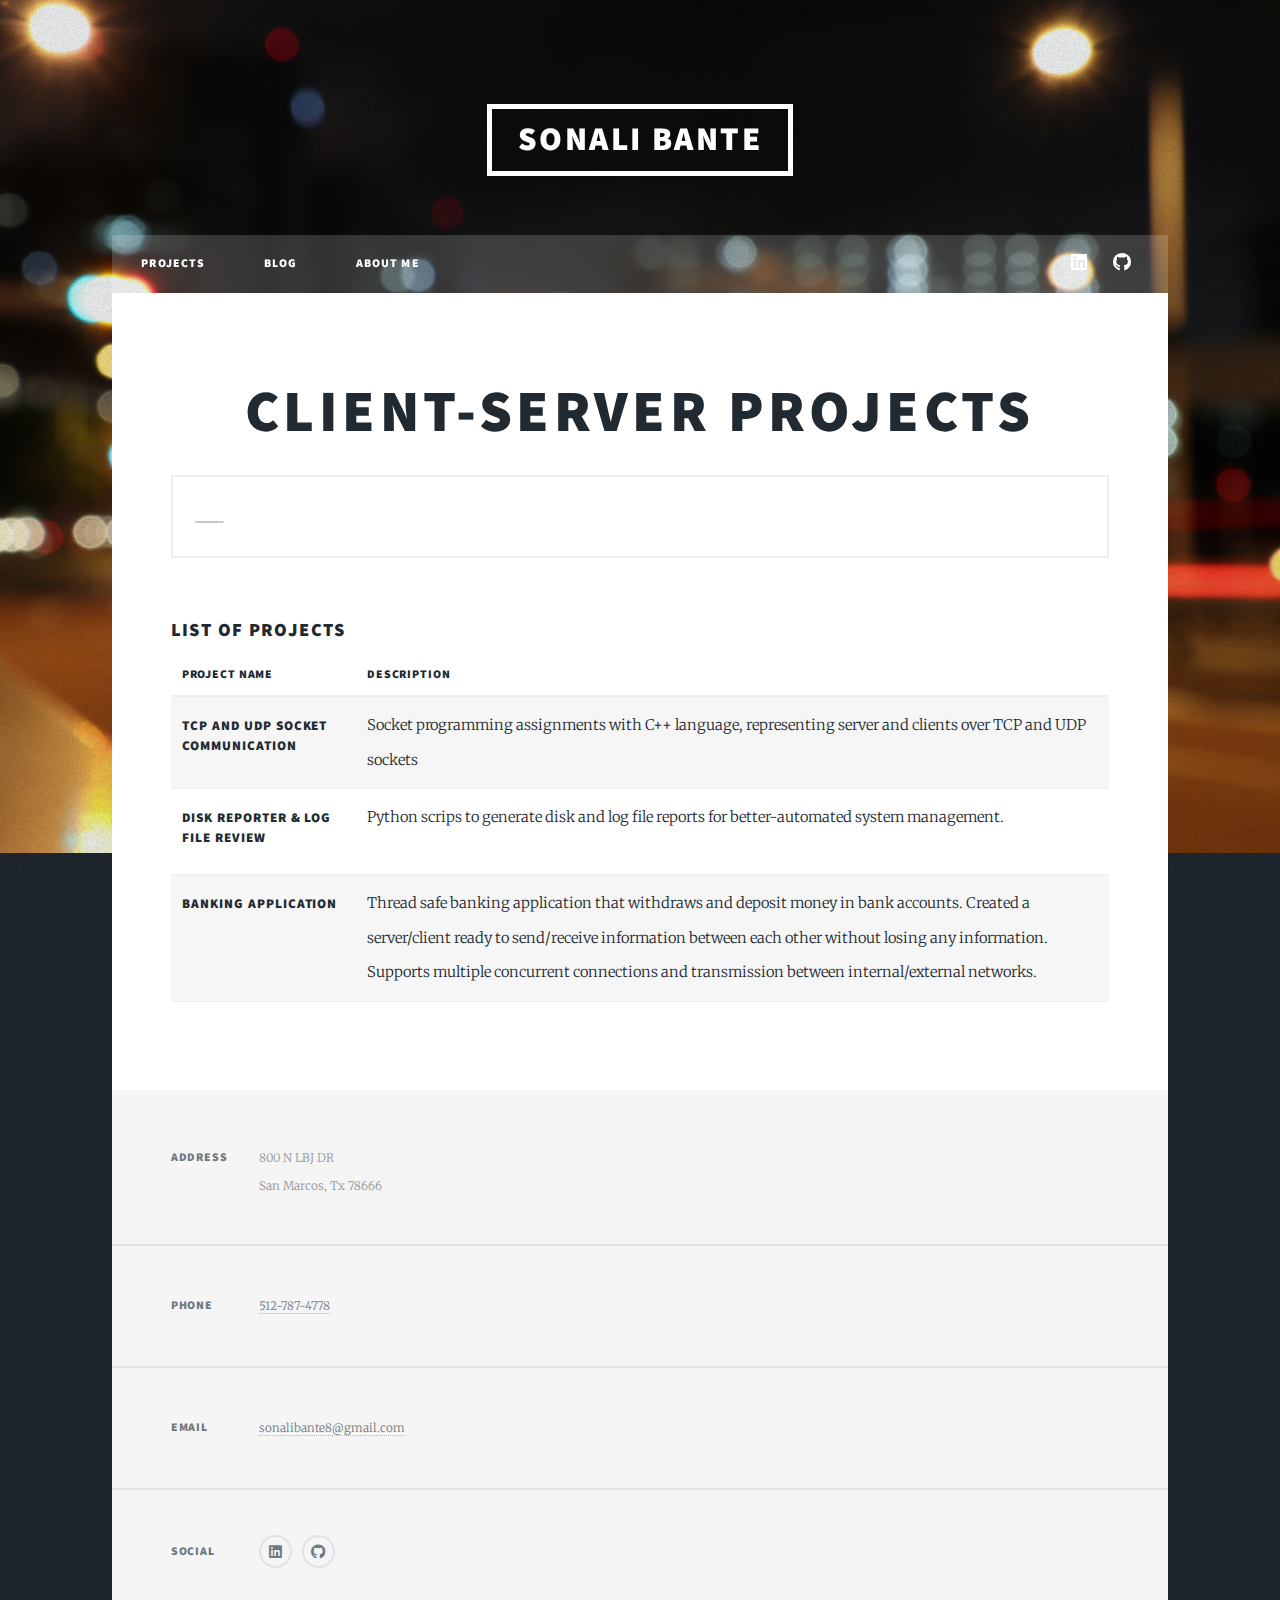
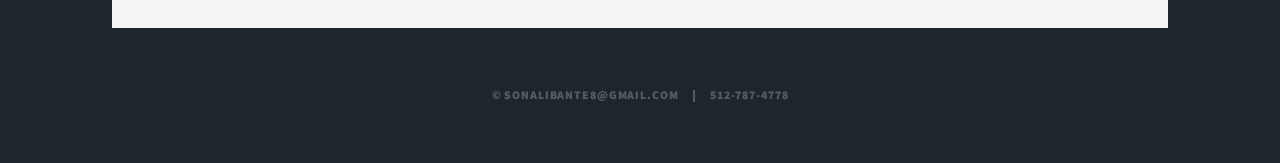
<file: cliSerList.html>
<!DOCTYPE HTML>

<html>
	<head>
		<title>Sonali Bante</title>
		<meta charset="utf-8" />
		<meta name="viewport" content="width=device-width, initial-scale=1, user-scalable=no" />
		<link rel="stylesheet" href="assets/css/main.css" />
		<noscript><link rel="stylesheet" href="assets/css/noscript.css" /></noscript>
	</head>
	<body class="is-preload">

		<!-- Wrapper -->
			<div id="wrapper">

				<!-- Header -->
					<header id="header">
						<a href="index.html" class="logo">Sonali Bante</a>
					</header>

				<!-- Nav -->
					<nav id="nav">
						<ul class="links">
							<li class="index.html"><a href="index.html">Projects</a></li>
							<li><a href="generic.html">Blog</a></li>
							<li><a href="elements.html">About me</a></li>
						</ul>
						<ul class="icons">
							<li><a href="https://www.linkedin.com/in/sonalibante/" class="icon brands fa-linkedin"><span class="label">Linkedin</span></a></li>
							<li><a href="https://github.com/sonalibante" class="icon brands fa-github"><span class="label">GitHub</span></a></li>
						</ul>
					</nav>

				<!-- Main -->
					<div id="main">

						<!-- Post -->
							<section class="post">
								<header class="major">
									<!-- Box -->
                                    <h2>Client-Server Projects</h2>
                                    <div class="box">
                                        <p>____</p>
                                    </div>
								</header>
								<h3>List Of Projects</h3>
                                <div class="table-wrapper">
                                    <table>
                                        <thead>
                                            <tr>
                                                <th>Project Name  &nbsp &nbsp &nbsp &nbsp</th>
                                                <th>Description</th>
                                                
                                            </tr>
                                        </thead>
                                        <tbody>
                                            <tr>
                                                <td><h5><a href="https://github.com/sonalibante/Advance-Network-Programming-Summer-2020.git">TCP and UDP socket communication  </a></h5></td>
                                                <td>Socket programming assignments with C++ language, representing server and clients over TCP and UDP sockets</td>
                                                
                                            </tr>
                                            <tr>
                                                <td><h5><a href="https://github.com/sonalibante/diskReporter.git">Disk Reporter & Log File Review </a></td></td>
                                                <td>Python scrips to generate disk and log file reports for better-automated system management.</td>
                                                
                                            </tr>
                                            <tr>
                                                <td><h5><a href="https://github.com/sonalibante/Banking_Application.git">Banking Application</a></td></td>
                                                <td>Thread safe banking application that withdraws and deposit money in bank accounts. Created a server/client ready to send/receive information between each other without losing any information. Supports multiple concurrent connections and transmission between internal/external networks.</td>
                                                
                                            </tr>
                                            <!-- <tr>
                                                <td><h5><a href="https://github.com/sonalibante/wordCloud.git">Word Cloud</a></td></td>
                                                <td>Jupyter Notebook simulation of the python script that creates a user interface to select a file and converts the content into a word cloud image.</td>
                                                
                                            </tr> -->
                                            <!-- <tr>
                                                <td>Item 5</td>
                                                <td>Ante turpis integer aliquet porttitor.</td>
                                                
                                            </tr> -->
                                        </tbody>
                                        
                                    </table>
                                </div>
                            </section>

					</div>

				<!-- Footer -->
					<footer id="footer">
						
						<section class="split contact">
							<section class="alt">
								<h3>Address</h3>
								<p>800 N LBJ DR<br />
								San Marcos, Tx 78666</p>
							</section>
							<section>
								<h3>Phone</h3>
								<p><a href="#">512-787-4778</a></p>
							</section>
							<section>
								<h3>Email</h3>
								<p><a href="#">sonalibante8@gmail.com</a></p>
							</section>
							<section>
								<h3>Social</h3>
								<ul class="icons alt">
									<li><a href="https://www.linkedin.com/in/sonalibante/" class="icon brands fa-linkedin"><span class="label">Linkedin</span></a></li>
							<li><a href="https://github.com/sonalibante" class="icon brands fa-github"><span class="label">GitHub</span></a></li>
						</ul>
							</section>
						</section>
					</footer>

				<!-- Copyright -->
					<div id="copyright">
						<ul><li>&copy; sonalibante8@gmail.com</li><li>512-787-4778</a></li></ul>
					</div>

			</div>

		<!-- Scripts -->
			<script src="assets/js/jquery.min.js"></script>
			<script src="assets/js/jquery.scrollex.min.js"></script>
			<script src="assets/js/jquery.scrolly.min.js"></script>
			<script src="assets/js/browser.min.js"></script>
			<script src="assets/js/breakpoints.min.js"></script>
			<script src="assets/js/util.js"></script>
			<script src="assets/js/main.js"></script>

	</body>
</html>
</file>
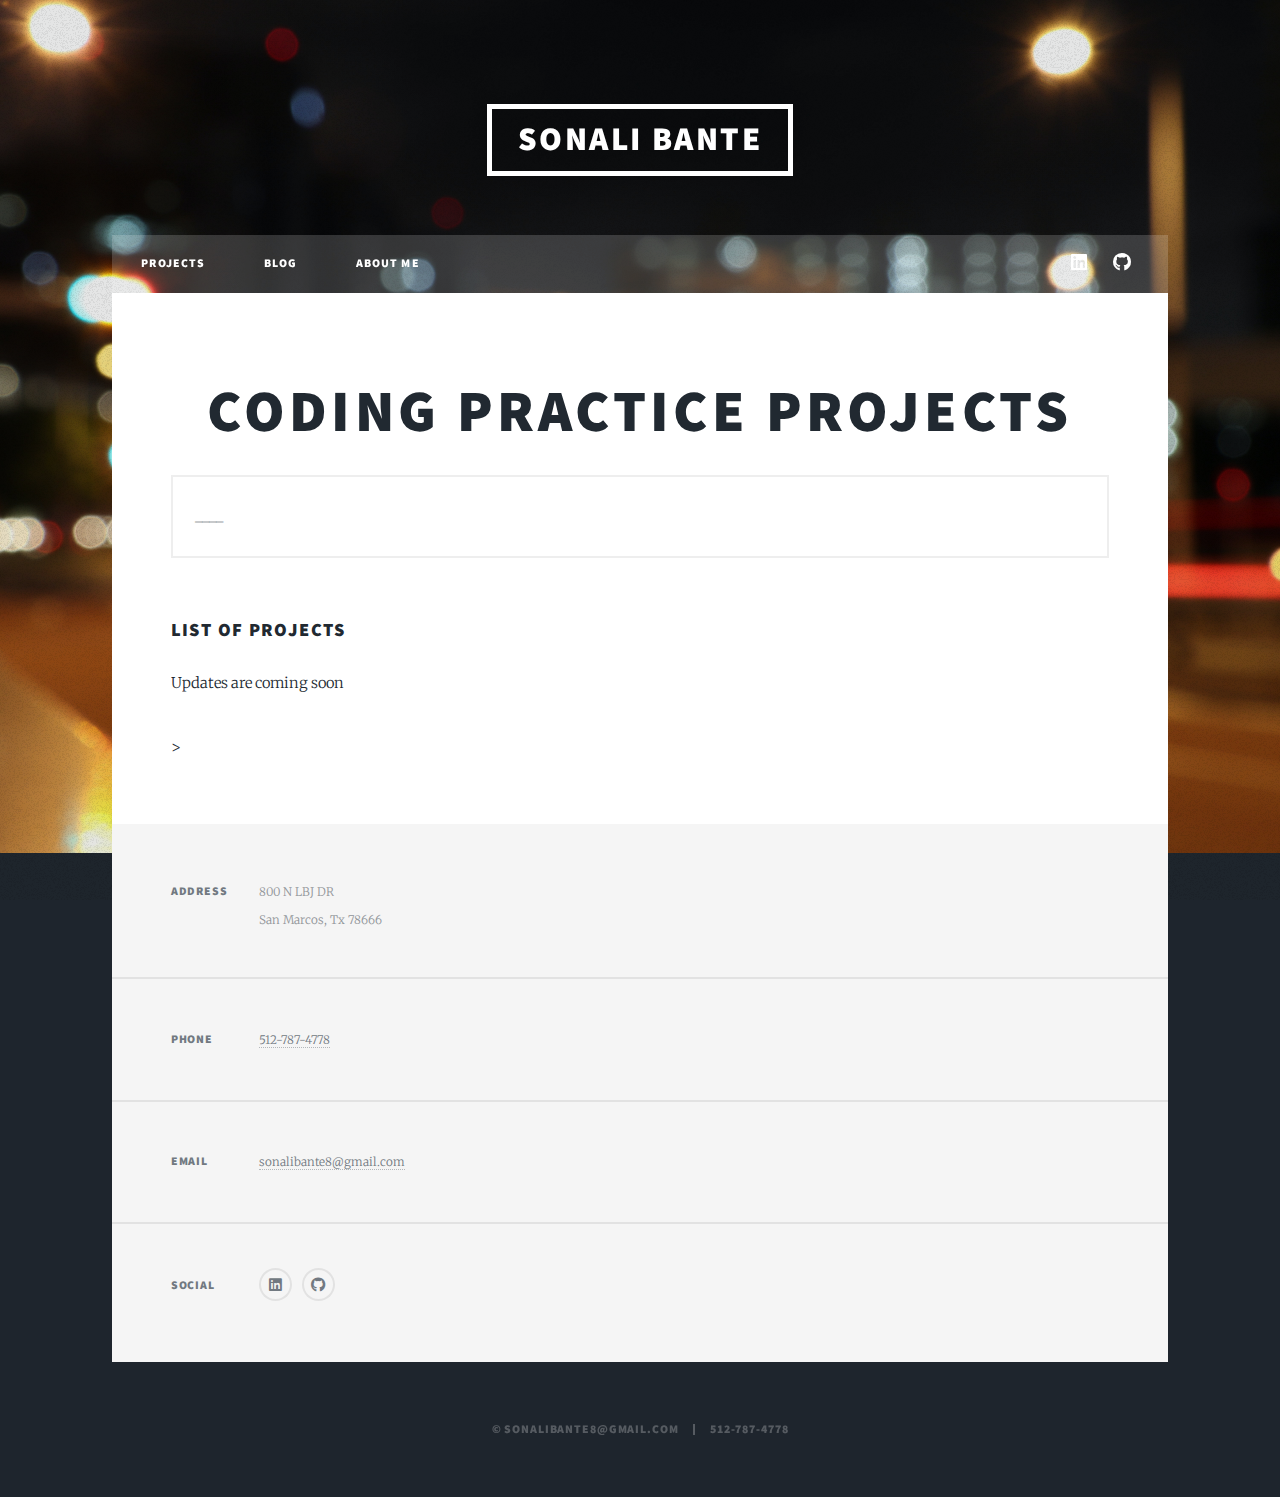
<file: codingpractlist.html>
<!DOCTYPE HTML>

<html>
	<head>
		<title>Sonali Bante</title>
		<meta charset="utf-8" />
		<meta name="viewport" content="width=device-width, initial-scale=1, user-scalable=no" />
		<link rel="stylesheet" href="assets/css/main.css" />
		<noscript><link rel="stylesheet" href="assets/css/noscript.css" /></noscript>
	</head>
	<body class="is-preload">

		<!-- Wrapper -->
			<div id="wrapper">

				<!-- Header -->
					<header id="header">
						<a href="index.html" class="logo">Sonali Bante</a>
					</header>

				<!-- Nav -->
					<nav id="nav">
						<ul class="links">
							<li class="index.html"><a href="index.html">Projects</a></li>
							<li><a href="generic.html">Blog</a></li>
							<li><a href="elements.html">About me</a></li>
						</ul>
						<ul class="icons">
							<li><a href="https://www.linkedin.com/in/sonalibante/" class="icon brands fa-linkedin"><span class="label">Linkedin</span></a></li>
							<li><a href="https://github.com/sonalibante" class="icon brands fa-github"><span class="label">GitHub</span></a></li>
						</ul>
					</nav>

				<!-- Main -->
					<div id="main">

						<!-- Post -->
							<section class="post">
								<header class="major">
                                    <!-- Box -->
                                    <h2>Coding Practice Projects</h2>
                                    <div class="box">
                                        <p>____</p>
                                    </div>
								</header>
								
                                <h3>List Of Projects</h3>
                                <div class="table-wrapper">
                                    <!-- <table>
                                        <thead>
                                            <tr>
                                                <th>Project Name &nbsp &nbsp &nbsp &nbsp</th>
                                                <th>Description</th>
                                                
                                            </tr>
                                        </thead>
                                        <tbody>
                                            <tr>
                                                <td><h5><a href="https://github.com/sonalibante/control_repo.git">VM Manager with Puppet </a></h5></td>
                                                <td>Implemented Google Cloud instance of CentOS-7 runs Vagrant to generate a virtual machine that deploys a simple Minecraft module with the organized code that follows roles and profiles pattern.</td>
                                                
                                            </tr>
                                            <tr>
                                                <td><h5><a href="https://github.com/sonalibante/diskReporter.git">Disk Reporter & Log File Review </a></td></td>
                                                <td>Python scrips to generate disk and log file reports for better-automated system management.</td>
                                                
                                            </tr>
                                            <tr>
                                                <td><h5><a href="https://github.com/sonalibante/Meta.git">Meta </a></td></td>
                                                <td> Jupyter Notebook simulation of python script to facilitate reporting, editing metadata of images.</td>
                                                
                                            </tr>
                                            <tr>
                                                <td><h5><a href="https://github.com/sonalibante/wordCloud.git">Word Cloud</a></td></td>
                                                <td>Jupyter Notebook simulation of the python script that creates a user interface to select a file and converts the content into a word cloud image.</td>
                                                
                                            </tr>
                                            <tr>
                                                <td><h5><a href="https://github.com/sonalibante/Random_Python_Scripts.git">Python Scripts</a></td></td>
                                                <td>Small Python scripts to do certail tasks built with various modules.</td>
                                                
                                            </tr>
                                            <tr>
                                                <td><h5><a href="https://github.com/sonalibante/logFileAnalysis.git">Log File Analysis</a></td></td>
                                                <td>Python scrips to generate log file reports for better-automated system management.</td>
                                                
                                            </tr>
                                            
                                        </tbody>
                                        
                                    </table> -->
                                <p>Updates are coming soon</p>>
                                </div>
                            </section>

					</div>

				<!-- Footer -->
					<footer id="footer">
						
						<section class="split contact">
							<section class="alt">
								<h3>Address</h3>
								<p>800 N LBJ DR<br />
								San Marcos, Tx 78666</p>
							</section>
							<section>
								<h3>Phone</h3>
								<p><a href="#">512-787-4778</a></p>
							</section>
							<section>
								<h3>Email</h3>
								<p><a href="#">sonalibante8@gmail.com</a></p>
							</section>
							<section>
								<h3>Social</h3>
								<ul class="icons alt">
									<li><a href="https://www.linkedin.com/in/sonalibante/" class="icon brands fa-linkedin"><span class="label">Linkedin</span></a></li>
							<li><a href="https://github.com/sonalibante" class="icon brands fa-github"><span class="label">GitHub</span></a></li>
						</ul>
							</section>
						</section>
					</footer>

				<!-- Copyright -->
					<div id="copyright">
						<ul><li>&copy; sonalibante8@gmail.com</li><li>512-787-4778</a></li></ul>
					</div>

			</div>

		<!-- Scripts -->
			<script src="assets/js/jquery.min.js"></script>
			<script src="assets/js/jquery.scrollex.min.js"></script>
			<script src="assets/js/jquery.scrolly.min.js"></script>
			<script src="assets/js/browser.min.js"></script>
			<script src="assets/js/breakpoints.min.js"></script>
			<script src="assets/js/util.js"></script>
			<script src="assets/js/main.js"></script>

	</body>
</html>
</file>
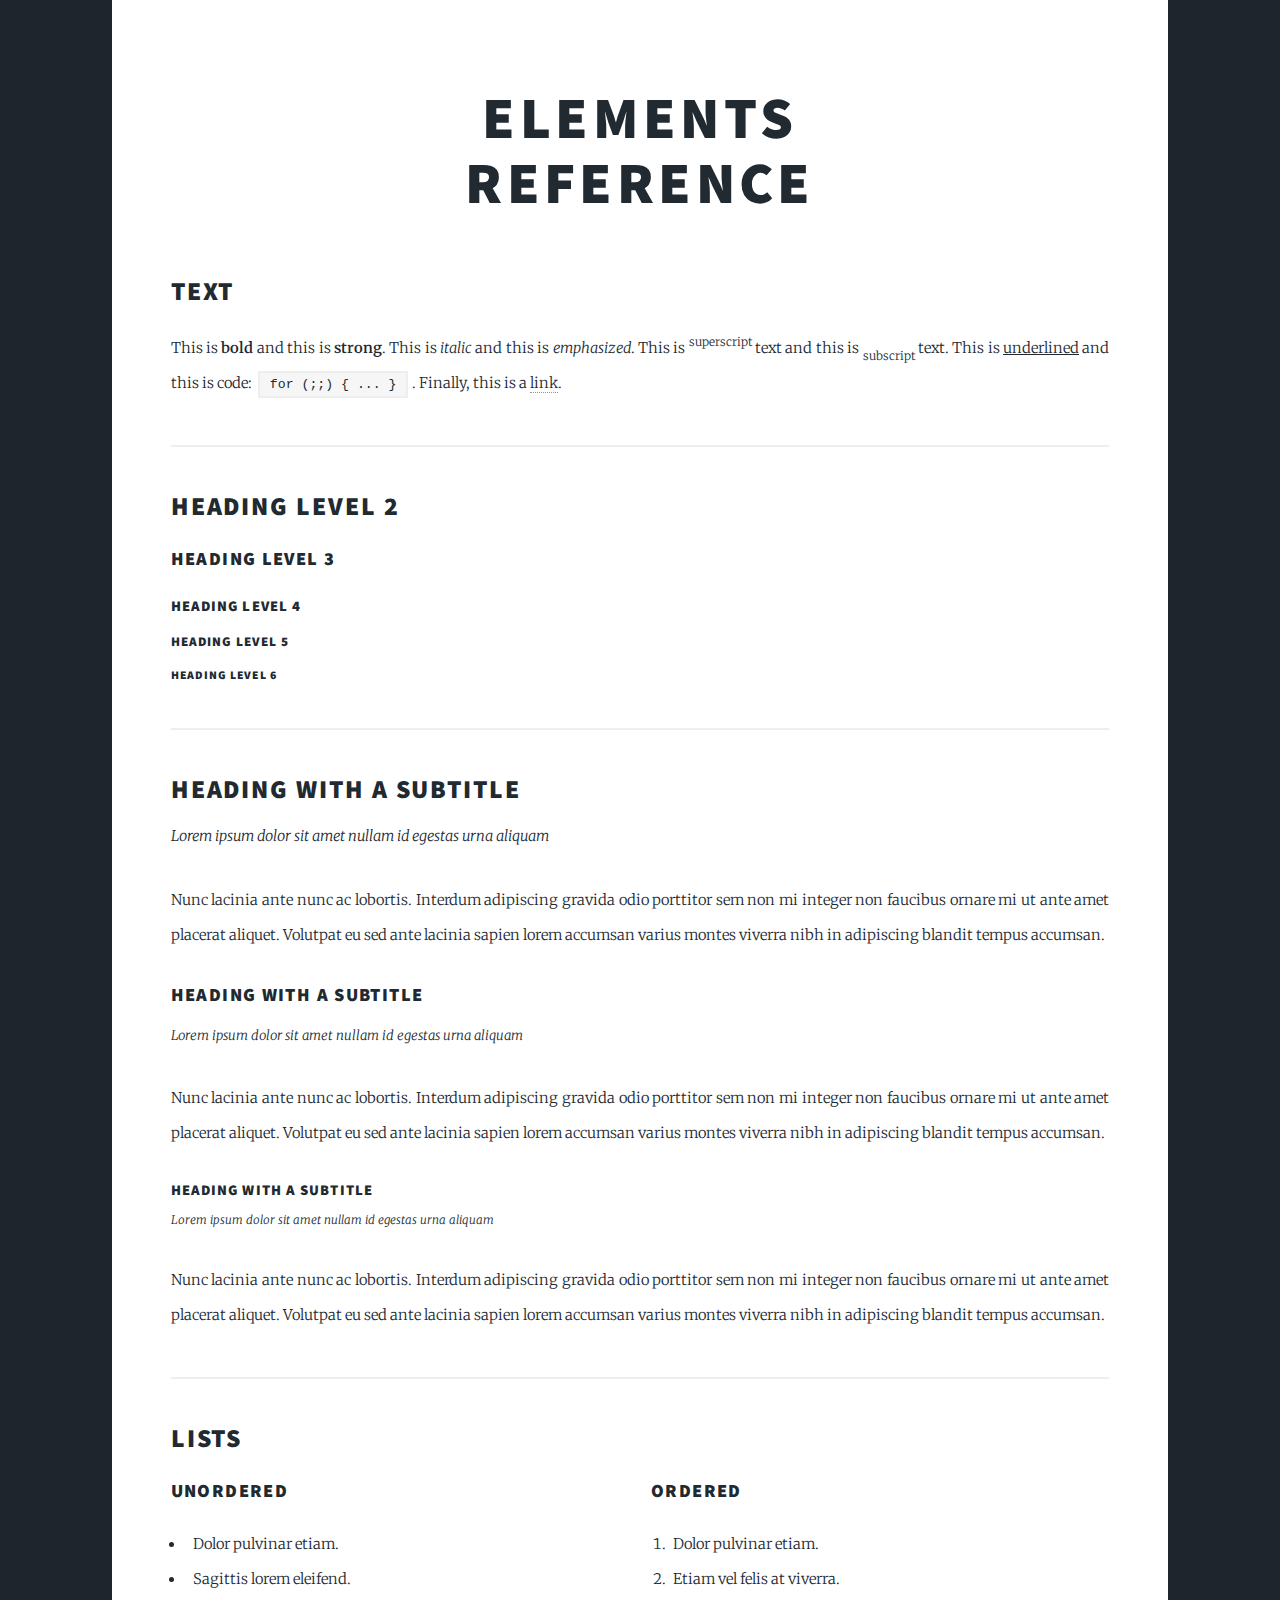
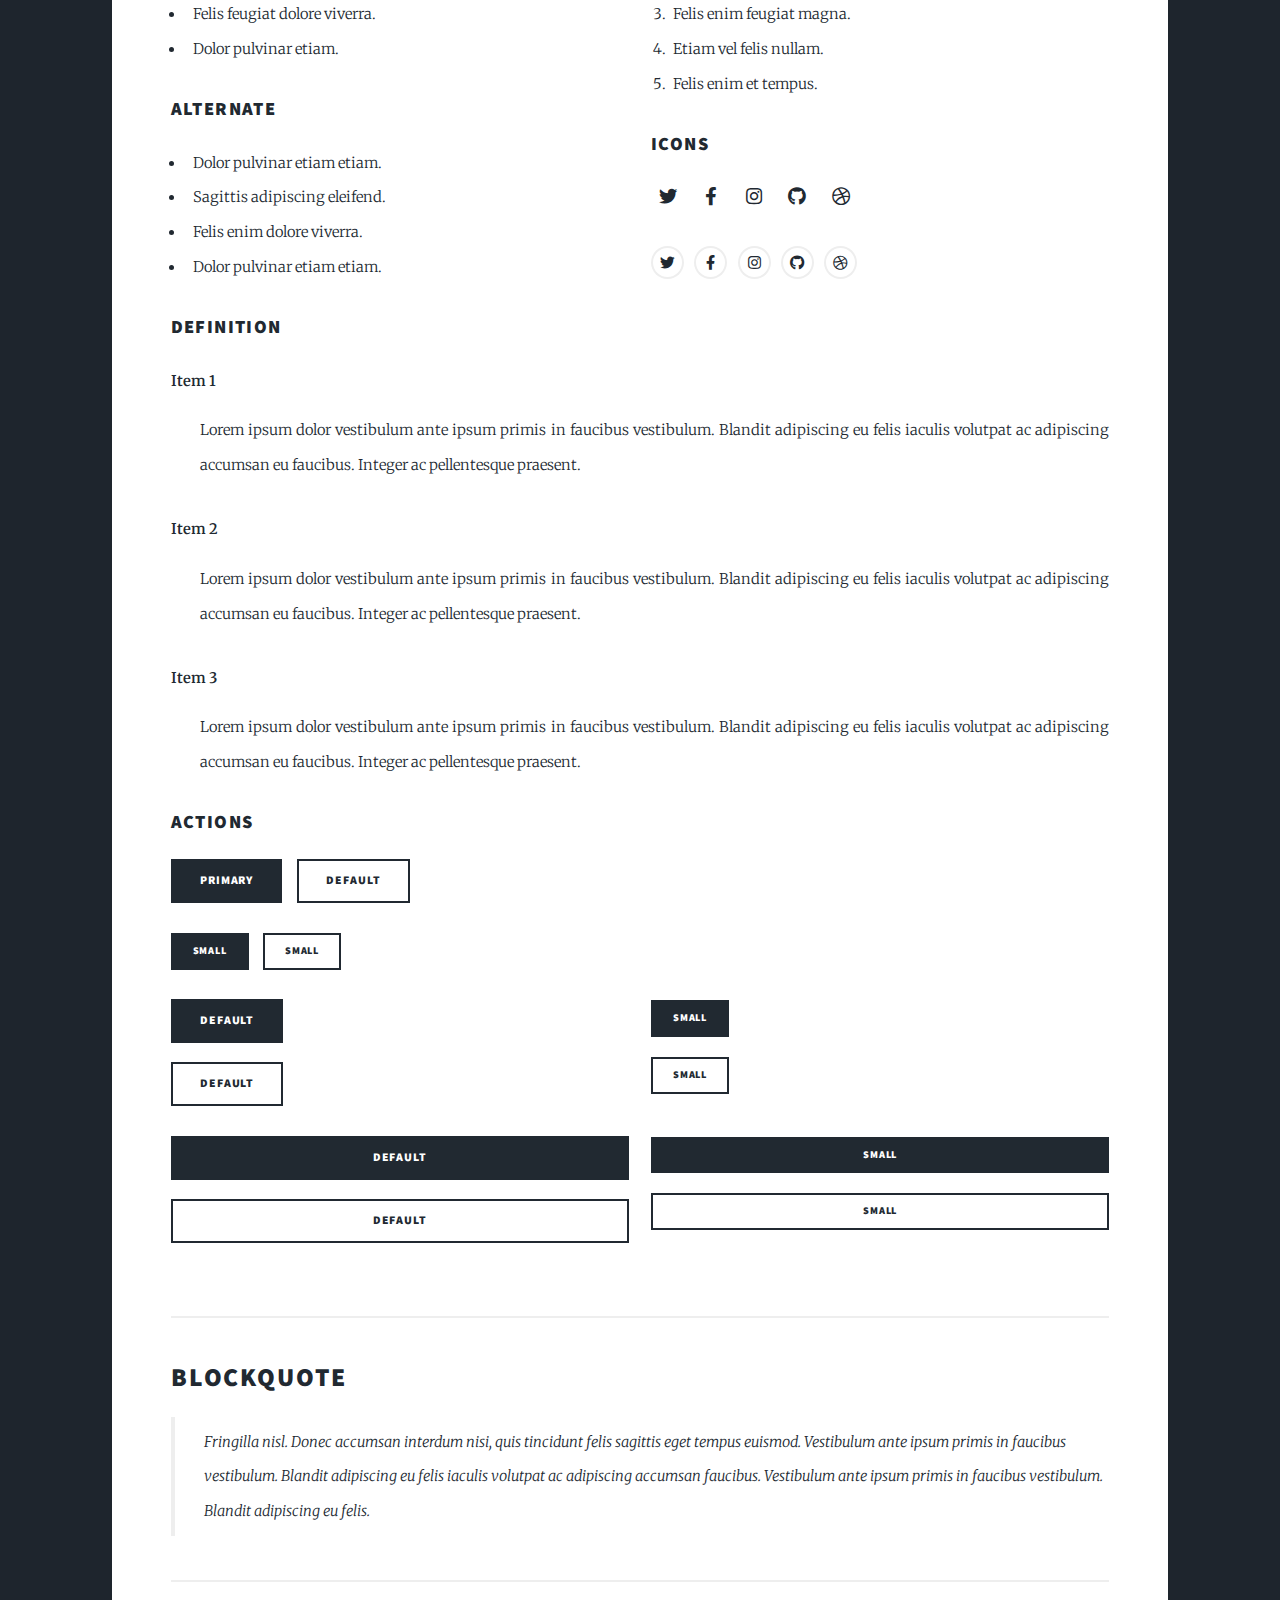
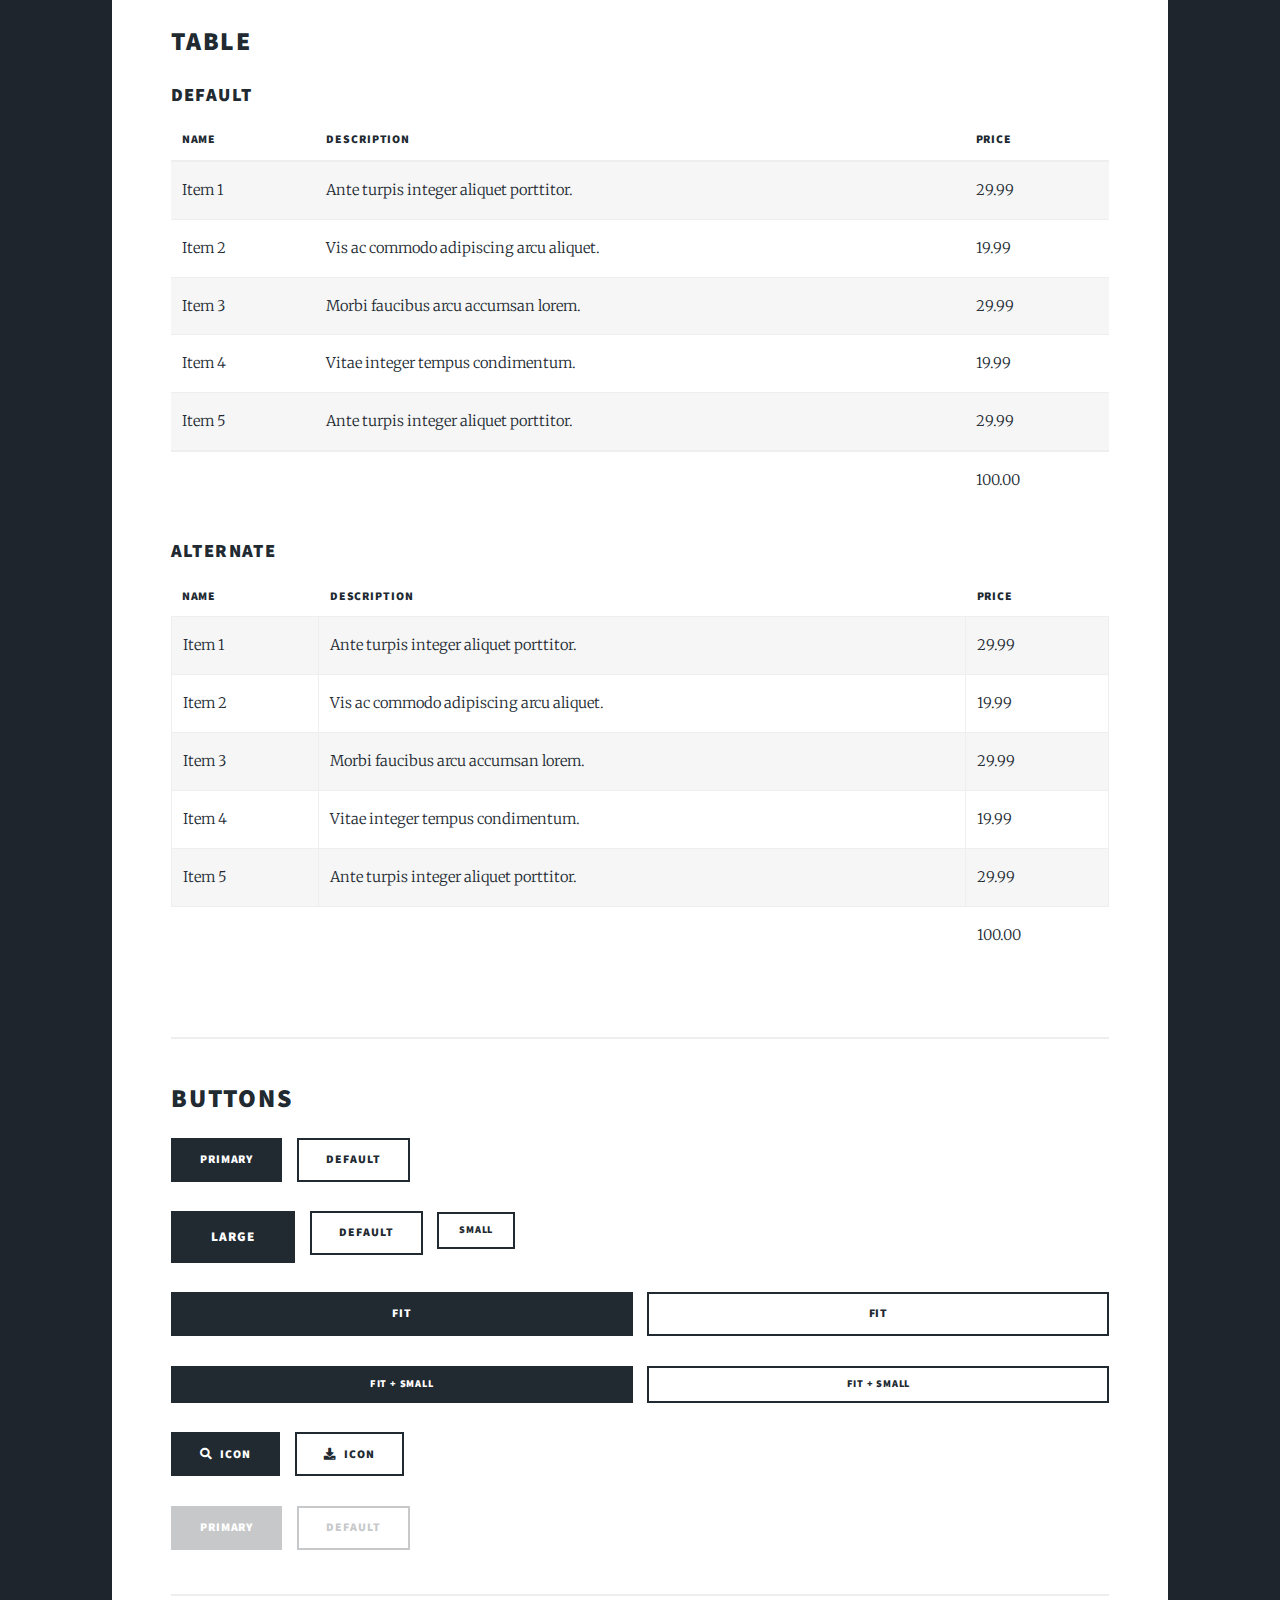
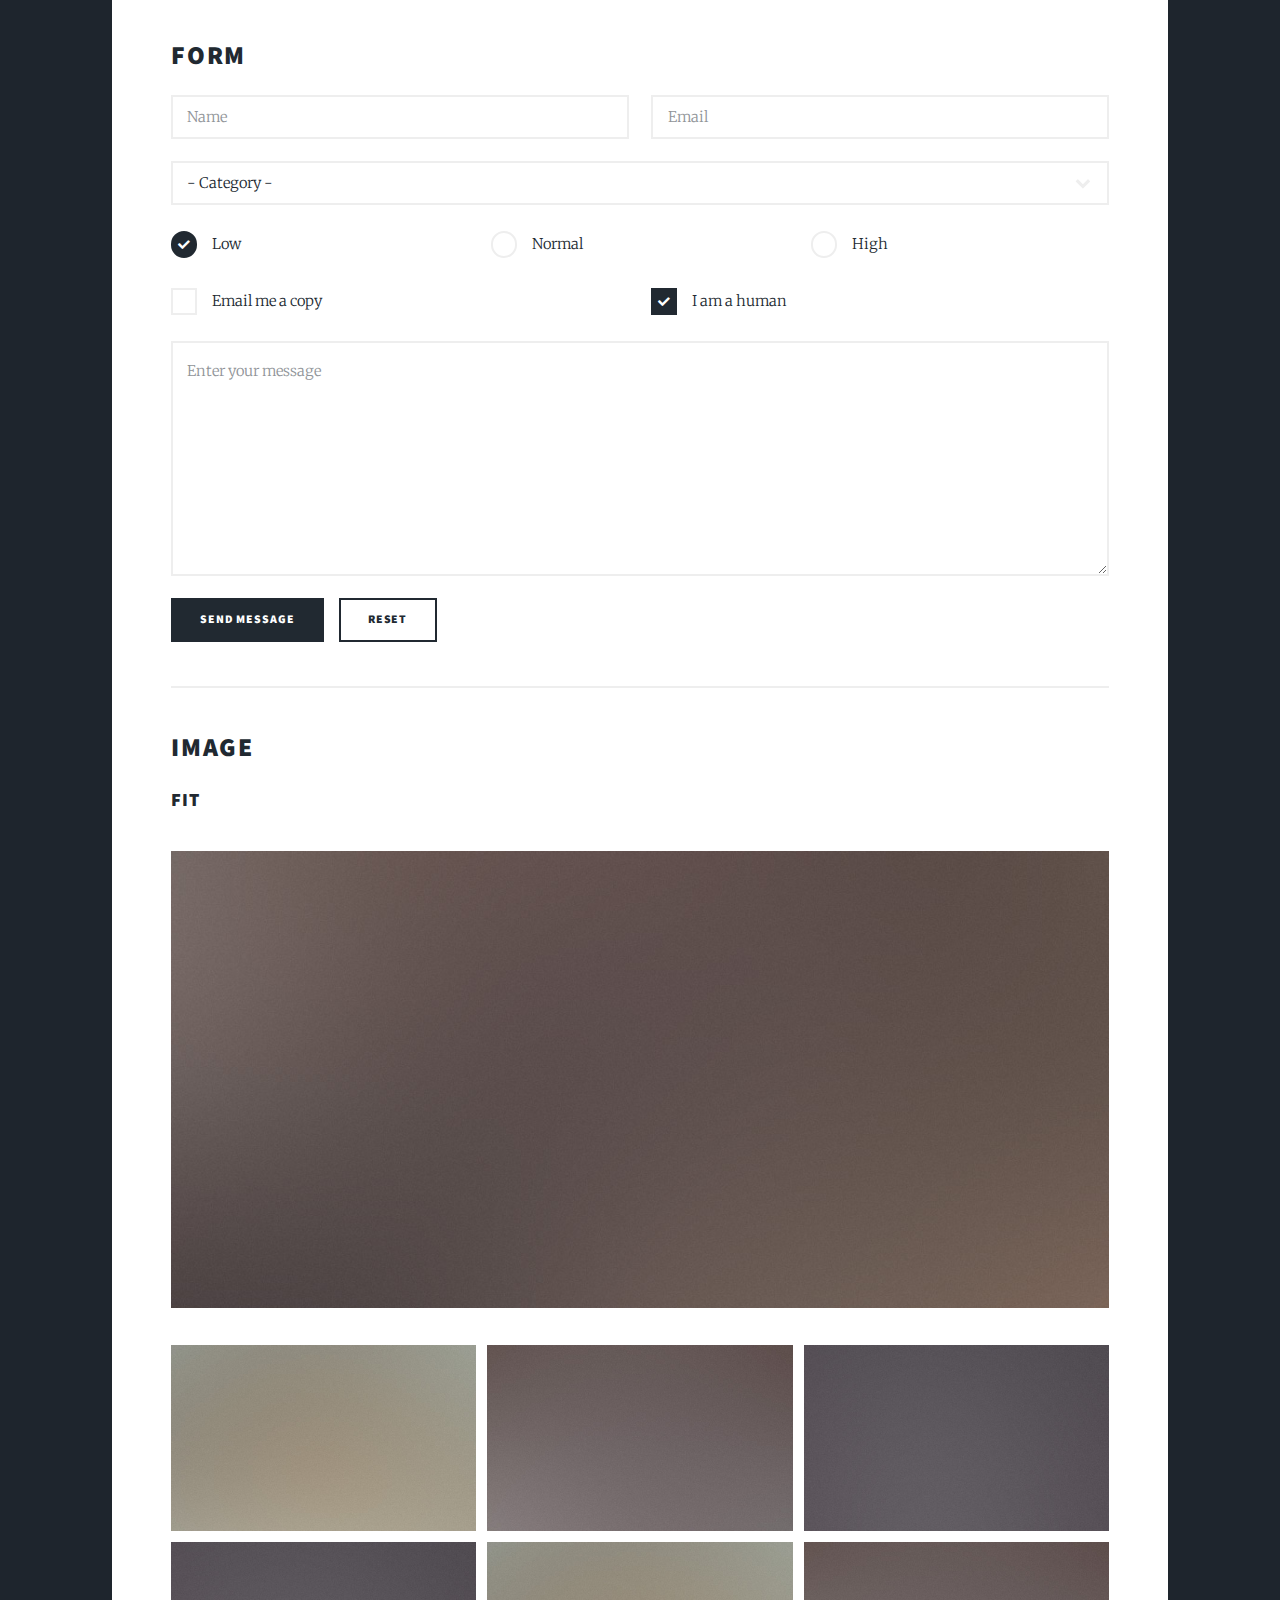
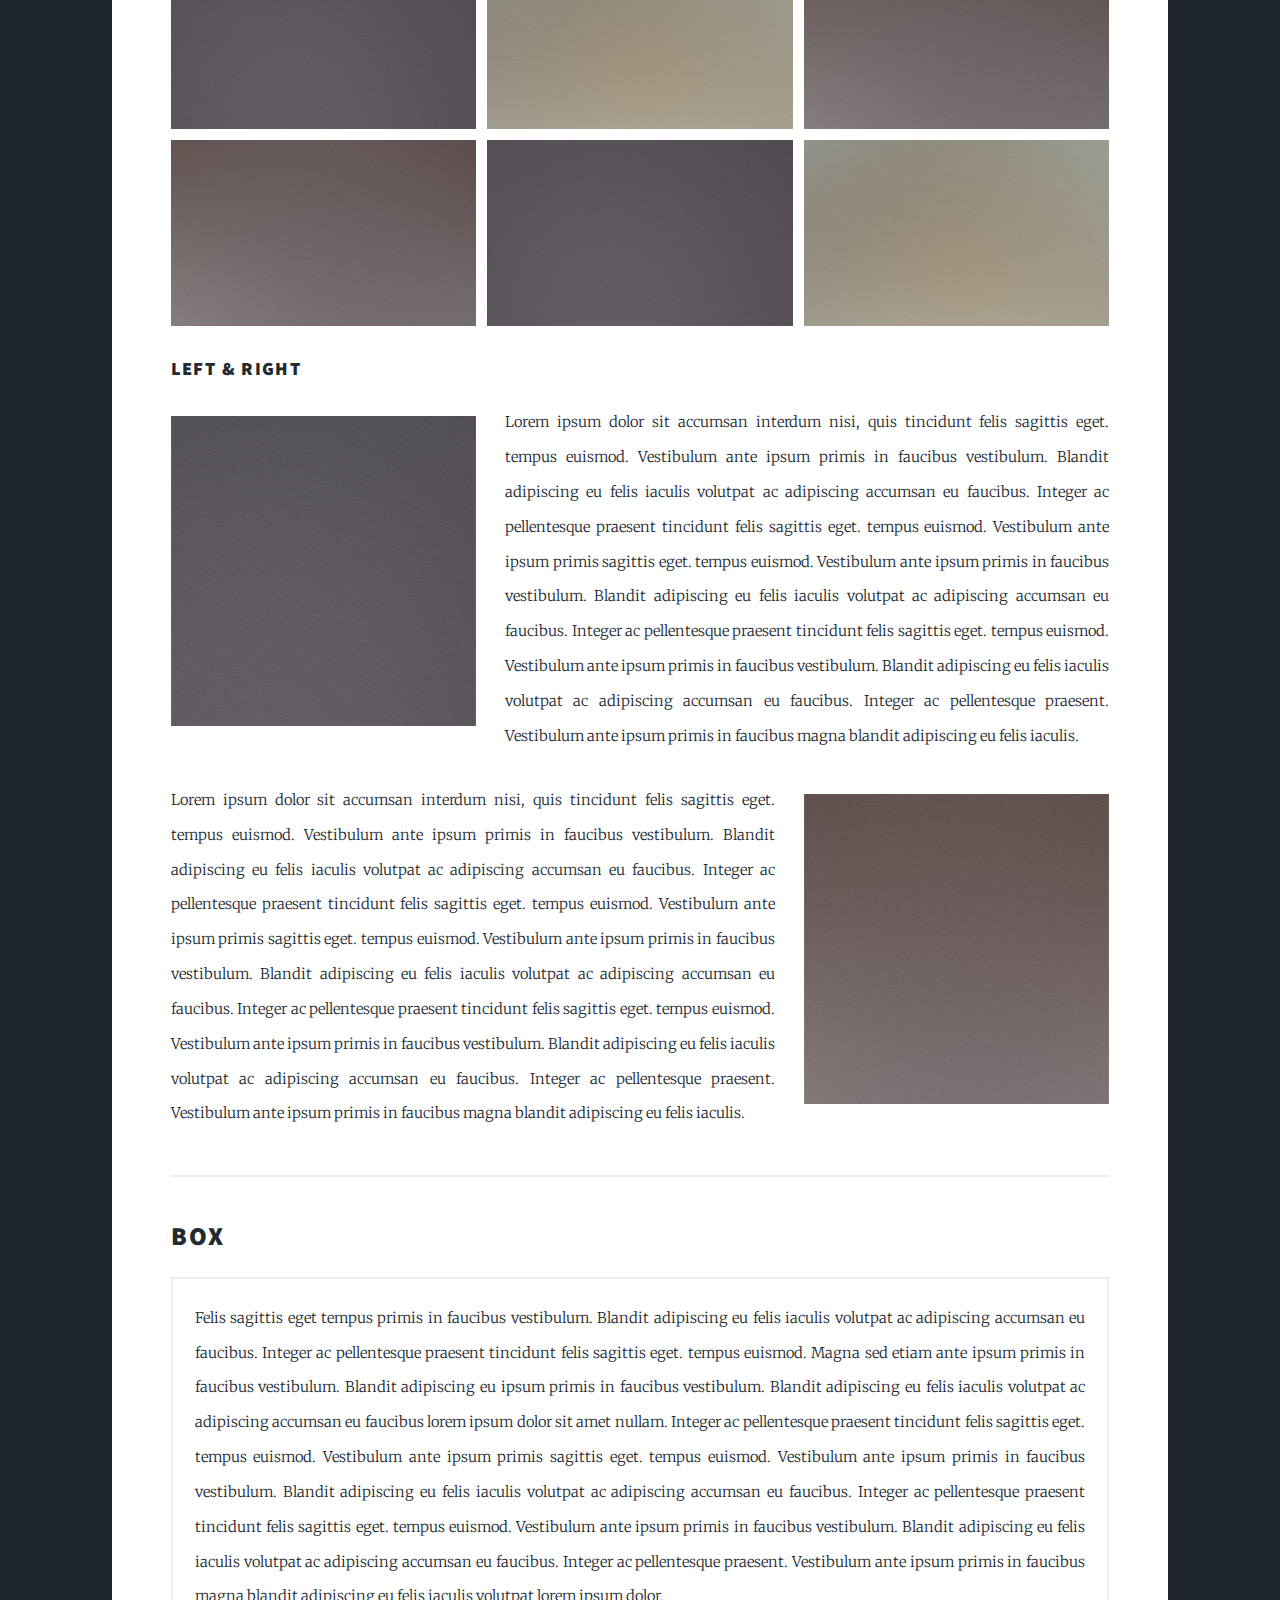
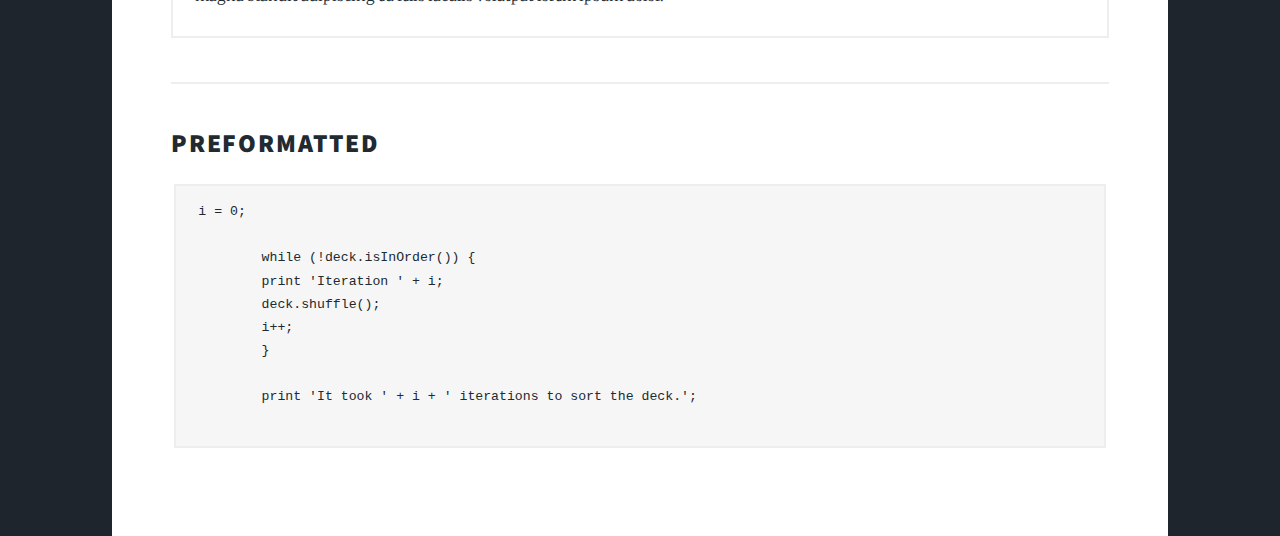
<file: element main.html>
<!DOCTYPE HTML>

<html>
	<head>
		<title>Sonali Bante</title>
		<meta charset="utf-8" />
		<meta name="viewport" content="width=device-width, initial-scale=1, user-scalable=no" />
		<link rel="stylesheet" href="assets/css/main.css" />
		<noscript><link rel="stylesheet" href="assets/css/noscript.css" /></noscript>
	</head>
	<body class="is-preload">

        <div id="main">

            <!-- Post -->
                <section class="post">
                    <header class="major">
                        <h1>Elements<br />
                        Reference</h1>
                    </header>

                    <!-- Text stuff -->
                        <h2>Text</h2>
                        <p>This is <b>bold</b> and this is <strong>strong</strong>. This is <i>italic</i> and this is <em>emphasized</em>.
                        This is <sup>superscript</sup> text and this is <sub>subscript</sub> text.
                        This is <u>underlined</u> and this is code: <code>for (;;) { ... }</code>.
                        Finally, this is a <a href="#">link</a>.</p>
                        <hr />
                        <h2>Heading Level 2</h2>
                        <h3>Heading Level 3</h3>
                        <h4>Heading Level 4</h4>
                        <h5>Heading Level 5</h5>
                        <h6>Heading Level 6</h6>
                        <hr />
                        <header>
                            <h2>Heading with a Subtitle</h2>
                            <p>Lorem ipsum dolor sit amet nullam id egestas urna aliquam</p>
                        </header>
                        <p>Nunc lacinia ante nunc ac lobortis. Interdum adipiscing gravida odio porttitor sem non mi integer non faucibus ornare mi ut ante amet placerat aliquet. Volutpat eu sed ante lacinia sapien lorem accumsan varius montes viverra nibh in adipiscing blandit tempus accumsan.</p>
                        <header>
                            <h3>Heading with a Subtitle</h3>
                            <p>Lorem ipsum dolor sit amet nullam id egestas urna aliquam</p>
                        </header>
                        <p>Nunc lacinia ante nunc ac lobortis. Interdum adipiscing gravida odio porttitor sem non mi integer non faucibus ornare mi ut ante amet placerat aliquet. Volutpat eu sed ante lacinia sapien lorem accumsan varius montes viverra nibh in adipiscing blandit tempus accumsan.</p>
                        <header>
                            <h4>Heading with a Subtitle</h4>
                            <p>Lorem ipsum dolor sit amet nullam id egestas urna aliquam</p>
                        </header>
                        <p>Nunc lacinia ante nunc ac lobortis. Interdum adipiscing gravida odio porttitor sem non mi integer non faucibus ornare mi ut ante amet placerat aliquet. Volutpat eu sed ante lacinia sapien lorem accumsan varius montes viverra nibh in adipiscing blandit tempus accumsan.</p>

                        <hr />

                    <!-- Lists -->
                        <h2>Lists</h2>
                        <div class="row">
                            <div class="col-6 col-12-small">

                                <h3>Unordered</h3>
                                <ul>
                                    <li>Dolor pulvinar etiam.</li>
                                    <li>Sagittis lorem eleifend.</li>
                                    <li>Felis feugiat dolore viverra.</li>
                                    <li>Dolor pulvinar etiam.</li>
                                </ul>

                                <h3>Alternate</h3>
                                <ul class="alt">
                                    <li>Dolor pulvinar etiam etiam.</li>
                                    <li>Sagittis adipiscing eleifend.</li>
                                    <li>Felis enim dolore viverra.</li>
                                    <li>Dolor pulvinar etiam etiam.</li>
                                </ul>

                            </div>
                            <div class="col-6 col-12-small">

                                <h3>Ordered</h3>
                                <ol>
                                    <li>Dolor pulvinar etiam.</li>
                                    <li>Etiam vel felis at viverra.</li>
                                    <li>Felis enim feugiat magna.</li>
                                    <li>Etiam vel felis nullam.</li>
                                    <li>Felis enim et tempus.</li>
                                </ol>

                                <h3>Icons</h3>
                                <ul class="icons">
                                    <li><a href="#" class="icon brands fa-twitter"><span class="label">Twitter</span></a></li>
                                    <li><a href="#" class="icon brands fa-facebook-f"><span class="label">Facebook</span></a></li>
                                    <li><a href="#" class="icon brands fa-instagram"><span class="label">Instagram</span></a></li>
                                    <li><a href="#" class="icon brands fa-github"><span class="label">Github</span></a></li>
                                    <li><a href="#" class="icon brands fa-dribbble"><span class="label">Dribbble</span></a></li>
                                </ul>
                                <ul class="icons alt">
                                    <li><a href="#" class="icon brands alt fa-twitter"><span class="label">Twitter</span></a></li>
                                    <li><a href="#" class="icon brands alt fa-facebook-f"><span class="label">Facebook</span></a></li>
                                    <li><a href="#" class="icon brands alt fa-instagram"><span class="label">Instagram</span></a></li>
                                    <li><a href="#" class="icon brands alt fa-github"><span class="label">Github</span></a></li>
                                    <li><a href="#" class="icon brands alt fa-dribbble"><span class="label">Dribbble</span></a></li>
                                </ul>

                            </div>
                        </div>
                        <h3>Definition</h3>
                        <dl>
                            <dt>Item 1</dt>
                            <dd>
                                <p>Lorem ipsum dolor vestibulum ante ipsum primis in faucibus vestibulum. Blandit adipiscing eu felis iaculis volutpat ac adipiscing accumsan eu faucibus. Integer ac pellentesque praesent.</p>
                            </dd>
                            <dt>Item 2</dt>
                            <dd>
                                <p>Lorem ipsum dolor vestibulum ante ipsum primis in faucibus vestibulum. Blandit adipiscing eu felis iaculis volutpat ac adipiscing accumsan eu faucibus. Integer ac pellentesque praesent.</p>
                            </dd>
                            <dt>Item 3</dt>
                            <dd>
                                <p>Lorem ipsum dolor vestibulum ante ipsum primis in faucibus vestibulum. Blandit adipiscing eu felis iaculis volutpat ac adipiscing accumsan eu faucibus. Integer ac pellentesque praesent.</p>
                            </dd>
                        </dl>

                        <h3>Actions</h3>
                        <ul class="actions">
                            <li><a href="#" class="button primary">Primary</a></li>
                            <li><a href="#" class="button">Default</a></li>
                        </ul>
                        <ul class="actions small">
                            <li><a href="#" class="button primary small">Small</a></li>
                            <li><a href="#" class="button small">Small</a></li>
                        </ul>
                        <div class="row">
                            <div class="col-6 col-12-small">
                                <ul class="actions stacked">
                                    <li><a href="#" class="button primary">Default</a></li>
                                    <li><a href="#" class="button">Default</a></li>
                                </ul>
                            </div>
                            <div class="col-6 col-12-small">
                                <ul class="actions stacked">
                                    <li><a href="#" class="button primary small">Small</a></li>
                                    <li><a href="#" class="button small">Small</a></li>
                                </ul>
                            </div>
                        </div>
                        <div class="row">
                            <div class="col-6 col-12-small">
                                <ul class="actions stacked">
                                    <li><a href="#" class="button primary fit">Default</a></li>
                                    <li><a href="#" class="button fit">Default</a></li>
                                </ul>
                            </div>
                            <div class="col-6 col-12-small">
                                <ul class="actions stacked">
                                    <li><a href="#" class="button primary small fit">Small</a></li>
                                    <li><a href="#" class="button small fit">Small</a></li>
                                </ul>
                            </div>
                        </div>

                        <hr />

                    <!-- Blockquote -->
                        <h2>Blockquote</h2>
                        <blockquote>Fringilla nisl. Donec accumsan interdum nisi, quis tincidunt felis sagittis eget tempus euismod. Vestibulum ante ipsum primis in faucibus vestibulum. Blandit adipiscing eu felis iaculis volutpat ac adipiscing accumsan faucibus. Vestibulum ante ipsum primis in faucibus vestibulum. Blandit adipiscing eu felis.</blockquote>

                        <hr />

                    <!-- Table -->
                        <h2>Table</h2>

                        <h3>Default</h3>
                        <div class="table-wrapper">
                            <table>
                                <thead>
                                    <tr>
                                        <th>Name</th>
                                        <th>Description</th>
                                        <th>Price</th>
                                    </tr>
                                </thead>
                                <tbody>
                                    <tr>
                                        <td>Item 1</td>
                                        <td>Ante turpis integer aliquet porttitor.</td>
                                        <td>29.99</td>
                                    </tr>
                                    <tr>
                                        <td>Item 2</td>
                                        <td>Vis ac commodo adipiscing arcu aliquet.</td>
                                        <td>19.99</td>
                                    </tr>
                                    <tr>
                                        <td>Item 3</td>
                                        <td> Morbi faucibus arcu accumsan lorem.</td>
                                        <td>29.99</td>
                                    </tr>
                                    <tr>
                                        <td>Item 4</td>
                                        <td>Vitae integer tempus condimentum.</td>
                                        <td>19.99</td>
                                    </tr>
                                    <tr>
                                        <td>Item 5</td>
                                        <td>Ante turpis integer aliquet porttitor.</td>
                                        <td>29.99</td>
                                    </tr>
                                </tbody>
                                <tfoot>
                                    <tr>
                                        <td colspan="2"></td>
                                        <td>100.00</td>
                                    </tr>
                                </tfoot>
                            </table>
                        </div>

                        <h3>Alternate</h3>
                        <div class="table-wrapper">
                            <table class="alt">
                                <thead>
                                    <tr>
                                        <th>Name</th>
                                        <th>Description</th>
                                        <th>Price</th>
                                    </tr>
                                </thead>
                                <tbody>
                                    <tr>
                                        <td>Item 1</td>
                                        <td>Ante turpis integer aliquet porttitor.</td>
                                        <td>29.99</td>
                                    </tr>
                                    <tr>
                                        <td>Item 2</td>
                                        <td>Vis ac commodo adipiscing arcu aliquet.</td>
                                        <td>19.99</td>
                                    </tr>
                                    <tr>
                                        <td>Item 3</td>
                                        <td> Morbi faucibus arcu accumsan lorem.</td>
                                        <td>29.99</td>
                                    </tr>
                                    <tr>
                                        <td>Item 4</td>
                                        <td>Vitae integer tempus condimentum.</td>
                                        <td>19.99</td>
                                    </tr>
                                    <tr>
                                        <td>Item 5</td>
                                        <td>Ante turpis integer aliquet porttitor.</td>
                                        <td>29.99</td>
                                    </tr>
                                </tbody>
                                <tfoot>
                                    <tr>
                                        <td colspan="2"></td>
                                        <td>100.00</td>
                                    </tr>
                                </tfoot>
                            </table>
                        </div>

                        <hr />

                    <!-- Buttons -->
                        <h2>Buttons</h2>
                        <ul class="actions">
                            <li><a href="#" class="button primary">Primary</a></li>
                            <li><a href="#" class="button">Default</a></li>
                        </ul>
                        <ul class="actions">
                            <li><a href="#" class="button primary large">Large</a></li>
                            <li><a href="#" class="button">Default</a></li>
                            <li><a href="#" class="button small">Small</a></li>
                        </ul>
                        <ul class="actions fit">
                            <li><a href="#" class="button primary fit">Fit</a></li>
                            <li><a href="#" class="button fit">Fit</a></li>
                        </ul>
                        <ul class="actions fit small">
                            <li><a href="#" class="button primary fit small">Fit + Small</a></li>
                            <li><a href="#" class="button fit small">Fit + Small</a></li>
                        </ul>
                        <ul class="actions">
                            <li><a href="#" class="button primary icon solid fa-search">Icon</a></li>
                            <li><a href="#" class="button icon solid fa-download">Icon</a></li>
                        </ul>
                        <ul class="actions">
                            <li><span class="button primary disabled">Primary</span></li>
                            <li><span class="button disabled">Default</span></li>
                        </ul>

                        <hr />

                    <!-- Form -->
                        <h2>Form</h2>

                        <form method="post" action="#">
                            <div class="row gtr-uniform">
                                <div class="col-6 col-12-xsmall">
                                    <input type="text" name="demo-name" id="demo-name" value="" placeholder="Name" />
                                </div>
                                <div class="col-6 col-12-xsmall">
                                    <input type="email" name="demo-email" id="demo-email" value="" placeholder="Email" />
                                </div>
                                <!-- Break -->
                                <div class="col-12">
                                    <select name="demo-category" id="demo-category">
                                        <option value="">- Category -</option>
                                        <option value="1">Manufacturing</option>
                                        <option value="1">Shipping</option>
                                        <option value="1">Administration</option>
                                        <option value="1">Human Resources</option>
                                    </select>
                                </div>
                                <!-- Break -->
                                <div class="col-4 col-12-small">
                                    <input type="radio" id="demo-priority-low" name="demo-priority" checked>
                                    <label for="demo-priority-low">Low</label>
                                </div>
                                <div class="col-4 col-12-small">
                                    <input type="radio" id="demo-priority-normal" name="demo-priority">
                                    <label for="demo-priority-normal">Normal</label>
                                </div>
                                <div class="col-4 col-12-small">
                                    <input type="radio" id="demo-priority-high" name="demo-priority">
                                    <label for="demo-priority-high">High</label>
                                </div>
                                <!-- Break -->
                                <div class="col-6 col-12-small">
                                    <input type="checkbox" id="demo-copy" name="demo-copy">
                                    <label for="demo-copy">Email me a copy</label>
                                </div>
                                <div class="col-6 col-12-small">
                                    <input type="checkbox" id="demo-human" name="demo-human" checked>
                                    <label for="demo-human">I am a human</label>
                                </div>
                                <!-- Break -->
                                <div class="col-12">
                                    <textarea name="demo-message" id="demo-message" placeholder="Enter your message" rows="6"></textarea>
                                </div>
                                <!-- Break -->
                                <div class="col-12">
                                    <ul class="actions">
                                        <li><input type="submit" value="Send Message" class="primary" /></li>
                                        <li><input type="reset" value="Reset" /></li>
                                    </ul>
                                </div>
                            </div>
                        </form>

                        <hr />

                    <!-- Image -->
                        <h2>Image</h2>

                        <h3>Fit</h3>
                        <span class="image fit"><img src="images/pic01.jpg" alt="" /></span>
                        <div class="box alt">
                            <div class="row gtr-50 gtr-uniform">
                                <div class="col-4"><span class="image fit"><img src="images/pic02.jpg" alt="" /></span></div>
                                <div class="col-4"><span class="image fit"><img src="images/pic03.jpg" alt="" /></span></div>
                                <div class="col-4"><span class="image fit"><img src="images/pic04.jpg" alt="" /></span></div>
                                <!-- Break -->
                                <div class="col-4"><span class="image fit"><img src="images/pic04.jpg" alt="" /></span></div>
                                <div class="col-4"><span class="image fit"><img src="images/pic02.jpg" alt="" /></span></div>
                                <div class="col-4"><span class="image fit"><img src="images/pic03.jpg" alt="" /></span></div>
                                <!-- Break -->
                                <div class="col-4"><span class="image fit"><img src="images/pic03.jpg" alt="" /></span></div>
                                <div class="col-4"><span class="image fit"><img src="images/pic04.jpg" alt="" /></span></div>
                                <div class="col-4"><span class="image fit"><img src="images/pic02.jpg" alt="" /></span></div>
                            </div>
                        </div>

                        <h3>Left &amp; Right</h3>
                        <p><span class="image left"><img src="images/pic08.jpg" alt="" /></span>Lorem ipsum dolor sit accumsan interdum nisi, quis tincidunt felis sagittis eget. tempus euismod. Vestibulum ante ipsum primis in faucibus vestibulum. Blandit adipiscing eu felis iaculis volutpat ac adipiscing accumsan eu faucibus. Integer ac pellentesque praesent tincidunt felis sagittis eget. tempus euismod. Vestibulum ante ipsum primis sagittis eget. tempus euismod. Vestibulum ante ipsum primis in faucibus vestibulum. Blandit adipiscing eu felis iaculis volutpat ac adipiscing accumsan eu faucibus. Integer ac pellentesque praesent tincidunt felis sagittis eget. tempus euismod. Vestibulum ante ipsum primis in faucibus vestibulum. Blandit adipiscing eu felis iaculis volutpat ac adipiscing accumsan eu faucibus. Integer ac pellentesque praesent. Vestibulum ante ipsum primis in faucibus magna blandit adipiscing eu felis iaculis.</p>
                        <p><span class="image right"><img src="images/pic09.jpg" alt="" /></span>Lorem ipsum dolor sit accumsan interdum nisi, quis tincidunt felis sagittis eget. tempus euismod. Vestibulum ante ipsum primis in faucibus vestibulum. Blandit adipiscing eu felis iaculis volutpat ac adipiscing accumsan eu faucibus. Integer ac pellentesque praesent tincidunt felis sagittis eget. tempus euismod. Vestibulum ante ipsum primis sagittis eget. tempus euismod. Vestibulum ante ipsum primis in faucibus vestibulum. Blandit adipiscing eu felis iaculis volutpat ac adipiscing accumsan eu faucibus. Integer ac pellentesque praesent tincidunt felis sagittis eget. tempus euismod. Vestibulum ante ipsum primis in faucibus vestibulum. Blandit adipiscing eu felis iaculis volutpat ac adipiscing accumsan eu faucibus. Integer ac pellentesque praesent. Vestibulum ante ipsum primis in faucibus magna blandit adipiscing eu felis iaculis.</p>

                        <hr />

                    <!-- Box -->
                        <h2>Box</h2>
                        <div class="box">
                            <p>Felis sagittis eget tempus primis in faucibus vestibulum. Blandit adipiscing eu felis iaculis volutpat ac adipiscing accumsan eu faucibus. Integer ac pellentesque praesent tincidunt felis sagittis eget. tempus euismod. Magna sed etiam ante ipsum primis in faucibus vestibulum. Blandit adipiscing eu ipsum primis in faucibus vestibulum. Blandit adipiscing eu felis iaculis volutpat ac adipiscing accumsan eu faucibus lorem ipsum dolor sit amet nullam. Integer ac pellentesque praesent tincidunt felis sagittis eget. tempus euismod. Vestibulum ante ipsum primis sagittis eget. tempus euismod. Vestibulum ante ipsum primis in faucibus vestibulum. Blandit adipiscing eu felis iaculis volutpat ac adipiscing accumsan eu faucibus. Integer ac pellentesque praesent tincidunt felis sagittis eget. tempus euismod. Vestibulum ante ipsum primis in faucibus vestibulum. Blandit adipiscing eu felis iaculis volutpat ac adipiscing accumsan eu faucibus. Integer ac pellentesque praesent. Vestibulum ante ipsum primis in faucibus magna blandit adipiscing eu felis iaculis volutpat lorem ipsum dolor.</p>
                        </div>

                        <hr />

                    <!-- Preformatted Code -->
                        <h2>Preformatted</h2>
                        <pre><code>i = 0;

        while (!deck.isInOrder()) {
        print 'Iteration ' + i;
        deck.shuffle();
        i++;
        }

        print 'It took ' + i + ' iterations to sort the deck.';
        </code></pre>

                </section>

        </div>

    <!-- Scripts -->
			<script src="assets/js/jquery.min.js"></script>
			<script src="assets/js/jquery.scrollex.min.js"></script>
			<script src="assets/js/jquery.scrolly.min.js"></script>
			<script src="assets/js/browser.min.js"></script>
			<script src="assets/js/breakpoints.min.js"></script>
			<script src="assets/js/util.js"></script>
			<script src="assets/js/main.js"></script>

	</body>
</html>
</file>
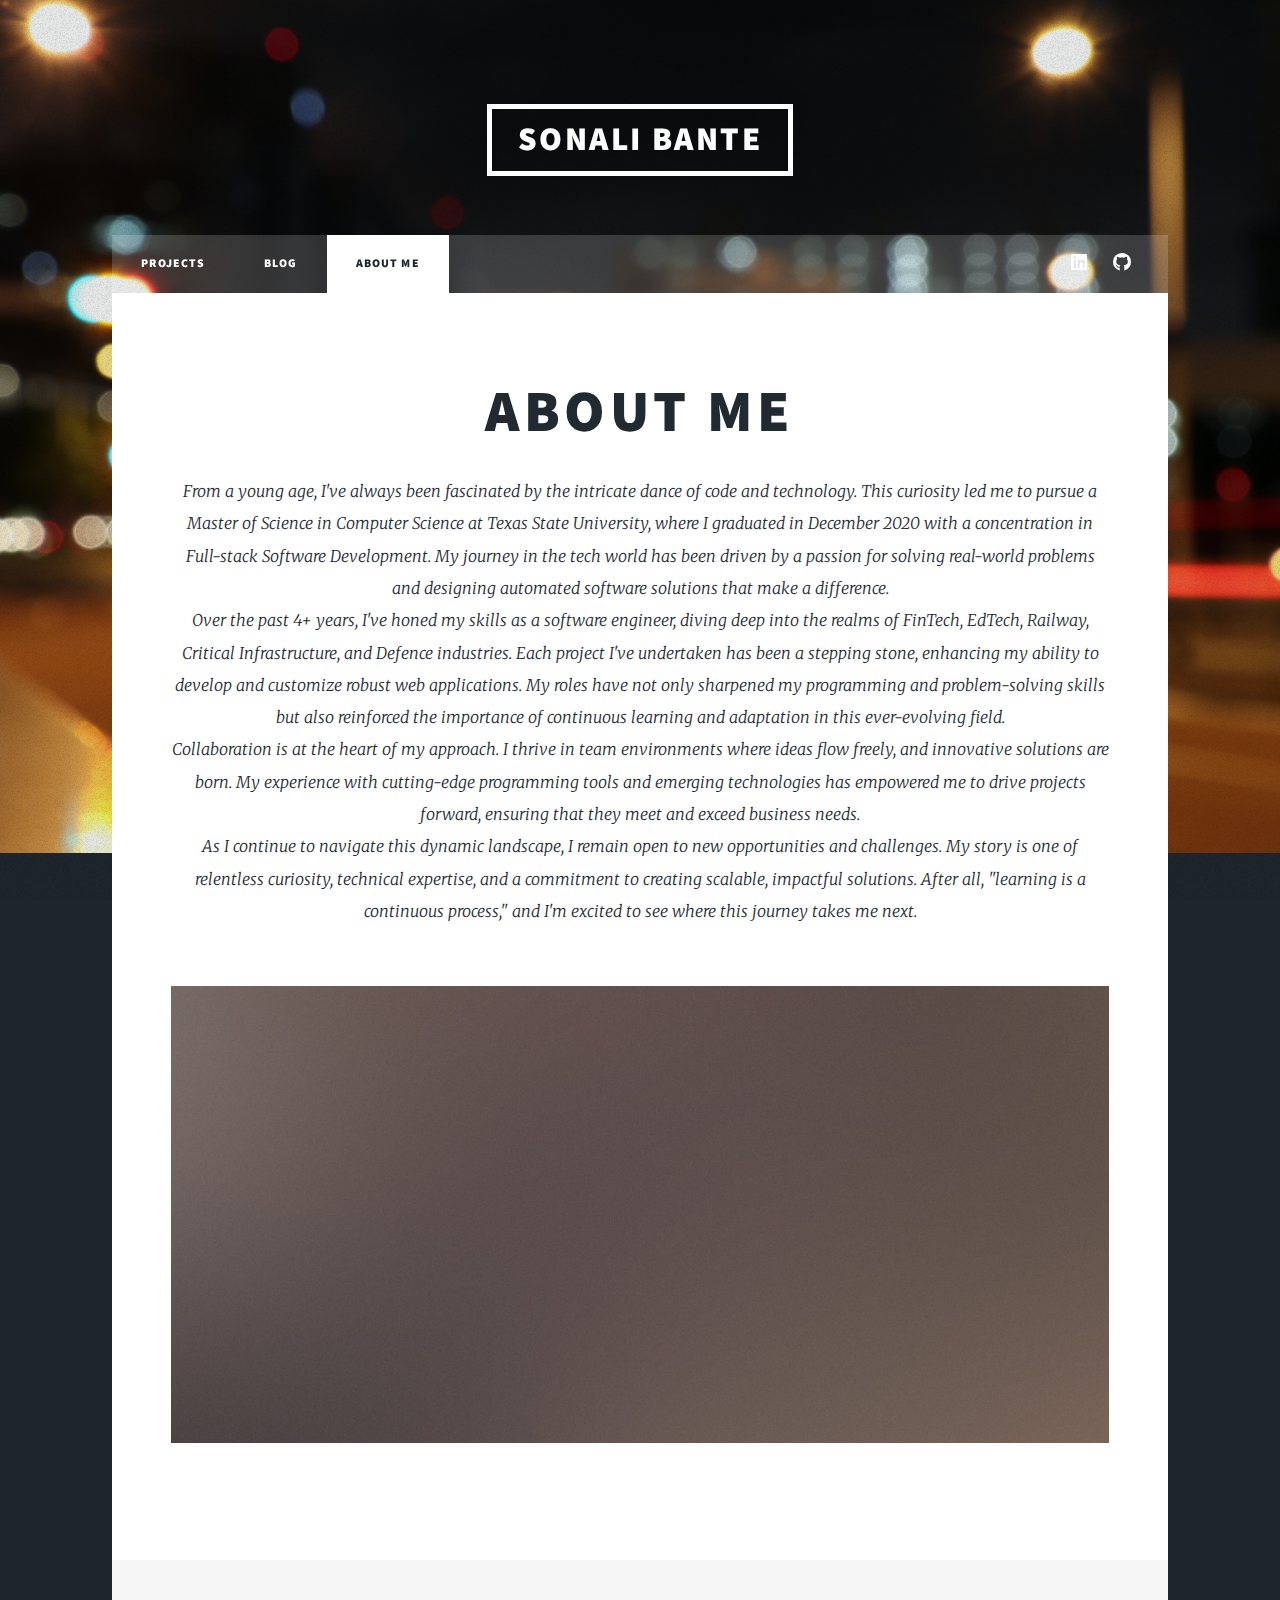
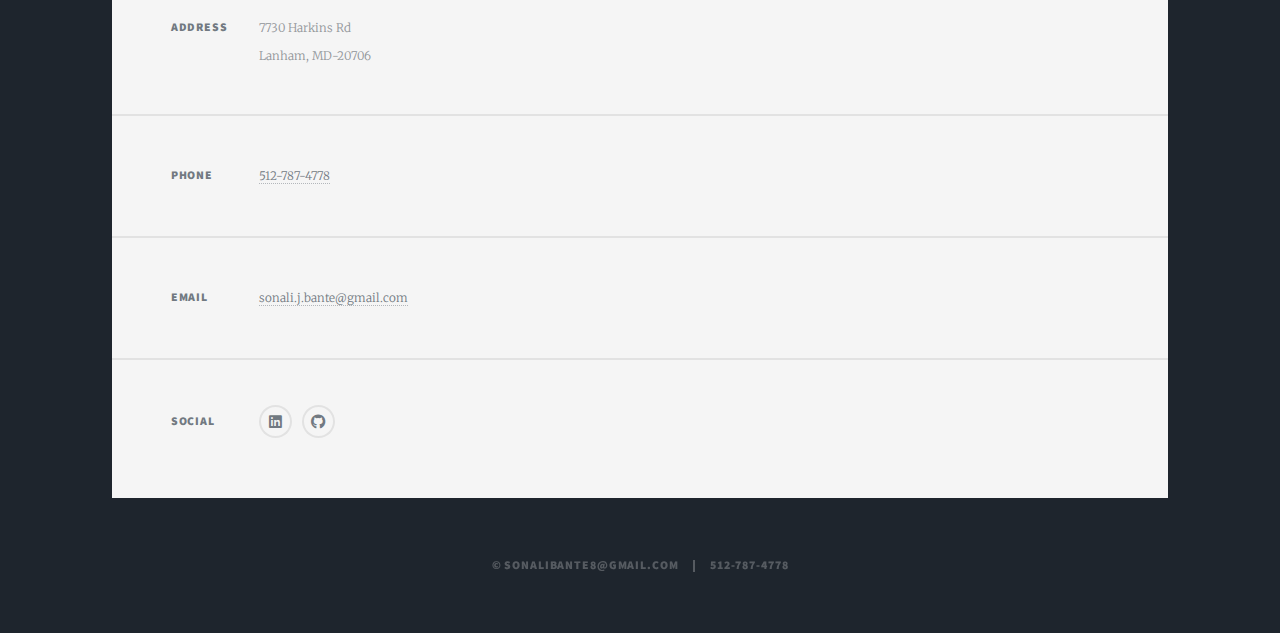
<file: elements.html>
<!DOCTYPE HTML>

<html>
	<head>
		<title>Sonali Bante</title>
		<meta charset="utf-8" />
		<meta name="viewport" content="width=device-width, initial-scale=1, user-scalable=no" />
		<link rel="stylesheet" href="assets/css/main.css" />
		<noscript><link rel="stylesheet" href="assets/css/noscript.css" /></noscript>
	</head>
	<body class="is-preload">

		<!-- Wrapper -->
			<div id="wrapper">

				<!-- Header -->
					<header id="header">
						<a href="index.html" class="logo">Sonali Bante</a>
					</header>

				<!-- Nav -->
					<nav id="nav">
						<ul class="links">
							<li><a href="index.html">Projects</a></li>
							<li><a href="generic.html">Blog</a></li>
							<li class="active"><a href="elements.html">About Me</a></li>
						</ul>
						<ul class="icons">
							<li><a href="https://www.linkedin.com/in/sonalibante/" class="icon brands fa-linkedin"><span class="label">Linkedin</span></a></li>
							<li><a href="https://github.com/sonalibante" class="icon brands fa-github"><span class="label">GitHub</span></a></li>
						</ul>
					</nav>

				<!-- Main -->
				<div id="main">

					<!-- Post -->
						<section class="post">
							<header class="major">
								<h1>About Me</h1>
								<p align="justify">
									From a young age, I've always been fascinated by the intricate dance of code and technology. This curiosity led me to pursue a Master of Science in Computer Science at Texas State University, where I graduated in December 2020 with a concentration in Full-stack Software Development. My journey in the tech world has been driven by a passion for solving real-world problems and designing automated software solutions that make a difference. <br>
									
									Over the past 4+ years, I've honed my skills as a software engineer, diving deep into the realms of FinTech, EdTech, Railway, Critical Infrastructure, and Defence industries. Each project I've undertaken has been a stepping stone, enhancing my ability to develop and customize robust web applications. My roles have not only sharpened my programming and problem-solving skills but also reinforced the importance of continuous learning and adaptation in this ever-evolving field. <br>
									
									Collaboration is at the heart of my approach. I thrive in team environments where ideas flow freely, and innovative solutions are born. My experience with cutting-edge programming tools and emerging technologies has empowered me to drive projects forward, ensuring that they meet and exceed business needs. <br>
									
									As I continue to navigate this dynamic landscape, I remain open to new opportunities and challenges. My story is one of relentless curiosity, technical expertise, and a commitment to creating scalable, impactful solutions. After all, "learning is a continuous process," and I'm excited to see where this journey takes me next.
								</p>
							</header>
							<div class="image main"><img src="images/pic01.jpg" alt="" /></div>
							<!-- <p>Donec eget ex magna. Interdum et malesuada fames ac ante ipsum primis in faucibus. Pellentesque venenatis dolor imperdiet dolor mattis sagittis. Praesent rutrum sem diam, vitae egestas enim auctor sit amet. Pellentesque leo mauris, consectetur id ipsum sit amet, fergiat. Pellentesque in mi eu massa lacinia malesuada et a elit. Donec urna ex, lacinia in purus ac, pretium pulvinar mauris. Nunc lorem mauris, fringilla in aliquam at, euismod in lectus. Pellentesque habitant morbi tristique senectus et netus et malesuada fames ac turpis egestas. Curabitur sapien risus, commodo eget turpis at, elementum convallis enim turpis, lorem ipsum dolor sit amet nullam.</p>
							<p>Lorem ipsum dolor sit amet, consectetur adipiscing elit. Duis dapibus rutrum facilisis. Class aptent taciti sociosqu ad litora torquent per conubia nostra, per inceptos himenaeos. Etiam tristique libero eu nibh porttitor fermentum. Nullam venenatis erat id vehicula viverra. Nunc ultrices eros ut ultricies condimentum. Mauris risus lacus, blandit sit amet venenatis non, bibendum vitae dolor. Nunc lorem mauris, fringilla in aliquam at, euismod in lectus. Pellentesque habitant morbi tristique senectus et netus et malesuada fames ac turpis egestas. In non lorem sit amet elit placerat maximus. Pellentesque aliquam maximus risus. Donec eget ex magna. Interdum et malesuada fames ac ante ipsum primis in faucibus. Pellentesque venenatis dolor imperdiet dolor mattis sagittis. Praesent rutrum sem diam, vitae egestas enim auctor sit amet. Pellentesque leo mauris, consectetur id ipsum.</p> -->
						</section>

				</div>

				<!-- Footer -->
					<footer id="footer">
						<section class="split contact">
							<section class="alt">
								<h3>Address</h3>
								<p>7730 Harkins Rd<br />
								Lanham, MD-20706</p>
							</section>
							<section>
								<h3>Phone</h3>
								<p><a href="#">512-787-4778</a></p>
							</section>
							<section>
								<h3>Email</h3>
								<p><a href="#">sonali.j.bante@gmail.com</a></p>
							</section>
							<section>
								<h3>Social</h3>
								<ul class="icons alt">
									<li><a href="https://www.linkedin.com/in/sonalibante/" class="icon brands fa-linkedin"><span class="label">Linkedin</span></a></li>
							<li><a href="https://github.com/sonalibante" class="icon brands fa-github"><span class="label">GitHub</span></a></li>
						</ul>
							</section>
						</section>
					</footer>

				<!-- Copyright -->
					<div id="copyright">
						<ul><li>&copy; sonalibante8@gmail.com</li><li>512-787-4778</a></li></ul>
					</div>

			</div>

		<!-- Scripts -->
			<script src="assets/js/jquery.min.js"></script>
			<script src="assets/js/jquery.scrollex.min.js"></script>
			<script src="assets/js/jquery.scrolly.min.js"></script>
			<script src="assets/js/browser.min.js"></script>
			<script src="assets/js/breakpoints.min.js"></script>
			<script src="assets/js/util.js"></script>
			<script src="assets/js/main.js"></script>

	</body>
</html>
</file>
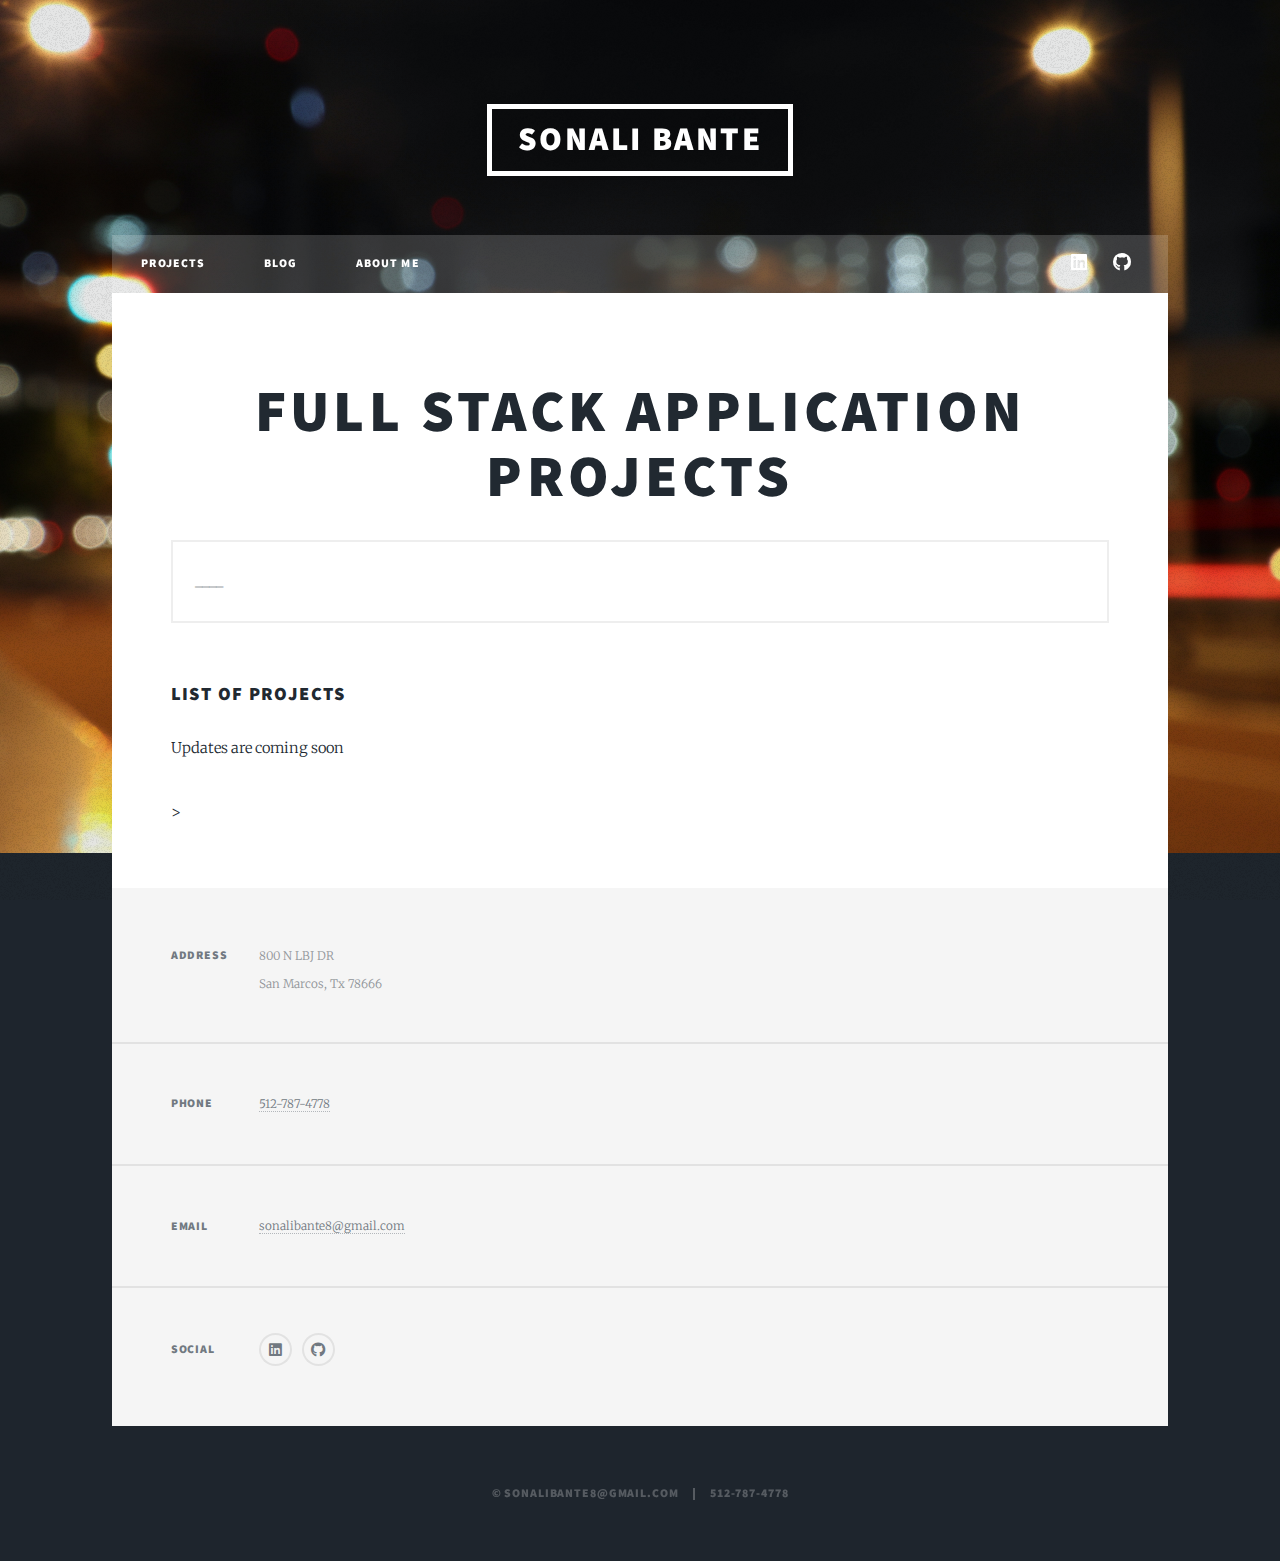
<file: fullstacklist.html>
<!DOCTYPE HTML>

<html>
	<head>
		<title>Sonali Bante</title>
		<meta charset="utf-8" />
		<meta name="viewport" content="width=device-width, initial-scale=1, user-scalable=no" />
		<link rel="stylesheet" href="assets/css/main.css" />
		<noscript><link rel="stylesheet" href="assets/css/noscript.css" /></noscript>
	</head>
	<body class="is-preload">

		<!-- Wrapper -->
			<div id="wrapper">

				<!-- Header -->
					<header id="header">
						<a href="index.html" class="logo">Sonali Bante</a>
					</header>

				<!-- Nav -->
					<nav id="nav">
						<ul class="links">
							<li class="index.html"><a href="index.html">Projects</a></li>
							<li><a href="generic.html">Blog</a></li>
							<li><a href="elements.html">About me</a></li>
						</ul>
						<ul class="icons">
							<li><a href="https://www.linkedin.com/in/sonalibante/" class="icon brands fa-linkedin"><span class="label">Linkedin</span></a></li>
							<li><a href="https://github.com/sonalibante" class="icon brands fa-github"><span class="label">GitHub</span></a></li>
						</ul>
					</nav>

				<!-- Main -->
					<div id="main">

						<!-- Post -->
							<section class="post">
								<header class="major">
                                    <!-- Box -->
                                    <h2>Full Stack Application Projects</h2>
                                    <div class="box">
                                        <p>____</p>
                                    </div>
								</header>
								
                                <h3>List Of Projects</h3>
                                <div class="table-wrapper">
                                    <!-- <table>
                                        <thead>
                                            <tr>
                                                <th>Project Name &nbsp &nbsp &nbsp &nbsp</th>
                                                <th>Description</th>
                                                
                                            </tr>
                                        </thead>
                                        <tbody>
                                            <tr>
                                                <td><h5><a href="https://github.com/sonalibante/control_repo.git">VM Manager with Puppet </a></h5></td>
                                                <td>Implemented Google Cloud instance of CentOS-7 runs Vagrant to generate a virtual machine that deploys a simple Minecraft module with the organized code that follows roles and profiles pattern.</td>
                                                
                                            </tr>
                                            <tr>
                                                <td><h5><a href="https://github.com/sonalibante/diskReporter.git">Disk Reporter & Log File Review </a></td></td>
                                                <td>Python scrips to generate disk and log file reports for better-automated system management.</td>
                                                
                                            </tr>
                                            <tr>
                                                <td><h5><a href="https://github.com/sonalibante/Meta.git">Meta </a></td></td>
                                                <td> Jupyter Notebook simulation of python script to facilitate reporting, editing metadata of images.</td>
                                                
                                            </tr>
                                            <tr>
                                                <td><h5><a href="https://github.com/sonalibante/wordCloud.git">Word Cloud</a></td></td>
                                                <td>Jupyter Notebook simulation of the python script that creates a user interface to select a file and converts the content into a word cloud image.</td>
                                                
                                            </tr>
                                            <tr>
                                                <td><h5><a href="https://github.com/sonalibante/Random_Python_Scripts.git">Python Scripts</a></td></td>
                                                <td>Small Python scripts to do certail tasks built with various modules.</td>
                                                
                                            </tr>
                                            <tr>
                                                <td><h5><a href="https://github.com/sonalibante/logFileAnalysis.git">Log File Analysis</a></td></td>
                                                <td>Python scrips to generate log file reports for better-automated system management.</td>
                                                
                                            </tr>
                                            
                                        </tbody>
                                        
                                    </table> -->
                                    <p>Updates are coming soon</p>>
                                </div>
                            </section>

					</div>

				<!-- Footer -->
					<footer id="footer">
						
						<section class="split contact">
							<section class="alt">
								<h3>Address</h3>
								<p>800 N LBJ DR<br />
								San Marcos, Tx 78666</p>
							</section>
							<section>
								<h3>Phone</h3>
								<p><a href="#">512-787-4778</a></p>
							</section>
							<section>
								<h3>Email</h3>
								<p><a href="#">sonalibante8@gmail.com</a></p>
							</section>
							<section>
								<h3>Social</h3>
								<ul class="icons alt">
									<li><a href="https://www.linkedin.com/in/sonalibante/" class="icon brands fa-linkedin"><span class="label">Linkedin</span></a></li>
							<li><a href="https://github.com/sonalibante" class="icon brands fa-github"><span class="label">GitHub</span></a></li>
						</ul>
							</section>
						</section>
					</footer>

				<!-- Copyright -->
					<div id="copyright">
						<ul><li>&copy; sonalibante8@gmail.com</li><li>512-787-4778</a></li></ul>
					</div>

			</div>

		<!-- Scripts -->
			<script src="assets/js/jquery.min.js"></script>
			<script src="assets/js/jquery.scrollex.min.js"></script>
			<script src="assets/js/jquery.scrolly.min.js"></script>
			<script src="assets/js/browser.min.js"></script>
			<script src="assets/js/breakpoints.min.js"></script>
			<script src="assets/js/util.js"></script>
			<script src="assets/js/main.js"></script>

	</body>
</html>
</file>
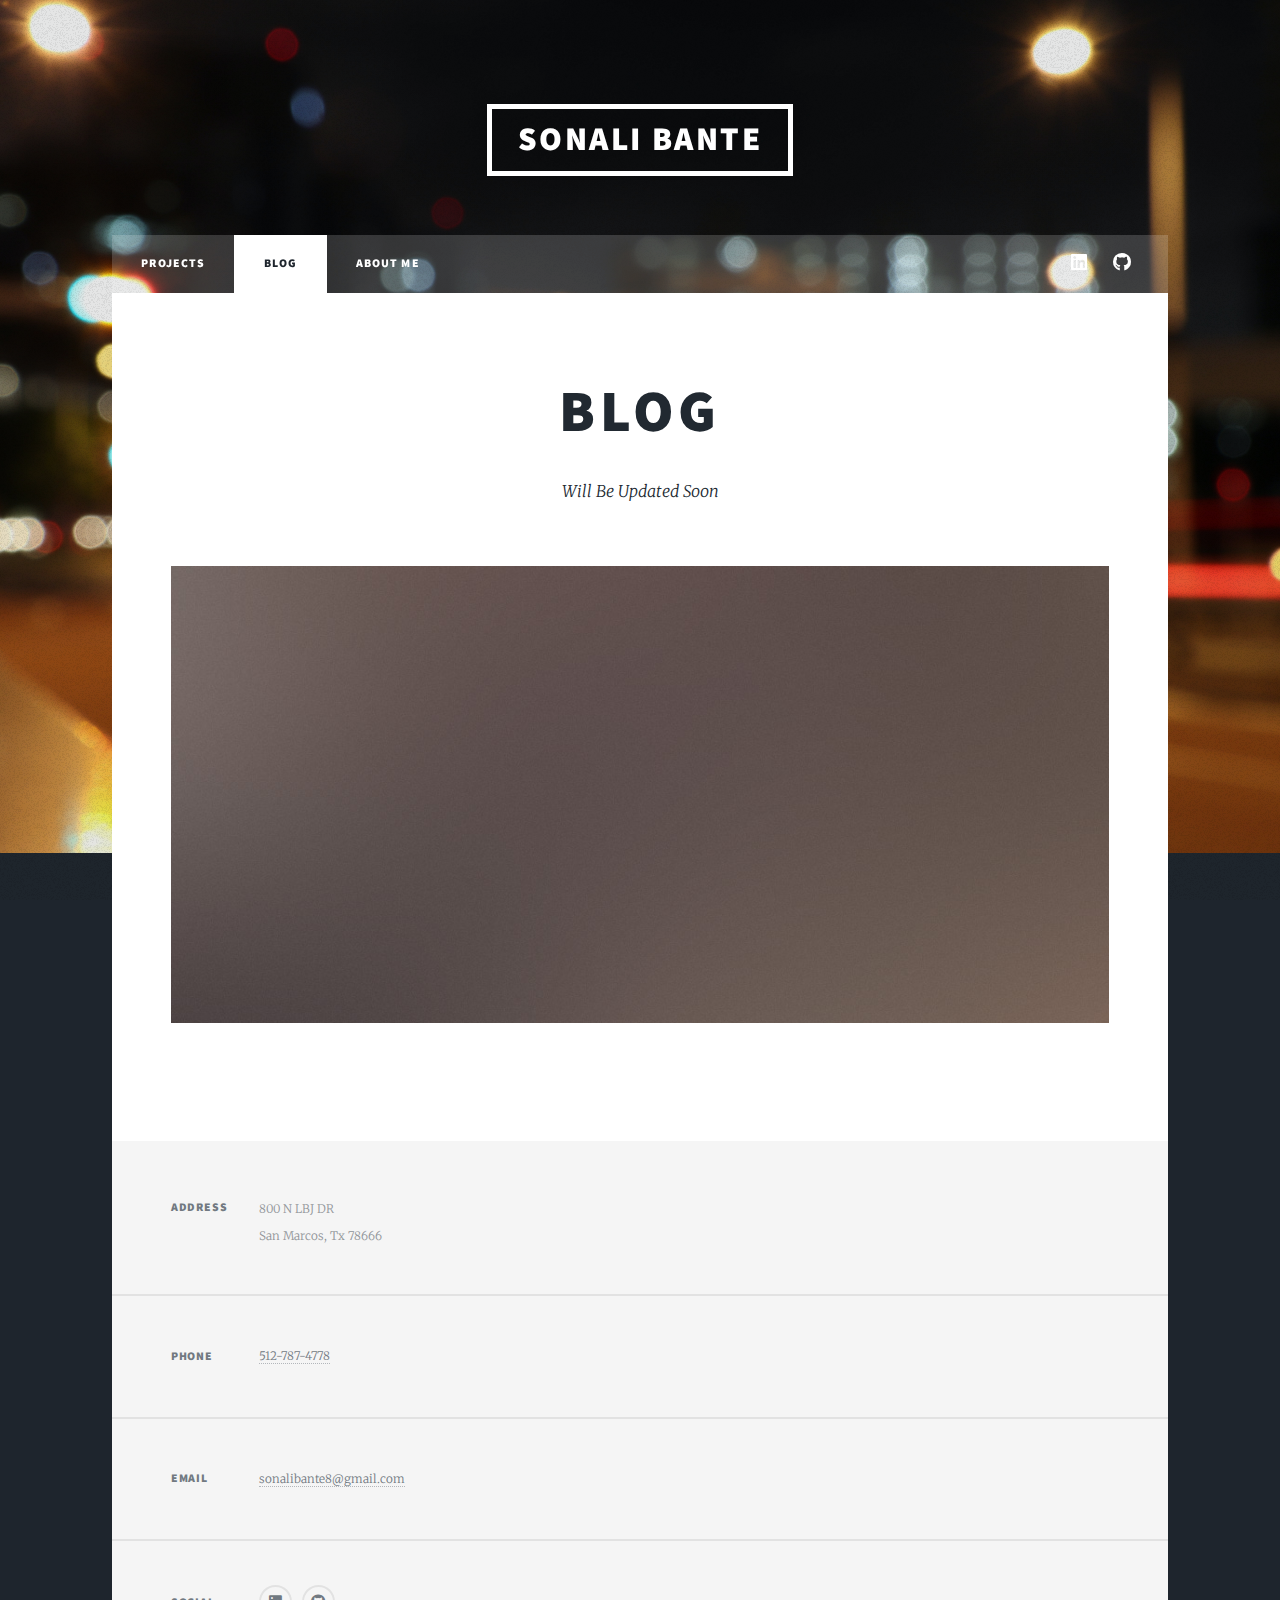
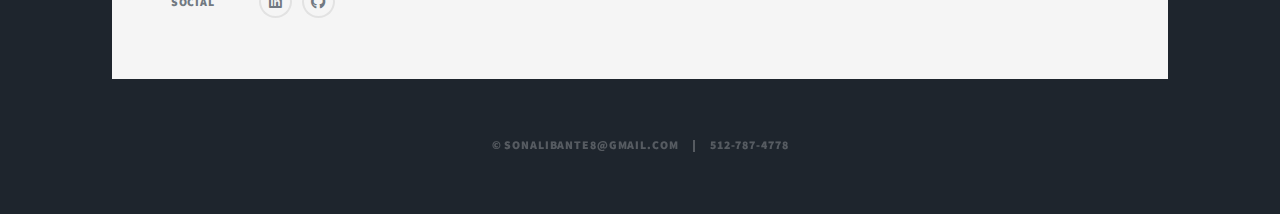
<file: generic.html>
<!DOCTYPE HTML>

<html>
	<head>
		<title>Sonali Bante</title>
		<meta charset="utf-8" />
		<meta name="viewport" content="width=device-width, initial-scale=1, user-scalable=no" />
		<link rel="stylesheet" href="assets/css/main.css" />
		<noscript><link rel="stylesheet" href="assets/css/noscript.css" /></noscript>
	</head>
	<body class="is-preload">

		<!-- Wrapper -->
			<div id="wrapper">

				<!-- Header -->
					<header id="header">
						<a href="index.html" class="logo">Sonali Bante</a>
					</header>

				<!-- Nav -->
					<nav id="nav">
						<ul class="links">
							<li><a href="index.html">Projects</a></li>
							<li class="active"><a href="generic.html">Blog</a></li>
							<li><a href="elements.html">About Me</a></li>
						</ul>
						<ul class="icons">
							<li><a href="https://www.linkedin.com/in/sonalibante/" class="icon brands fa-linkedin"><span class="label">Linkedin</span></a></li>
							<li><a href="https://github.com/sonalibante" class="icon brands fa-github"><span class="label">GitHub</span></a></li>
						</ul>
					</nav>

				<!-- Main -->
					<div id="main">

						<!-- Post -->
							<section class="post">
								<header class="major">
									<!-- <span class="date">April 25, 2017</span> -->
									<h1>Blog</h1>
									<p>Will Be Updated Soon</p>
								</header>
								<div class="image main"><img src="images/pic01.jpg" alt="" /></div>
								<!-- <p>Donec eget ex magna. Interdum et malesuada fames ac ante ipsum primis in faucibus. Pellentesque venenatis dolor imperdiet dolor mattis sagittis. Praesent rutrum sem diam, vitae egestas enim auctor sit amet. Pellentesque leo mauris, consectetur id ipsum sit amet, fergiat. Pellentesque in mi eu massa lacinia malesuada et a elit. Donec urna ex, lacinia in purus ac, pretium pulvinar mauris. Nunc lorem mauris, fringilla in aliquam at, euismod in lectus. Pellentesque habitant morbi tristique senectus et netus et malesuada fames ac turpis egestas. Curabitur sapien risus, commodo eget turpis at, elementum convallis enim turpis, lorem ipsum dolor sit amet nullam.</p>
								<p>Lorem ipsum dolor sit amet, consectetur adipiscing elit. Duis dapibus rutrum facilisis. Class aptent taciti sociosqu ad litora torquent per conubia nostra, per inceptos himenaeos. Etiam tristique libero eu nibh porttitor fermentum. Nullam venenatis erat id vehicula viverra. Nunc ultrices eros ut ultricies condimentum. Mauris risus lacus, blandit sit amet venenatis non, bibendum vitae dolor. Nunc lorem mauris, fringilla in aliquam at, euismod in lectus. Pellentesque habitant morbi tristique senectus et netus et malesuada fames ac turpis egestas. In non lorem sit amet elit placerat maximus. Pellentesque aliquam maximus risus. Donec eget ex magna. Interdum et malesuada fames ac ante ipsum primis in faucibus. Pellentesque venenatis dolor imperdiet dolor mattis sagittis. Praesent rutrum sem diam, vitae egestas enim auctor sit amet. Pellentesque leo mauris, consectetur id ipsum.</p> -->
							</section>

					</div>

				<!-- Footer -->
					<footer id="footer">
						
						<section class="split contact">
							<section class="alt">
								<h3>Address</h3>
								<p>800 N LBJ DR<br />
								San Marcos, Tx 78666</p>
							</section>
							<section>
								<h3>Phone</h3>
								<p><a href="#">512-787-4778</a></p>
							</section>
							<section>
								<h3>Email</h3>
								<p><a href="#">sonalibante8@gmail.com</a></p>
							</section>
							<section>
								<h3>Social</h3>
								<ul class="icons alt">
									<li><a href="https://www.linkedin.com/in/sonalibante/" class="icon brands fa-linkedin"><span class="label">Linkedin</span></a></li>
							<li><a href="https://github.com/sonalibante" class="icon brands fa-github"><span class="label">GitHub</span></a></li>
						</ul>
							</section>
						</section>
					</footer>

				<!-- Copyright -->
					<div id="copyright">
						<ul><li>&copy; sonalibante8@gmail.com</li><li>512-787-4778</a></li></ul>
					</div>

			</div>

		<!-- Scripts -->
			<script src="assets/js/jquery.min.js"></script>
			<script src="assets/js/jquery.scrollex.min.js"></script>
			<script src="assets/js/jquery.scrolly.min.js"></script>
			<script src="assets/js/browser.min.js"></script>
			<script src="assets/js/breakpoints.min.js"></script>
			<script src="assets/js/util.js"></script>
			<script src="assets/js/main.js"></script>

	</body>
</html>
</file>
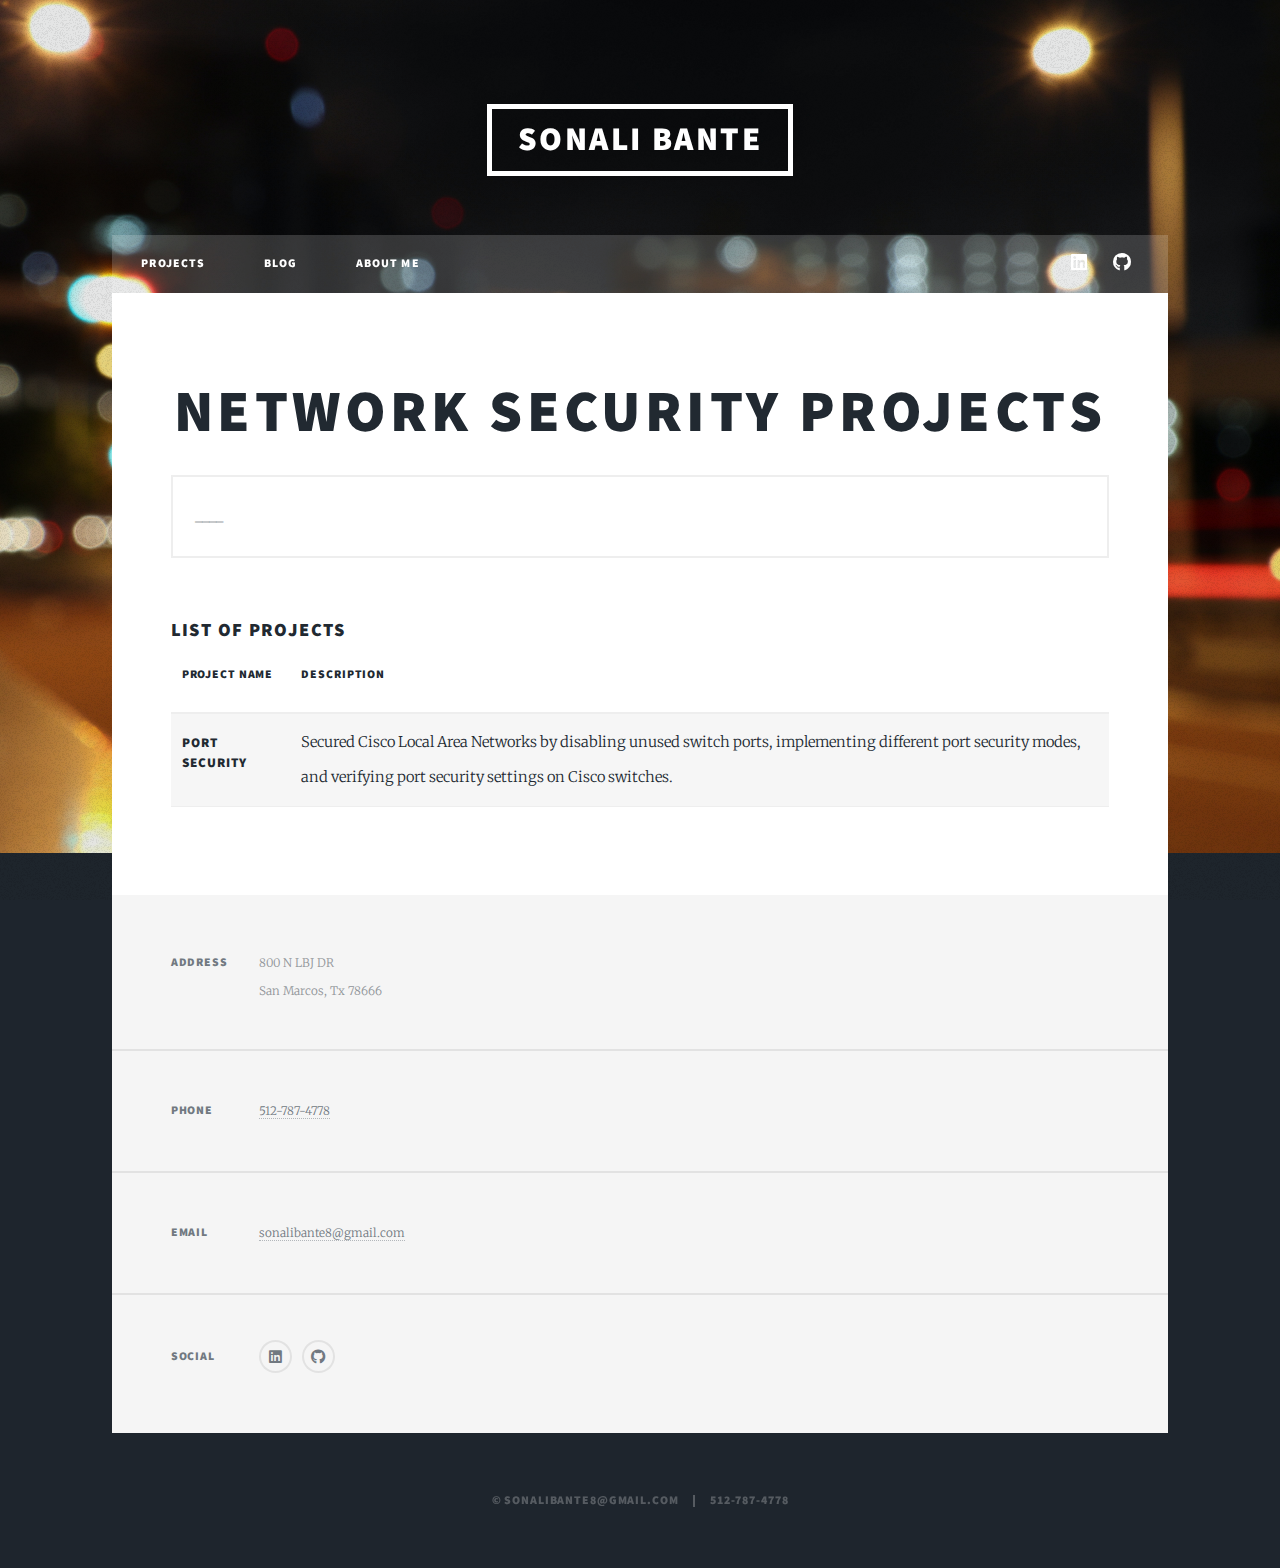
<file: netSecList.html>
<!DOCTYPE HTML>

<html>
	<head>
		<title>Sonali Bante</title>
		<meta charset="utf-8" />
		<meta name="viewport" content="width=device-width, initial-scale=1, user-scalable=no" />
		<link rel="stylesheet" href="assets/css/main.css" />
		<noscript><link rel="stylesheet" href="assets/css/noscript.css" /></noscript>
	</head>
	<body class="is-preload">

		<!-- Wrapper -->
			<div id="wrapper">

				<!-- Header -->
					<header id="header">
						<a href="index.html" class="logo">Sonali Bante</a>
					</header>

				<!-- Nav -->
					<nav id="nav">
						<ul class="links">
							<li class="index.html"><a href="index.html">Projects</a></li>
							<li><a href="generic.html">Blog</a></li>
							<li><a href="elements.html">About me</a></li>
						</ul>
						<ul class="icons">
							<li><a href="https://www.linkedin.com/in/sonalibante/" class="icon brands fa-linkedin"><span class="label">Linkedin</span></a></li>
							<li><a href="https://github.com/sonalibante" class="icon brands fa-github"><span class="label">GitHub</span></a></li>
						</ul>
					</nav>

				<!-- Main -->
					<div id="main">

						<!-- Post -->
							<section class="post">
								<header class="major">
									<!-- Box -->
                                    <h2>Network Security Projects</h2>
                                    <div class="box">
                                        <p>____</p>
                                    </div>
								</header>
								<h3>List Of Projects</h3>
                                <div class="table-wrapper">
                                    <table>
                                        <thead>
                                            <tr>
                                                <th>Project Name  &nbsp &nbsp &nbsp &nbsp</th>
                                                <th>Description</th>
                                                
                                            </tr>
                                        </thead>
                                        <tbody>
                                            <tr>
                                                <td><h5><a href="https://github.com/sonalibante/Port_Security.git">Port Security </a></h5></td>
                                                <td>Secured Cisco Local Area Networks by disabling unused switch ports, implementing different port security modes, and verifying port security settings on Cisco switches.</td>
                                                
                                            </tr>
                                            <!-- <tr>
                                                <td><h5><a href="https://github.com/sonalibante/diskReporter.git">Disk Reporter & Log File Review </a></td></td>
                                                <td>Python scrips to generate disk and log file reports for better-automated system management.</td>
                                                
                                            </tr>
                                            <tr>
                                                <td><h5><a href="https://github.com/sonalibante/Meta.git">Meta </a></td></td>
                                                <td> Jupyter Notebook simulation of python script to facilitate reporting, editing metadata of images.</td>
                                                
                                            </tr>
                                            <tr>
                                                <td><h5><a href="https://github.com/sonalibante/wordCloud.git">Word Cloud</a></td></td>
                                                <td>Jupyter Notebook simulation of the python script that creates a user interface to select a file and converts the content into a word cloud image.</td>
                                                
                                            </tr> -->
                                            <!-- <tr>
                                                <td>Item 5</td>
                                                <td>Ante turpis integer aliquet porttitor.</td>
                                                
                                            </tr> -->
                                        </tbody>
                                        
                                    </table>
                                </div>
                            </section>

					</div>

				<!-- Footer -->
					<footer id="footer">
						
						<section class="split contact">
							<section class="alt">
								<h3>Address</h3>
								<p>800 N LBJ DR<br />
								San Marcos, Tx 78666</p>
							</section>
							<section>
								<h3>Phone</h3>
								<p><a href="#">512-787-4778</a></p>
							</section>
							<section>
								<h3>Email</h3>
								<p><a href="#">sonalibante8@gmail.com</a></p>
							</section>
							<section>
								<h3>Social</h3>
								<ul class="icons alt">
									<li><a href="https://www.linkedin.com/in/sonalibante/" class="icon brands fa-linkedin"><span class="label">Linkedin</span></a></li>
							<li><a href="https://github.com/sonalibante" class="icon brands fa-github"><span class="label">GitHub</span></a></li>
						</ul>
							</section>
						</section>
					</footer>

				<!-- Copyright -->
					<div id="copyright">
						<ul><li>&copy; sonalibante8@gmail.com</li><li>512-787-4778</a></li></ul>
					</div>

			</div>

		<!-- Scripts -->
			<script src="assets/js/jquery.min.js"></script>
			<script src="assets/js/jquery.scrollex.min.js"></script>
			<script src="assets/js/jquery.scrolly.min.js"></script>
			<script src="assets/js/browser.min.js"></script>
			<script src="assets/js/breakpoints.min.js"></script>
			<script src="assets/js/util.js"></script>
			<script src="assets/js/main.js"></script>

	</body>
</html>
</file>
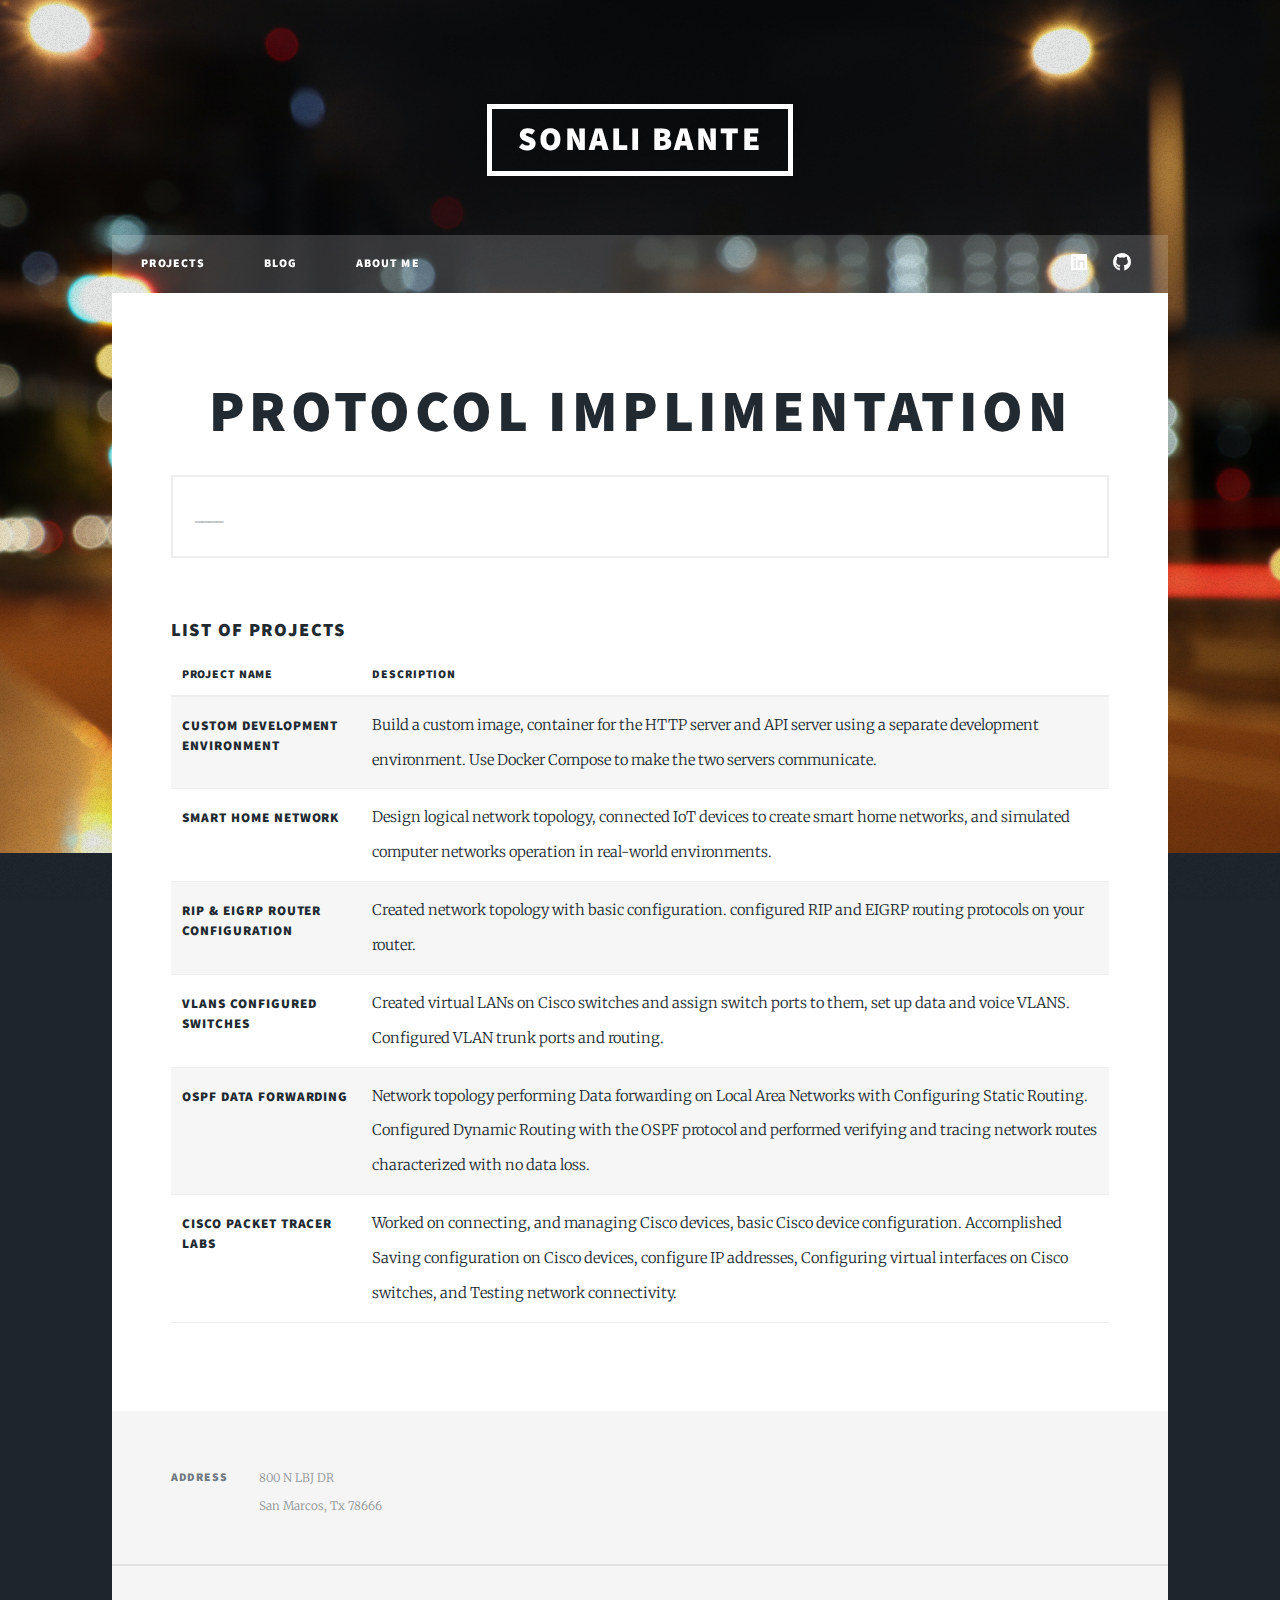
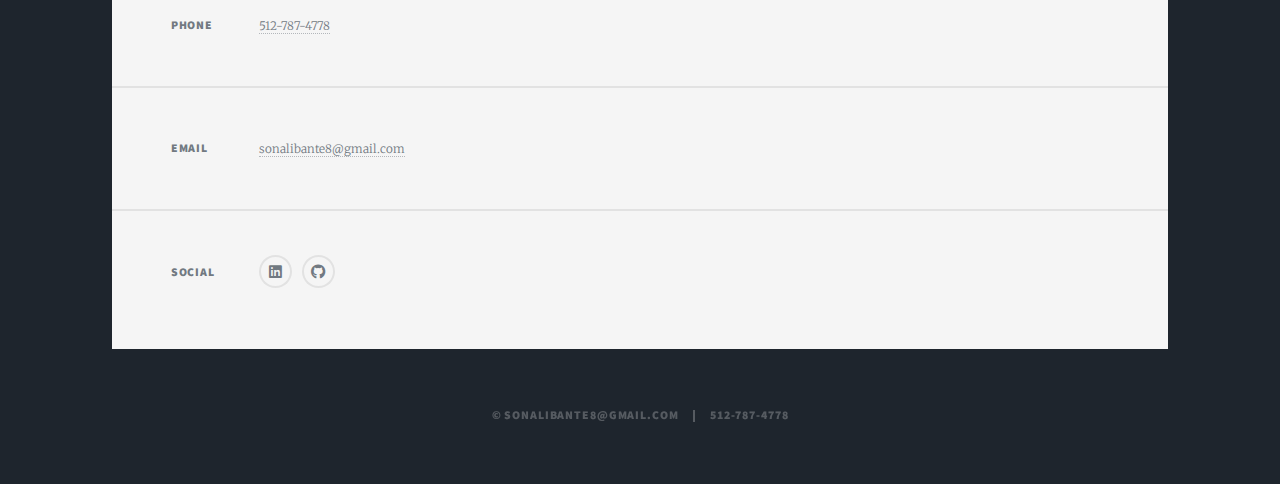
<file: protocolImpList.html>
<!DOCTYPE HTML>

<html>
	<head>
		<title>Sonali Bante</title>
		<meta charset="utf-8" />
		<meta name="viewport" content="width=device-width, initial-scale=1, user-scalable=no" />
		<link rel="stylesheet" href="assets/css/main.css" />
		<noscript><link rel="stylesheet" href="assets/css/noscript.css" /></noscript>
	</head>
	<body class="is-preload">

		<!-- Wrapper -->
			<div id="wrapper">

				<!-- Header -->
					<header id="header">
						<a href="index.html" class="logo">Sonali Bante</a>
					</header>

				<!-- Nav -->
					<nav id="nav">
						<ul class="links">
							<li class="index.html"><a href="index.html">Projects</a></li>
							<li><a href="generic.html">Blog</a></li>
							<li><a href="elements.html">About me</a></li>
						</ul>
						<ul class="icons">
							<li><a href="https://www.linkedin.com/in/sonalibante/" class="icon brands fa-linkedin"><span class="label">Linkedin</span></a></li>
							<li><a href="https://github.com/sonalibante" class="icon brands fa-github"><span class="label">GitHub</span></a></li>
						</ul>
					</nav>

				<!-- Main -->
					<div id="main">

						<!-- Post -->
							<section class="post">
								<header class="major">
									<!-- Box -->
                                    <h2>Protocol Implimentation</h2>
                                    <div class="box">
                                        <p>____</p>
                                    </div>
								</header>
								<h3>List Of Projects</h3>
                                <div class="table-wrapper">
                                    <table>
                                        <thead>
                                            <tr>
                                                <th>Project Name  &nbsp &nbsp &nbsp &nbsp</th>
                                                <th>Description</th>
                                                
                                            </tr>
                                        </thead>
                                        <tbody>
                                            <tr>
                                                <td><h5><a href="https://github.com/sonalibante/Custom_Development_Env.git">Custom Development Environment </a></h5></td>
                                                <td>Build a custom image, container for the HTTP server and API server using a separate development environment. Use Docker Compose to make the two servers communicate.</td>
                                                
                                            </tr>
                                            <tr>
                                                <td><h5><a href="https://github.com/sonalibante/Smart_Home_Networks.git">Smart Home Network </a></td></td>
                                                <td>Design logical network topology, connected IoT devices to create smart home networks, and simulated computer networks operation in real-world environments.</td>
                                                
                                            </tr>
                                            <tr>
                                                <td><h5><a href="https://github.com/sonalibante/RIP-EIGRP_Router_Config.git">RIP & EIGRP Router Configuration </a></td></td>
                                                <td>Created network topology with basic configuration. configured RIP and EIGRP routing protocols on your router.</td>
                                                
                                            </tr>
                                            <tr>
                                                <td><h5><a href="https://github.com/sonalibante/VLANs_configured_Switches.git">VLANs Configured Switches</a></td></td>
                                                <td>Created virtual LANs on Cisco switches and assign switch ports to them, set up data and voice VLANS. Configured VLAN trunk ports and routing.</td>
                                                
                                            </tr>
                                            <tr>
                                                <td><h5><a href="https://github.com/sonalibante/OSPF_Data_Forwarding.git">OSPF Data Forwarding</a></td></td>
                                                <td>Network topology performing Data forwarding on Local Area Networks with Configuring Static Routing. Configured Dynamic Routing with the OSPF protocol and performed verifying and tracing network routes characterized with no data loss.</td>
                                                
                                            </tr>
                                            <tr>
                                                <td><h5><a href="https://github.com/sonalibante/Cisco_Packet_Tracer_Labs.git">Cisco Packet Tracer Labs</a></td></td>
                                                <td>Worked on connecting, and managing Cisco devices, basic Cisco device configuration. Accomplished Saving configuration on Cisco devices, configure IP addresses, Configuring virtual interfaces on Cisco switches, and Testing network connectivity.</td>
                                                
                                            </tr>
                                            
                                        </tbody>
                                        
                                    </table>
                                </div>
                            </section>

					</div>

				<!-- Footer -->
					<footer id="footer">
						
						<section class="split contact">
							<section class="alt">
								<h3>Address</h3>
								<p>800 N LBJ DR<br />
								San Marcos, Tx 78666</p>
							</section>
							<section>
								<h3>Phone</h3>
								<p><a href="#">512-787-4778</a></p>
							</section>
							<section>
								<h3>Email</h3>
								<p><a href="#">sonalibante8@gmail.com</a></p>
							</section>
							<section>
								<h3>Social</h3>
								<ul class="icons alt">
									<li><a href="https://www.linkedin.com/in/sonalibante/" class="icon brands fa-linkedin"><span class="label">Linkedin</span></a></li>
							<li><a href="https://github.com/sonalibante" class="icon brands fa-github"><span class="label">GitHub</span></a></li>
						</ul>
							</section>
						</section>
					</footer>

				<!-- Copyright -->
					<div id="copyright">
						<ul><li>&copy; sonalibante8@gmail.com</li><li>512-787-4778</a></li></ul>
					</div>

			</div>

		<!-- Scripts -->
			<script src="assets/js/jquery.min.js"></script>
			<script src="assets/js/jquery.scrollex.min.js"></script>
			<script src="assets/js/jquery.scrolly.min.js"></script>
			<script src="assets/js/browser.min.js"></script>
			<script src="assets/js/breakpoints.min.js"></script>
			<script src="assets/js/util.js"></script>
			<script src="assets/js/main.js"></script>

	</body>
</html>
</file>
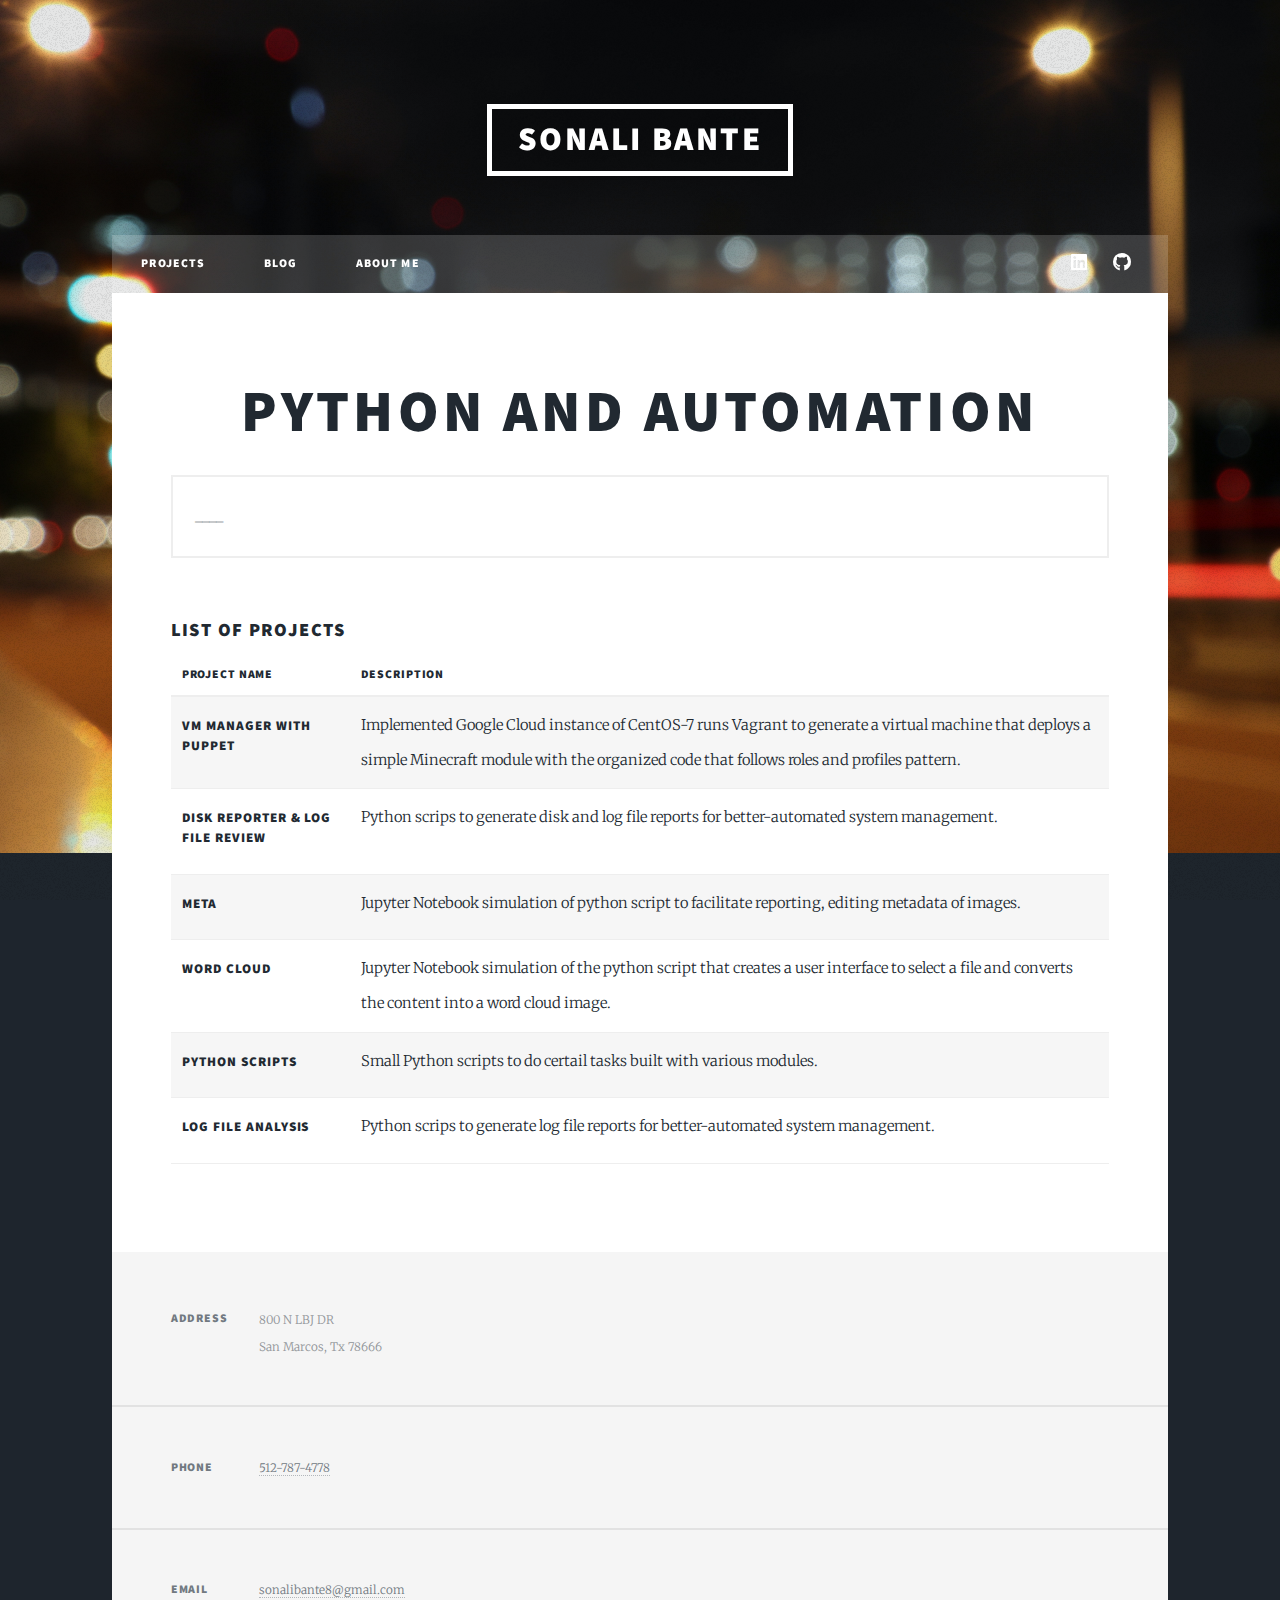
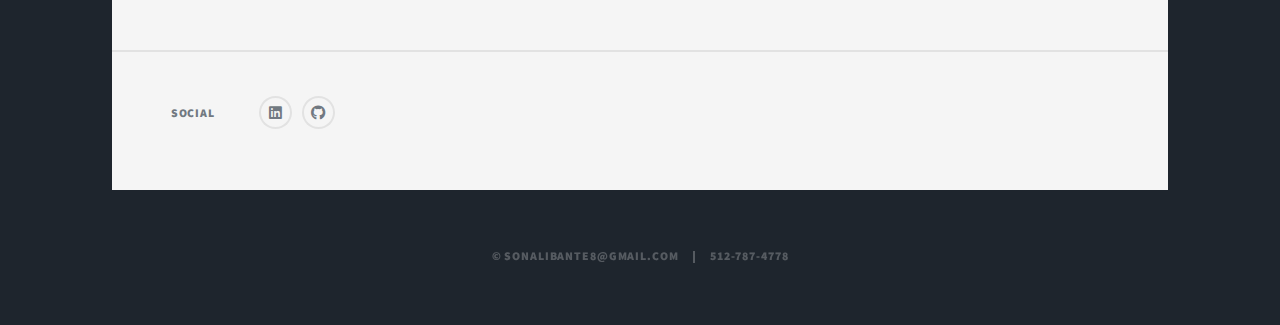
<file: pythonAutoList.html>
<!DOCTYPE HTML>

<html>
	<head>
		<title>Sonali Bante</title>
		<meta charset="utf-8" />
		<meta name="viewport" content="width=device-width, initial-scale=1, user-scalable=no" />
		<link rel="stylesheet" href="assets/css/main.css" />
		<noscript><link rel="stylesheet" href="assets/css/noscript.css" /></noscript>
	</head>
	<body class="is-preload">

		<!-- Wrapper -->
			<div id="wrapper">

				<!-- Header -->
					<header id="header">
						<a href="index.html" class="logo">Sonali Bante</a>
					</header>

				<!-- Nav -->
					<nav id="nav">
						<ul class="links">
							<li class="index.html"><a href="index.html">Projects</a></li>
							<li><a href="generic.html">Blog</a></li>
							<li><a href="elements.html">About me</a></li>
						</ul>
						<ul class="icons">
							<li><a href="https://www.linkedin.com/in/sonalibante/" class="icon brands fa-linkedin"><span class="label">Linkedin</span></a></li>
							<li><a href="https://github.com/sonalibante" class="icon brands fa-github"><span class="label">GitHub</span></a></li>
						</ul>
					</nav>

				<!-- Main -->
					<div id="main">

						<!-- Post -->
							<section class="post">
								<header class="major">
                                    <!-- Box -->
                                    <h2>Python and Automation</h2>
                                    <div class="box">
                                        <p>____</p>
                                    </div>
								</header>
								
                                <h3>List Of Projects</h3>
                                <div class="table-wrapper">
                                    <table>
                                        <thead>
                                            <tr>
                                                <th>Project Name &nbsp &nbsp &nbsp &nbsp</th>
                                                <th>Description</th>
                                                
                                            </tr>
                                        </thead>
                                        <tbody>
                                            <tr>
                                                <td><h5><a href="https://github.com/sonalibante/control_repo.git">VM Manager with Puppet </a></h5></td>
                                                <td>Implemented Google Cloud instance of CentOS-7 runs Vagrant to generate a virtual machine that deploys a simple Minecraft module with the organized code that follows roles and profiles pattern.</td>
                                                
                                            </tr>
                                            <tr>
                                                <td><h5><a href="https://github.com/sonalibante/diskReporter.git">Disk Reporter & Log File Review </a></td></td>
                                                <td>Python scrips to generate disk and log file reports for better-automated system management.</td>
                                                
                                            </tr>
                                            <tr>
                                                <td><h5><a href="https://github.com/sonalibante/Meta.git">Meta </a></td></td>
                                                <td> Jupyter Notebook simulation of python script to facilitate reporting, editing metadata of images.</td>
                                                
                                            </tr>
                                            <tr>
                                                <td><h5><a href="https://github.com/sonalibante/wordCloud.git">Word Cloud</a></td></td>
                                                <td>Jupyter Notebook simulation of the python script that creates a user interface to select a file and converts the content into a word cloud image.</td>
                                                
                                            </tr>
                                            <tr>
                                                <td><h5><a href="https://github.com/sonalibante/Random_Python_Scripts.git">Python Scripts</a></td></td>
                                                <td>Small Python scripts to do certail tasks built with various modules.</td>
                                                
                                            </tr>
                                            <tr>
                                                <td><h5><a href="https://github.com/sonalibante/logFileAnalysis.git">Log File Analysis</a></td></td>
                                                <td>Python scrips to generate log file reports for better-automated system management.</td>
                                                
                                            </tr>
                                            
                                        </tbody>
                                        
                                    </table>
                                </div>
                            </section>

					</div>

				<!-- Footer -->
					<footer id="footer">
						
						<section class="split contact">
							<section class="alt">
								<h3>Address</h3>
								<p>800 N LBJ DR<br />
								San Marcos, Tx 78666</p>
							</section>
							<section>
								<h3>Phone</h3>
								<p><a href="#">512-787-4778</a></p>
							</section>
							<section>
								<h3>Email</h3>
								<p><a href="#">sonalibante8@gmail.com</a></p>
							</section>
							<section>
								<h3>Social</h3>
								<ul class="icons alt">
									<li><a href="https://www.linkedin.com/in/sonalibante/" class="icon brands fa-linkedin"><span class="label">Linkedin</span></a></li>
							<li><a href="https://github.com/sonalibante" class="icon brands fa-github"><span class="label">GitHub</span></a></li>
						</ul>
							</section>
						</section>
					</footer>

				<!-- Copyright -->
					<div id="copyright">
						<ul><li>&copy; sonalibante8@gmail.com</li><li>512-787-4778</a></li></ul>
					</div>

			</div>

		<!-- Scripts -->
			<script src="assets/js/jquery.min.js"></script>
			<script src="assets/js/jquery.scrollex.min.js"></script>
			<script src="assets/js/jquery.scrolly.min.js"></script>
			<script src="assets/js/browser.min.js"></script>
			<script src="assets/js/breakpoints.min.js"></script>
			<script src="assets/js/util.js"></script>
			<script src="assets/js/main.js"></script>

	</body>
</html>
</file>
<file: assets/css/main.css>
@import url(fontawesome-all.min.css);
@import url("https://fonts.googleapis.com/css?family=Merriweather:300,700,300italic,700italic|Source+Sans+Pro:900");

/*
	Massively by HTML5 UP
	html5up.net | @ajlkn
	Free for personal and commercial use under the CCA 3.0 license (html5up.net/license)
*/

html, body, div, span, applet, object,
iframe, h1, h2, h3, h4, h5, h6, p, blockquote,
pre, a, abbr, acronym, address, big, cite,
code, del, dfn, em, img, ins, kbd, q, s, samp,
small, strike, strong, sub, sup, tt, var, b,
u, i, center, dl, dt, dd, ol, ul, li, fieldset,
form, label, legend, table, caption, tbody,
tfoot, thead, tr, th, td, article, aside,
canvas, details, embed, figure, figcaption,
footer, header, hgroup, menu, nav, output, ruby,
section, summary, time, mark, audio, video {
	margin: 0;
	padding: 0;
	border: 0;
	font-size: 100%;
	font: inherit;
	vertical-align: baseline;}

article, aside, details, figcaption, figure,
footer, header, hgroup, menu, nav, section {
	display: block;}

body {
	line-height: 1;
}

ol, ul {
	list-style: none;
}

blockquote, q {
	quotes: none;
}

	blockquote:before, blockquote:after, q:before, q:after {
		content: '';
		content: none;
	}

table {
	border-collapse: collapse;
	border-spacing: 0;
}

body {
	-webkit-text-size-adjust: none;
}

mark {
	background-color: transparent;
	color: inherit;
}

input::-moz-focus-inner {
	border: 0;
	padding: 0;
}

input, select, textarea {
	-moz-appearance: none;
	-webkit-appearance: none;
	-ms-appearance: none;
	appearance: none;
}

/* Basic */

	@-ms-viewport {
		width: device-width;
	}

	body {
		-ms-overflow-style: scrollbar;
	}

	@media screen and (max-width: 480px) {

		html, body {
			min-width: 320px;
		}

	}

	html {
		box-sizing: border-box;
	}

	*, *:before, *:after {
		box-sizing: inherit;
	}

	body {
		background-color: #1e252d;
	}

		body.is-preload *, body.is-preload *:before, body.is-preload *:after {
			-moz-animation: none !important;
			-webkit-animation: none !important;
			-ms-animation: none !important;
			animation: none !important;
			-moz-transition: none !important;
			-webkit-transition: none !important;
			-ms-transition: none !important;
			transition: none !important;
		}

/* Type */

	html {
		font-size: 16pt;
	}

		@media screen and (max-width: 1680px) {

			html {
				font-size: 12pt;
			}

		}

		@media screen and (max-width: 1280px) {

			html {
				font-size: 11pt;
			}

		}

		@media screen and (max-width: 360px) {

			html {
				font-size: 10pt;
			}

		}

	body {
		color: #212931;
	}

	body, input, select, textarea {
		font-family: "Merriweather", Georgia, serif;
		font-weight: 300;
		font-size: 1rem;
		line-height: 2.375;
	}

	a {
		-moz-transition: color 0.2s ease-in-out, background-color 0.2s ease-in-out, border-color 0.2s ease-in-out, box-shadow 0.2s ease-in-out;
		-webkit-transition: color 0.2s ease-in-out, background-color 0.2s ease-in-out, border-color 0.2s ease-in-out, box-shadow 0.2s ease-in-out;
		-ms-transition: color 0.2s ease-in-out, background-color 0.2s ease-in-out, border-color 0.2s ease-in-out, box-shadow 0.2s ease-in-out;
		transition: color 0.2s ease-in-out, background-color 0.2s ease-in-out, border-color 0.2s ease-in-out, box-shadow 0.2s ease-in-out;
		border-bottom: dotted 1px;
		text-decoration: none;
	}

		a:hover {
			border-bottom-color: transparent;
		}

	strong, b {
		font-weight: 600;
	}

	em, i {
		font-style: italic;
	}

	p {
		text-align: justify;
		margin: 0 0 2rem 0;
	}

	h1, h2, h3, h4, h5, h6 {
		font-family: "Source Sans Pro", Helvetica, sans-serif;
		font-weight: 900;
		line-height: 1.5;
		letter-spacing: 0.075em;
		text-transform: uppercase;
		margin: 0 0 1rem 0;
	}

		h1 a, h2 a, h3 a, h4 a, h5 a, h6 a {
			border-bottom: 0;
			color: inherit;
			text-decoration: none;
		}

	h1 {
		font-size: 4rem;
		line-height: 1.1;
		margin: 0 0 2rem 0;
	}

	h2 {
		font-size: 1.75rem;
		line-height: 1.3;
		margin: 0 0 1.5rem 0;
	}

	h3 {
		font-size: 1.25rem;
		margin: 0 0 1.5rem 0;
	}

	h4 {
		font-size: 1rem;
	}

	h5 {
		font-size: 0.9rem;
	}

	h6 {
		font-size: 0.8rem;
	}

	sub {
		font-size: 0.8rem;
		position: relative;
		top: 0.5rem;
	}

	sup {
		font-size: 0.8rem;
		position: relative;
		top: -0.5rem;
	}

	blockquote {
		border-left: solid 4px;
		font-style: italic;
		margin: 0 0 2rem 0;
		padding: 0.5rem 0 0.5rem 2rem;
	}

	code {
		border: solid 2px;
		font-family: "Courier New", monospace;
		font-size: 0.9rem;
		margin: 0 0.25rem;
		padding: 0.25rem 0.65rem;
	}

	pre {
		-webkit-overflow-scrolling: touch;
		font-family: "Courier New", monospace;
		font-size: 0.9rem;
		margin: 0 0 2rem 0;
	}

		pre code {
			display: block;
			line-height: 1.75;
			padding: 1rem 1.5rem;
			overflow-x: auto;
		}
	svg {
		display: block;
	}

	hr {
		border: 0;
		border-bottom: solid 2px;
		margin: 3rem 0;
	}

		hr.major {
			margin: 5rem 0;
		}

	.align-left {
		text-align: left;
	}

	.align-center {
		text-align: center;
	}

	.align-right {
		text-align: right;
	}

	input, select, textarea {
		color: #212931;
	}

	a {
		color: #212931;
		border-bottom-color: rgba(33, 41, 49, 0.5);
	}

		a:hover {
			border-bottom-color: transparent;
			color: #18bfef !important;
		}

	strong, b {
		color: #212931;
	}

	h1, h2, h3, h4, h5, h6 {
		color: #212931;
	}

	blockquote {
		border-left-color: #eeeeee;
	}

	code {
		background: rgba(220, 220, 220, 0.25);
		border-color: #eeeeee;
	}

	hr {
		border-bottom-color: #eeeeee;
	}

/* Row */

	.row {
		display: flex;
		flex-wrap: wrap;
		box-sizing: border-box;
		align-items: stretch;
	}

		.row > * {
			box-sizing: border-box;
		}

		.row.gtr-uniform > * > :last-child {
			margin-bottom: 0;
		}

		.row.aln-left {
			justify-content: flex-start;
		}

		.row.aln-center {
			justify-content: center;
		}

		.row.aln-right {
			justify-content: flex-end;
		}

		.row.aln-top {
			align-items: flex-start;
		}

		.row.aln-middle {
			align-items: center;
		}

		.row.aln-bottom {
			align-items: flex-end;
		}

		.row > .imp {
			order: -1;
		}

		.row > .col-1 {
			width: 8.33333%;
		}

		.row > .off-1 {
			margin-left: 8.33333%;
		}

		.row > .col-2 {
			width: 16.66667%;
		}

		.row > .off-2 {
			margin-left: 16.66667%;
		}

		.row > .col-3 {
			width: 25%;
		}

		.row > .off-3 {
			margin-left: 25%;
		}

		.row > .col-4 {
			width: 33.33333%;
		}

		.row > .off-4 {
			margin-left: 33.33333%;
		}

		.row > .col-5 {
			width: 41.66667%;
		}

		.row > .off-5 {
			margin-left: 41.66667%;
		}

		.row > .col-6 {
			width: 50%;
		}

		.row > .off-6 {
			margin-left: 50%;
		}

		.row > .col-7 {
			width: 58.33333%;
		}

		.row > .off-7 {
			margin-left: 58.33333%;
		}

		.row > .col-8 {
			width: 66.66667%;
		}

		.row > .off-8 {
			margin-left: 66.66667%;
		}

		.row > .col-9 {
			width: 75%;
		}

		.row > .off-9 {
			margin-left: 75%;
		}

		.row > .col-10 {
			width: 83.33333%;
		}

		.row > .off-10 {
			margin-left: 83.33333%;
		}

		.row > .col-11 {
			width: 91.66667%;
		}

		.row > .off-11 {
			margin-left: 91.66667%;
		}

		.row > .col-12 {
			width: 100%;
		}

		.row > .off-12 {
			margin-left: 100%;
		}

		.row.gtr-0 {
			margin-top: 0;
			margin-left: 0rem;
		}

			.row.gtr-0 > * {
				padding: 0 0 0 0rem;
			}

			.row.gtr-0.gtr-uniform {
				margin-top: 0rem;
			}

				.row.gtr-0.gtr-uniform > * {
					padding-top: 0rem;
				}

		.row.gtr-25 {
			margin-top: 0;
			margin-left: -0.375rem;
		}

			.row.gtr-25 > * {
				padding: 0 0 0 0.375rem;
			}

			.row.gtr-25.gtr-uniform {
				margin-top: -0.375rem;
			}

				.row.gtr-25.gtr-uniform > * {
					padding-top: 0.375rem;
				}

		.row.gtr-50 {
			margin-top: 0;
			margin-left: -0.75rem;
		}

			.row.gtr-50 > * {
				padding: 0 0 0 0.75rem;
			}

			.row.gtr-50.gtr-uniform {
				margin-top: -0.75rem;
			}

				.row.gtr-50.gtr-uniform > * {
					padding-top: 0.75rem;
				}

		.row {
			margin-top: 0;
			margin-left: -1.5rem;
		}

			.row > * {
				padding: 0 0 0 1.5rem;
			}

			.row.gtr-uniform {
				margin-top: -1.5rem;
			}

				.row.gtr-uniform > * {
					padding-top: 1.5rem;
				}

		.row.gtr-150 {
			margin-top: 0;
			margin-left: -2.25rem;
		}

			.row.gtr-150 > * {
				padding: 0 0 0 2.25rem;
			}

			.row.gtr-150.gtr-uniform {
				margin-top: -2.25rem;
			}

				.row.gtr-150.gtr-uniform > * {
					padding-top: 2.25rem;
				}

		.row.gtr-200 {
			margin-top: 0;
			margin-left: -3rem;
		}

			.row.gtr-200 > * {
				padding: 0 0 0 3rem;
			}

			.row.gtr-200.gtr-uniform {
				margin-top: -3rem;
			}

				.row.gtr-200.gtr-uniform > * {
					padding-top: 3rem;
				}

		@media screen and (max-width: 1680px) {

			.row {
				display: flex;
				flex-wrap: wrap;
				box-sizing: border-box;
				align-items: stretch;
			}

				.row > * {
					box-sizing: border-box;
				}

				.row.gtr-uniform > * > :last-child {
					margin-bottom: 0;
				}

				.row.aln-left {
					justify-content: flex-start;
				}

				.row.aln-center {
					justify-content: center;
				}

				.row.aln-right {
					justify-content: flex-end;
				}

				.row.aln-top {
					align-items: flex-start;
				}

				.row.aln-middle {
					align-items: center;
				}

				.row.aln-bottom {
					align-items: flex-end;
				}

				.row > .imp-xlarge {
					order: -1;
				}

				.row > .col-1-xlarge {
					width: 8.33333%;
				}

				.row > .off-1-xlarge {
					margin-left: 8.33333%;
				}

				.row > .col-2-xlarge {
					width: 16.66667%;
				}

				.row > .off-2-xlarge {
					margin-left: 16.66667%;
				}

				.row > .col-3-xlarge {
					width: 25%;
				}

				.row > .off-3-xlarge {
					margin-left: 25%;
				}

				.row > .col-4-xlarge {
					width: 33.33333%;
				}

				.row > .off-4-xlarge {
					margin-left: 33.33333%;
				}

				.row > .col-5-xlarge {
					width: 41.66667%;
				}

				.row > .off-5-xlarge {
					margin-left: 41.66667%;
				}

				.row > .col-6-xlarge {
					width: 50%;
				}

				.row > .off-6-xlarge {
					margin-left: 50%;
				}

				.row > .col-7-xlarge {
					width: 58.33333%;
				}

				.row > .off-7-xlarge {
					margin-left: 58.33333%;
				}

				.row > .col-8-xlarge {
					width: 66.66667%;
				}

				.row > .off-8-xlarge {
					margin-left: 66.66667%;
				}

				.row > .col-9-xlarge {
					width: 75%;
				}

				.row > .off-9-xlarge {
					margin-left: 75%;
				}

				.row > .col-10-xlarge {
					width: 83.33333%;
				}

				.row > .off-10-xlarge {
					margin-left: 83.33333%;
				}

				.row > .col-11-xlarge {
					width: 91.66667%;
				}

				.row > .off-11-xlarge {
					margin-left: 91.66667%;
				}

				.row > .col-12-xlarge {
					width: 100%;
				}

				.row > .off-12-xlarge {
					margin-left: 100%;
				}

				.row.gtr-0 {
					margin-top: 0;
					margin-left: 0rem;
				}

					.row.gtr-0 > * {
						padding: 0 0 0 0rem;
					}

					.row.gtr-0.gtr-uniform {
						margin-top: 0rem;
					}

						.row.gtr-0.gtr-uniform > * {
							padding-top: 0rem;
						}

				.row.gtr-25 {
					margin-top: 0;
					margin-left: -0.375rem;
				}

					.row.gtr-25 > * {
						padding: 0 0 0 0.375rem;
					}

					.row.gtr-25.gtr-uniform {
						margin-top: -0.375rem;
					}

						.row.gtr-25.gtr-uniform > * {
							padding-top: 0.375rem;
						}

				.row.gtr-50 {
					margin-top: 0;
					margin-left: -0.75rem;
				}

					.row.gtr-50 > * {
						padding: 0 0 0 0.75rem;
					}

					.row.gtr-50.gtr-uniform {
						margin-top: -0.75rem;
					}

						.row.gtr-50.gtr-uniform > * {
							padding-top: 0.75rem;
						}

				.row {
					margin-top: 0;
					margin-left: -1.5rem;
				}

					.row > * {
						padding: 0 0 0 1.5rem;
					}

					.row.gtr-uniform {
						margin-top: -1.5rem;
					}

						.row.gtr-uniform > * {
							padding-top: 1.5rem;
						}

				.row.gtr-150 {
					margin-top: 0;
					margin-left: -2.25rem;
				}

					.row.gtr-150 > * {
						padding: 0 0 0 2.25rem;
					}

					.row.gtr-150.gtr-uniform {
						margin-top: -2.25rem;
					}

						.row.gtr-150.gtr-uniform > * {
							padding-top: 2.25rem;
						}

				.row.gtr-200 {
					margin-top: 0;
					margin-left: -3rem;
				}

					.row.gtr-200 > * {
						padding: 0 0 0 3rem;
					}

					.row.gtr-200.gtr-uniform {
						margin-top: -3rem;
					}

						.row.gtr-200.gtr-uniform > * {
							padding-top: 3rem;
						}

		}

		@media screen and (max-width: 1280px) {

			.row {
				display: flex;
				flex-wrap: wrap;
				box-sizing: border-box;
				align-items: stretch;
			}

				.row > * {
					box-sizing: border-box;
				}

				.row.gtr-uniform > * > :last-child {
					margin-bottom: 0;
				}

				.row.aln-left {
					justify-content: flex-start;
				}

				.row.aln-center {
					justify-content: center;
				}

				.row.aln-right {
					justify-content: flex-end;
				}

				.row.aln-top {
					align-items: flex-start;
				}

				.row.aln-middle {
					align-items: center;
				}

				.row.aln-bottom {
					align-items: flex-end;
				}

				.row > .imp-large {
					order: -1;
				}

				.row > .col-1-large {
					width: 8.33333%;
				}

				.row > .off-1-large {
					margin-left: 8.33333%;
				}

				.row > .col-2-large {
					width: 16.66667%;
				}

				.row > .off-2-large {
					margin-left: 16.66667%;
				}

				.row > .col-3-large {
					width: 25%;
				}

				.row > .off-3-large {
					margin-left: 25%;
				}

				.row > .col-4-large {
					width: 33.33333%;
				}

				.row > .off-4-large {
					margin-left: 33.33333%;
				}

				.row > .col-5-large {
					width: 41.66667%;
				}

				.row > .off-5-large {
					margin-left: 41.66667%;
				}

				.row > .col-6-large {
					width: 50%;
				}

				.row > .off-6-large {
					margin-left: 50%;
				}

				.row > .col-7-large {
					width: 58.33333%;
				}

				.row > .off-7-large {
					margin-left: 58.33333%;
				}

				.row > .col-8-large {
					width: 66.66667%;
				}

				.row > .off-8-large {
					margin-left: 66.66667%;
				}

				.row > .col-9-large {
					width: 75%;
				}

				.row > .off-9-large {
					margin-left: 75%;
				}

				.row > .col-10-large {
					width: 83.33333%;
				}

				.row > .off-10-large {
					margin-left: 83.33333%;
				}

				.row > .col-11-large {
					width: 91.66667%;
				}

				.row > .off-11-large {
					margin-left: 91.66667%;
				}

				.row > .col-12-large {
					width: 100%;
				}

				.row > .off-12-large {
					margin-left: 100%;
				}

				.row.gtr-0 {
					margin-top: 0;
					margin-left: 0rem;
				}

					.row.gtr-0 > * {
						padding: 0 0 0 0rem;
					}

					.row.gtr-0.gtr-uniform {
						margin-top: 0rem;
					}

						.row.gtr-0.gtr-uniform > * {
							padding-top: 0rem;
						}

				.row.gtr-25 {
					margin-top: 0;
					margin-left: -0.375rem;
				}

					.row.gtr-25 > * {
						padding: 0 0 0 0.375rem;
					}

					.row.gtr-25.gtr-uniform {
						margin-top: -0.375rem;
					}

						.row.gtr-25.gtr-uniform > * {
							padding-top: 0.375rem;
						}

				.row.gtr-50 {
					margin-top: 0;
					margin-left: -0.75rem;
				}

					.row.gtr-50 > * {
						padding: 0 0 0 0.75rem;
					}

					.row.gtr-50.gtr-uniform {
						margin-top: -0.75rem;
					}

						.row.gtr-50.gtr-uniform > * {
							padding-top: 0.75rem;
						}

				.row {
					margin-top: 0;
					margin-left: -1.5rem;
				}

					.row > * {
						padding: 0 0 0 1.5rem;
					}

					.row.gtr-uniform {
						margin-top: -1.5rem;
					}

						.row.gtr-uniform > * {
							padding-top: 1.5rem;
						}

				.row.gtr-150 {
					margin-top: 0;
					margin-left: -2.25rem;
				}

					.row.gtr-150 > * {
						padding: 0 0 0 2.25rem;
					}

					.row.gtr-150.gtr-uniform {
						margin-top: -2.25rem;
					}

						.row.gtr-150.gtr-uniform > * {
							padding-top: 2.25rem;
						}

				.row.gtr-200 {
					margin-top: 0;
					margin-left: -3rem;
				}

					.row.gtr-200 > * {
						padding: 0 0 0 3rem;
					}

					.row.gtr-200.gtr-uniform {
						margin-top: -3rem;
					}

						.row.gtr-200.gtr-uniform > * {
							padding-top: 3rem;
						}

		}

		@media screen and (max-width: 980px) {

			.row {
				display: flex;
				flex-wrap: wrap;
				box-sizing: border-box;
				align-items: stretch;
			}

				.row > * {
					box-sizing: border-box;
				}

				.row.gtr-uniform > * > :last-child {
					margin-bottom: 0;
				}

				.row.aln-left {
					justify-content: flex-start;
				}

				.row.aln-center {
					justify-content: center;
				}

				.row.aln-right {
					justify-content: flex-end;
				}

				.row.aln-top {
					align-items: flex-start;
				}

				.row.aln-middle {
					align-items: center;
				}

				.row.aln-bottom {
					align-items: flex-end;
				}

				.row > .imp-medium {
					order: -1;
				}

				.row > .col-1-medium {
					width: 8.33333%;
				}

				.row > .off-1-medium {
					margin-left: 8.33333%;
				}

				.row > .col-2-medium {
					width: 16.66667%;
				}

				.row > .off-2-medium {
					margin-left: 16.66667%;
				}

				.row > .col-3-medium {
					width: 25%;
				}

				.row > .off-3-medium {
					margin-left: 25%;
				}

				.row > .col-4-medium {
					width: 33.33333%;
				}

				.row > .off-4-medium {
					margin-left: 33.33333%;
				}

				.row > .col-5-medium {
					width: 41.66667%;
				}

				.row > .off-5-medium {
					margin-left: 41.66667%;
				}

				.row > .col-6-medium {
					width: 50%;
				}

				.row > .off-6-medium {
					margin-left: 50%;
				}

				.row > .col-7-medium {
					width: 58.33333%;
				}

				.row > .off-7-medium {
					margin-left: 58.33333%;
				}

				.row > .col-8-medium {
					width: 66.66667%;
				}

				.row > .off-8-medium {
					margin-left: 66.66667%;
				}

				.row > .col-9-medium {
					width: 75%;
				}

				.row > .off-9-medium {
					margin-left: 75%;
				}

				.row > .col-10-medium {
					width: 83.33333%;
				}

				.row > .off-10-medium {
					margin-left: 83.33333%;
				}

				.row > .col-11-medium {
					width: 91.66667%;
				}

				.row > .off-11-medium {
					margin-left: 91.66667%;
				}

				.row > .col-12-medium {
					width: 100%;
				}

				.row > .off-12-medium {
					margin-left: 100%;
				}

				.row.gtr-0 {
					margin-top: 0;
					margin-left: 0rem;
				}

					.row.gtr-0 > * {
						padding: 0 0 0 0rem;
					}

					.row.gtr-0.gtr-uniform {
						margin-top: 0rem;
					}

						.row.gtr-0.gtr-uniform > * {
							padding-top: 0rem;
						}

				.row.gtr-25 {
					margin-top: 0;
					margin-left: -0.375rem;
				}

					.row.gtr-25 > * {
						padding: 0 0 0 0.375rem;
					}

					.row.gtr-25.gtr-uniform {
						margin-top: -0.375rem;
					}

						.row.gtr-25.gtr-uniform > * {
							padding-top: 0.375rem;
						}

				.row.gtr-50 {
					margin-top: 0;
					margin-left: -0.75rem;
				}

					.row.gtr-50 > * {
						padding: 0 0 0 0.75rem;
					}

					.row.gtr-50.gtr-uniform {
						margin-top: -0.75rem;
					}

						.row.gtr-50.gtr-uniform > * {
							padding-top: 0.75rem;
						}

				.row {
					margin-top: 0;
					margin-left: -1.5rem;
				}

					.row > * {
						padding: 0 0 0 1.5rem;
					}

					.row.gtr-uniform {
						margin-top: -1.5rem;
					}

						.row.gtr-uniform > * {
							padding-top: 1.5rem;
						}

				.row.gtr-150 {
					margin-top: 0;
					margin-left: -2.25rem;
				}

					.row.gtr-150 > * {
						padding: 0 0 0 2.25rem;
					}

					.row.gtr-150.gtr-uniform {
						margin-top: -2.25rem;
					}

						.row.gtr-150.gtr-uniform > * {
							padding-top: 2.25rem;
						}

				.row.gtr-200 {
					margin-top: 0;
					margin-left: -3rem;
				}

					.row.gtr-200 > * {
						padding: 0 0 0 3rem;
					}

					.row.gtr-200.gtr-uniform {
						margin-top: -3rem;
					}

						.row.gtr-200.gtr-uniform > * {
							padding-top: 3rem;
						}

		}

		@media screen and (max-width: 736px) {

			.row {
				display: flex;
				flex-wrap: wrap;
				box-sizing: border-box;
				align-items: stretch;
			}

				.row > * {
					box-sizing: border-box;
				}

				.row.gtr-uniform > * > :last-child {
					margin-bottom: 0;
				}

				.row.aln-left {
					justify-content: flex-start;
				}

				.row.aln-center {
					justify-content: center;
				}

				.row.aln-right {
					justify-content: flex-end;
				}

				.row.aln-top {
					align-items: flex-start;
				}

				.row.aln-middle {
					align-items: center;
				}

				.row.aln-bottom {
					align-items: flex-end;
				}

				.row > .imp-small {
					order: -1;
				}

				.row > .col-1-small {
					width: 8.33333%;
				}

				.row > .off-1-small {
					margin-left: 8.33333%;
				}

				.row > .col-2-small {
					width: 16.66667%;
				}

				.row > .off-2-small {
					margin-left: 16.66667%;
				}

				.row > .col-3-small {
					width: 25%;
				}

				.row > .off-3-small {
					margin-left: 25%;
				}

				.row > .col-4-small {
					width: 33.33333%;
				}

				.row > .off-4-small {
					margin-left: 33.33333%;
				}

				.row > .col-5-small {
					width: 41.66667%;
				}

				.row > .off-5-small {
					margin-left: 41.66667%;
				}

				.row > .col-6-small {
					width: 50%;
				}

				.row > .off-6-small {
					margin-left: 50%;
				}

				.row > .col-7-small {
					width: 58.33333%;
				}

				.row > .off-7-small {
					margin-left: 58.33333%;
				}

				.row > .col-8-small {
					width: 66.66667%;
				}

				.row > .off-8-small {
					margin-left: 66.66667%;
				}

				.row > .col-9-small {
					width: 75%;
				}

				.row > .off-9-small {
					margin-left: 75%;
				}

				.row > .col-10-small {
					width: 83.33333%;
				}

				.row > .off-10-small {
					margin-left: 83.33333%;
				}

				.row > .col-11-small {
					width: 91.66667%;
				}

				.row > .off-11-small {
					margin-left: 91.66667%;
				}

				.row > .col-12-small {
					width: 100%;
				}

				.row > .off-12-small {
					margin-left: 100%;
				}

				.row.gtr-0 {
					margin-top: 0;
					margin-left: 0rem;
				}

					.row.gtr-0 > * {
						padding: 0 0 0 0rem;
					}

					.row.gtr-0.gtr-uniform {
						margin-top: 0rem;
					}

						.row.gtr-0.gtr-uniform > * {
							padding-top: 0rem;
						}

				.row.gtr-25 {
					margin-top: 0;
					margin-left: -0.375rem;
				}

					.row.gtr-25 > * {
						padding: 0 0 0 0.375rem;
					}

					.row.gtr-25.gtr-uniform {
						margin-top: -0.375rem;
					}

						.row.gtr-25.gtr-uniform > * {
							padding-top: 0.375rem;
						}

				.row.gtr-50 {
					margin-top: 0;
					margin-left: -0.75rem;
				}

					.row.gtr-50 > * {
						padding: 0 0 0 0.75rem;
					}

					.row.gtr-50.gtr-uniform {
						margin-top: -0.75rem;
					}

						.row.gtr-50.gtr-uniform > * {
							padding-top: 0.75rem;
						}

				.row {
					margin-top: 0;
					margin-left: -1.5rem;
				}

					.row > * {
						padding: 0 0 0 1.5rem;
					}

					.row.gtr-uniform {
						margin-top: -1.5rem;
					}

						.row.gtr-uniform > * {
							padding-top: 1.5rem;
						}

				.row.gtr-150 {
					margin-top: 0;
					margin-left: -2.25rem;
				}

					.row.gtr-150 > * {
						padding: 0 0 0 2.25rem;
					}

					.row.gtr-150.gtr-uniform {
						margin-top: -2.25rem;
					}

						.row.gtr-150.gtr-uniform > * {
							padding-top: 2.25rem;
						}

				.row.gtr-200 {
					margin-top: 0;
					margin-left: -3rem;
				}

					.row.gtr-200 > * {
						padding: 0 0 0 3rem;
					}

					.row.gtr-200.gtr-uniform {
						margin-top: -3rem;
					}

						.row.gtr-200.gtr-uniform > * {
							padding-top: 3rem;
						}

		}

		@media screen and (max-width: 480px) {

			.row {
				display: flex;
				flex-wrap: wrap;
				box-sizing: border-box;
				align-items: stretch;
			}

				.row > * {
					box-sizing: border-box;
				}

				.row.gtr-uniform > * > :last-child {
					margin-bottom: 0;
				}

				.row.aln-left {
					justify-content: flex-start;
				}

				.row.aln-center {
					justify-content: center;
				}

				.row.aln-right {
					justify-content: flex-end;
				}

				.row.aln-top {
					align-items: flex-start;
				}

				.row.aln-middle {
					align-items: center;
				}

				.row.aln-bottom {
					align-items: flex-end;
				}

				.row > .imp-xsmall {
					order: -1;
				}

				.row > .col-1-xsmall {
					width: 8.33333%;
				}

				.row > .off-1-xsmall {
					margin-left: 8.33333%;
				}

				.row > .col-2-xsmall {
					width: 16.66667%;
				}

				.row > .off-2-xsmall {
					margin-left: 16.66667%;
				}

				.row > .col-3-xsmall {
					width: 25%;
				}

				.row > .off-3-xsmall {
					margin-left: 25%;
				}

				.row > .col-4-xsmall {
					width: 33.33333%;
				}

				.row > .off-4-xsmall {
					margin-left: 33.33333%;
				}

				.row > .col-5-xsmall {
					width: 41.66667%;
				}

				.row > .off-5-xsmall {
					margin-left: 41.66667%;
				}

				.row > .col-6-xsmall {
					width: 50%;
				}

				.row > .off-6-xsmall {
					margin-left: 50%;
				}

				.row > .col-7-xsmall {
					width: 58.33333%;
				}

				.row > .off-7-xsmall {
					margin-left: 58.33333%;
				}

				.row > .col-8-xsmall {
					width: 66.66667%;
				}

				.row > .off-8-xsmall {
					margin-left: 66.66667%;
				}

				.row > .col-9-xsmall {
					width: 75%;
				}

				.row > .off-9-xsmall {
					margin-left: 75%;
				}

				.row > .col-10-xsmall {
					width: 83.33333%;
				}

				.row > .off-10-xsmall {
					margin-left: 83.33333%;
				}

				.row > .col-11-xsmall {
					width: 91.66667%;
				}

				.row > .off-11-xsmall {
					margin-left: 91.66667%;
				}

				.row > .col-12-xsmall {
					width: 100%;
				}

				.row > .off-12-xsmall {
					margin-left: 100%;
				}

				.row.gtr-0 {
					margin-top: 0;
					margin-left: 0rem;
				}

					.row.gtr-0 > * {
						padding: 0 0 0 0rem;
					}

					.row.gtr-0.gtr-uniform {
						margin-top: 0rem;
					}

						.row.gtr-0.gtr-uniform > * {
							padding-top: 0rem;
						}

				.row.gtr-25 {
					margin-top: 0;
					margin-left: -0.375rem;
				}

					.row.gtr-25 > * {
						padding: 0 0 0 0.375rem;
					}

					.row.gtr-25.gtr-uniform {
						margin-top: -0.375rem;
					}

						.row.gtr-25.gtr-uniform > * {
							padding-top: 0.375rem;
						}

				.row.gtr-50 {
					margin-top: 0;
					margin-left: -0.75rem;
				}

					.row.gtr-50 > * {
						padding: 0 0 0 0.75rem;
					}

					.row.gtr-50.gtr-uniform {
						margin-top: -0.75rem;
					}

						.row.gtr-50.gtr-uniform > * {
							padding-top: 0.75rem;
						}

				.row {
					margin-top: 0;
					margin-left: -1.5rem;
				}

					.row > * {
						padding: 0 0 0 1.5rem;
					}

					.row.gtr-uniform {
						margin-top: -1.5rem;
					}

						.row.gtr-uniform > * {
							padding-top: 1.5rem;
						}

				.row.gtr-150 {
					margin-top: 0;
					margin-left: -2.25rem;
				}

					.row.gtr-150 > * {
						padding: 0 0 0 2.25rem;
					}

					.row.gtr-150.gtr-uniform {
						margin-top: -2.25rem;
					}

						.row.gtr-150.gtr-uniform > * {
							padding-top: 2.25rem;
						}

				.row.gtr-200 {
					margin-top: 0;
					margin-left: -3rem;
				}

					.row.gtr-200 > * {
						padding: 0 0 0 3rem;
					}

					.row.gtr-200.gtr-uniform {
						margin-top: -3rem;
					}

						.row.gtr-200.gtr-uniform > * {
							padding-top: 3rem;
						}

		}

		@media screen and (max-width: 360px) {

			.row {
				display: flex;
				flex-wrap: wrap;
				box-sizing: border-box;
				align-items: stretch;
			}

				.row > * {
					box-sizing: border-box;
				}

				.row.gtr-uniform > * > :last-child {
					margin-bottom: 0;
				}

				.row.aln-left {
					justify-content: flex-start;
				}

				.row.aln-center {
					justify-content: center;
				}

				.row.aln-right {
					justify-content: flex-end;
				}

				.row.aln-top {
					align-items: flex-start;
				}

				.row.aln-middle {
					align-items: center;
				}

				.row.aln-bottom {
					align-items: flex-end;
				}

				.row > .imp-xxsmall {
					order: -1;
				}

				.row > .col-1-xxsmall {
					width: 8.33333%;
				}

				.row > .off-1-xxsmall {
					margin-left: 8.33333%;
				}

				.row > .col-2-xxsmall {
					width: 16.66667%;
				}

				.row > .off-2-xxsmall {
					margin-left: 16.66667%;
				}

				.row > .col-3-xxsmall {
					width: 25%;
				}

				.row > .off-3-xxsmall {
					margin-left: 25%;
				}

				.row > .col-4-xxsmall {
					width: 33.33333%;
				}

				.row > .off-4-xxsmall {
					margin-left: 33.33333%;
				}

				.row > .col-5-xxsmall {
					width: 41.66667%;
				}

				.row > .off-5-xxsmall {
					margin-left: 41.66667%;
				}

				.row > .col-6-xxsmall {
					width: 50%;
				}

				.row > .off-6-xxsmall {
					margin-left: 50%;
				}

				.row > .col-7-xxsmall {
					width: 58.33333%;
				}

				.row > .off-7-xxsmall {
					margin-left: 58.33333%;
				}

				.row > .col-8-xxsmall {
					width: 66.66667%;
				}

				.row > .off-8-xxsmall {
					margin-left: 66.66667%;
				}

				.row > .col-9-xxsmall {
					width: 75%;
				}

				.row > .off-9-xxsmall {
					margin-left: 75%;
				}

				.row > .col-10-xxsmall {
					width: 83.33333%;
				}

				.row > .off-10-xxsmall {
					margin-left: 83.33333%;
				}

				.row > .col-11-xxsmall {
					width: 91.66667%;
				}

				.row > .off-11-xxsmall {
					margin-left: 91.66667%;
				}

				.row > .col-12-xxsmall {
					width: 100%;
				}

				.row > .off-12-xxsmall {
					margin-left: 100%;
				}

				.row.gtr-0 {
					margin-top: 0;
					margin-left: 0rem;
				}

					.row.gtr-0 > * {
						padding: 0 0 0 0rem;
					}

					.row.gtr-0.gtr-uniform {
						margin-top: 0rem;
					}

						.row.gtr-0.gtr-uniform > * {
							padding-top: 0rem;
						}

				.row.gtr-25 {
					margin-top: 0;
					margin-left: -0.375rem;
				}

					.row.gtr-25 > * {
						padding: 0 0 0 0.375rem;
					}

					.row.gtr-25.gtr-uniform {
						margin-top: -0.375rem;
					}

						.row.gtr-25.gtr-uniform > * {
							padding-top: 0.375rem;
						}

				.row.gtr-50 {
					margin-top: 0;
					margin-left: -0.75rem;
				}

					.row.gtr-50 > * {
						padding: 0 0 0 0.75rem;
					}

					.row.gtr-50.gtr-uniform {
						margin-top: -0.75rem;
					}

						.row.gtr-50.gtr-uniform > * {
							padding-top: 0.75rem;
						}

				.row {
					margin-top: 0;
					margin-left: -1.5rem;
				}

					.row > * {
						padding: 0 0 0 1.5rem;
					}

					.row.gtr-uniform {
						margin-top: -1.5rem;
					}

						.row.gtr-uniform > * {
							padding-top: 1.5rem;
						}

				.row.gtr-150 {
					margin-top: 0;
					margin-left: -2.25rem;
				}

					.row.gtr-150 > * {
						padding: 0 0 0 2.25rem;
					}

					.row.gtr-150.gtr-uniform {
						margin-top: -2.25rem;
					}

						.row.gtr-150.gtr-uniform > * {
							padding-top: 2.25rem;
						}

				.row.gtr-200 {
					margin-top: 0;
					margin-left: -3rem;
				}

					.row.gtr-200 > * {
						padding: 0 0 0 3rem;
					}

					.row.gtr-200.gtr-uniform {
						margin-top: -3rem;
					}

						.row.gtr-200.gtr-uniform > * {
							padding-top: 3rem;
						}

		}

/* Box */

	.box {
		border: solid 2px;
		margin-bottom: 2rem;
		padding: 1.5rem;
	}

		.box > :last-child,
		.box > :last-child > :last-child,
		.box > :last-child > :last-child > :last-child {
			margin-bottom: 0;
		}

		.box.alt {
			border: 0;
			border-radius: 0;
			padding: 0;
		}

	.box {
		border-color: #eeeeee;
	}

/* Button */

	input[type="submit"],
	input[type="reset"],
	input[type="button"],
	button,
	.button {
		-moz-appearance: none;
		-webkit-appearance: none;
		-ms-appearance: none;
		appearance: none;
		-moz-transition: background-color 0.2s ease-in-out, box-shadow 0.2s ease-in-out, color 0.2s ease-in-out;
		-webkit-transition: background-color 0.2s ease-in-out, box-shadow 0.2s ease-in-out, color 0.2s ease-in-out;
		-ms-transition: background-color 0.2s ease-in-out, box-shadow 0.2s ease-in-out, color 0.2s ease-in-out;
		transition: background-color 0.2s ease-in-out, box-shadow 0.2s ease-in-out, color 0.2s ease-in-out;
		border: 0;
		border-radius: 0;
		cursor: pointer;
		display: inline-block;
		font-family: "Source Sans Pro", Helvetica, sans-serif;
		font-size: 0.8rem;
		font-weight: 900;
		letter-spacing: 0.075em;
		height: 3rem;
		line-height: 3rem;
		padding: 0 2rem;
		text-align: center;
		text-decoration: none;
		text-transform: uppercase;
		white-space: nowrap;
	}

		input[type="submit"].icon:before,
		input[type="reset"].icon:before,
		input[type="button"].icon:before,
		button.icon:before,
		.button.icon:before {
			margin-right: 0.5rem;
		}

		input[type="submit"].icon.solo,
		input[type="reset"].icon.solo,
		input[type="button"].icon.solo,
		button.icon.solo,
		.button.icon.solo {
			position: relative;
			width: 4rem;
			height: 4rem;
			line-height: 4rem;
			border-radius: 4rem;
			text-indent: 4rem;
			overflow: hidden;
			padding: 0;
			white-space: nowrap;
		}

			input[type="submit"].icon.solo:before,
			input[type="reset"].icon.solo:before,
			input[type="button"].icon.solo:before,
			button.icon.solo:before,
			.button.icon.solo:before {
				position: absolute;
				display: block;
				top: 0;
				left: 0;
				width: inherit;
				height: inherit;
				line-height: inherit;
				font-size: 1.25rem;
				margin-right: 0;
				text-align: center;
				text-indent: 0;
			}

		input[type="submit"].fit,
		input[type="reset"].fit,
		input[type="button"].fit,
		button.fit,
		.button.fit {
			width: 100%;
		}

		input[type="submit"].small,
		input[type="reset"].small,
		input[type="button"].small,
		button.small,
		.button.small {
			font-size: 0.7rem;
			height: 2.5rem;
			line-height: 2.5rem;
			padding: 0 1.5rem;
		}

		input[type="submit"].large,
		input[type="reset"].large,
		input[type="button"].large,
		button.large,
		.button.large {
			font-size: 0.9rem;
			height: 3.5rem;
			line-height: 3.5rem;
			padding: 0 2.75rem;
		}

		@media screen and (max-width: 980px) {

			input[type="submit"],
			input[type="reset"],
			input[type="button"],
			button,
			.button {
				font-size: 0.9rem;
				height: 3.25rem;
				line-height: 3.25rem;
			}

				input[type="submit"].large,
				input[type="reset"].large,
				input[type="button"].large,
				button.large,
				.button.large {
					font-size: 1rem;
					height: 3.75rem;
					line-height: 3.75rem;
				}

		}

		input[type="submit"].disabled, input[type="submit"]:disabled,
		input[type="reset"].disabled,
		input[type="reset"]:disabled,
		input[type="button"].disabled,
		input[type="button"]:disabled,
		button.disabled,
		button:disabled,
		.button.disabled,
		.button:disabled {
			pointer-events: none;
			opacity: 0.25;
		}

	input[type="submit"],
	input[type="reset"],
	input[type="button"],
	button,
	.button {
		background-color: transparent;
		box-shadow: inset 0 0 0 2px #212931;
		color: #212931 !important;
	}

		input[type="submit"]:hover,
		input[type="reset"]:hover,
		input[type="button"]:hover,
		button:hover,
		.button:hover {
			box-shadow: inset 0 0 0 2px #18bfef;
			color: #18bfef !important;
		}

		input[type="submit"].primary,
		input[type="reset"].primary,
		input[type="button"].primary,
		button.primary,
		.button.primary {
			background-color: #212931;
			box-shadow: none;
			color: #ffffff !important;
		}

			input[type="submit"].primary:hover,
			input[type="reset"].primary:hover,
			input[type="button"].primary:hover,
			button.primary:hover,
			.button.primary:hover {
				background-color: #18bfef;
			}

/* Form */

	form {
		margin: 0 0 2rem 0;
	}

		form > :last-child {
			margin-bottom: 0;
		}

		form > .fields {
			display: -moz-flex;
			display: -webkit-flex;
			display: -ms-flex;
			display: flex;
			-moz-flex-wrap: wrap;
			-webkit-flex-wrap: wrap;
			-ms-flex-wrap: wrap;
			flex-wrap: wrap;
			width: calc(100% + 3rem);
			margin: -1.5rem 0 2rem -1.5rem;
		}

			form > .fields > .field {
				-moz-flex-grow: 0;
				-webkit-flex-grow: 0;
				-ms-flex-grow: 0;
				flex-grow: 0;
				-moz-flex-shrink: 0;
				-webkit-flex-shrink: 0;
				-ms-flex-shrink: 0;
				flex-shrink: 0;
				padding: 1.5rem 0 0 1.5rem;
				width: calc(100% - 1.5rem);
			}

				form > .fields > .field.half {
					width: calc(50% - 0.75rem);
				}

				form > .fields > .field.third {
					width: calc(100%/3 - 0.5rem);
				}

				form > .fields > .field.quarter {
					width: calc(25% - 0.375rem);
				}

		@media screen and (max-width: 480px) {

			form > .fields {
				width: calc(100% + 3rem);
				margin: -1.5rem 0 2rem -1.5rem;
			}

				form > .fields > .field {
					padding: 1.5rem 0 0 1.5rem;
					width: calc(100% - 1.5rem);
				}

					form > .fields > .field.half {
						width: calc(100% - 1.5rem);
					}

					form > .fields > .field.third {
						width: calc(100% - 1.5rem);
					}

					form > .fields > .field.quarter {
						width: calc(100% - 1.5rem);
					}

		}

	label {
		display: block;
		font-family: "Source Sans Pro", Helvetica, sans-serif;
		font-weight: 900;
		line-height: 1.5;
		letter-spacing: 0.075em;
		font-size: 0.8rem;
		text-transform: uppercase;
		margin: 0 0 0.75rem 0;
	}

		@media screen and (max-width: 980px) {

			label {
				font-size: 0.9rem;
			}

		}

	input[type="text"],
	input[type="password"],
	input[type="email"],
	select,
	textarea {
		-moz-appearance: none;
		-webkit-appearance: none;
		-ms-appearance: none;
		appearance: none;
		background: transparent;
		border-radius: 0;
		border: solid 2px;
		color: inherit;
		display: block;
		outline: 0;
		padding: 0 1rem;
		text-decoration: none;
		width: 100%;
	}

		input[type="text"]:invalid,
		input[type="password"]:invalid,
		input[type="email"]:invalid,
		select:invalid,
		textarea:invalid {
			box-shadow: none;
		}

	select {
		background-size: 1.25rem;
		background-repeat: no-repeat;
		background-position: calc(100% - 1rem) center;
		height: 3rem;
		padding-right: 3rem;
		text-overflow: ellipsis;
	}

		select:focus::-ms-value {
			background-color: transparent;
		}

		select::-ms-expand {
			display: none;
		}

	input[type="text"],
	input[type="password"],
	input[type="email"],
	select {
		height: 3rem;
	}

	textarea {
		padding: 0.75rem 1rem;
	}

	input[type="checkbox"],
	input[type="radio"] {
		-moz-appearance: none;
		-webkit-appearance: none;
		-ms-appearance: none;
		appearance: none;
		display: block;
		float: left;
		margin-right: -2rem;
		opacity: 0;
		width: 1rem;
		z-index: -1;
	}

		input[type="checkbox"] + label,
		input[type="radio"] + label {
			text-decoration: none;
			cursor: pointer;
			display: inline-block;
			font-size: 1rem;
			letter-spacing: 0;
			font-family: "Merriweather", Georgia, serif;
			text-transform: none;
			font-weight: 300;
			padding-left: 2.8rem;
			padding-right: 1rem;
			position: relative;
		}

			input[type="checkbox"] + label:before,
			input[type="radio"] + label:before {
				-moz-osx-font-smoothing: grayscale;
				-webkit-font-smoothing: antialiased;
				display: inline-block;
				font-style: normal;
				font-variant: normal;
				text-rendering: auto;
				line-height: 1;
				text-transform: none !important;
				font-family: 'Font Awesome 5 Free';
				font-weight: 900;
			}

			input[type="checkbox"] + label:before,
			input[type="radio"] + label:before {
				border-radius: 0;
				border: solid 2px;
				content: '';
				display: inline-block;
				font-size: 0.8rem;
				height: 1.8rem;
				left: 0;
				line-height: 1.65rem;
				position: absolute;
				text-align: center;
				top: -0.125rem;
				width: 1.8rem;
			}

		input[type="checkbox"]:checked + label:before,
		input[type="radio"]:checked + label:before {
			content: '\f00c';
		}

	input[type="checkbox"] + label:before {
		border-radius: 0;
	}

	input[type="radio"] + label:before {
		border-radius: 100%;
	}

	::-webkit-input-placeholder {
		opacity: 1.0;
	}

	:-moz-placeholder {
		opacity: 1.0;
	}

	::-moz-placeholder {
		opacity: 1.0;
	}

	:-ms-input-placeholder {
		opacity: 1.0;
	}

	label {
		color: #212931;
	}

	input[type="text"],
	input[type="password"],
	input[type="email"],
	select,
	textarea {
		border-color: #eeeeee;
	}

		input[type="text"]:focus,
		input[type="password"]:focus,
		input[type="email"]:focus,
		select:focus,
		textarea:focus {
			border-color: #18bfef;
		}

	select {
		background-image: url("data:image/svg+xml;charset=utf8,%3Csvg xmlns='http://www.w3.org/2000/svg' width='40' height='40' preserveAspectRatio='none' viewBox='0 0 40 40'%3E%3Cpath d='M9.4,12.3l10.4,10.4l10.4-10.4c0.2-0.2,0.5-0.4,0.9-0.4c0.3,0,0.6,0.1,0.9,0.4l3.3,3.3c0.2,0.2,0.4,0.5,0.4,0.9 c0,0.4-0.1,0.6-0.4,0.9L20.7,31.9c-0.2,0.2-0.5,0.4-0.9,0.4c-0.3,0-0.6-0.1-0.9-0.4L4.3,17.3c-0.2-0.2-0.4-0.5-0.4-0.9 c0-0.4,0.1-0.6,0.4-0.9l3.3-3.3c0.2-0.2,0.5-0.4,0.9-0.4S9.1,12.1,9.4,12.3z' fill='%23eeeeee' /%3E%3C/svg%3E");
	}

		select option {
			background-color: #ffffff;
			color: #212931;
		}

	.select-wrapper:before {
		color: #eeeeee;
	}

	input[type="checkbox"] + label,
	input[type="radio"] + label {
		color: #212931;
	}

		input[type="checkbox"] + label:before,
		input[type="radio"] + label:before {
			border-color: #eeeeee;
		}

	input[type="checkbox"]:checked + label:before,
	input[type="radio"]:checked + label:before {
		background-color: #212931;
		border-color: #212931;
		color: #ffffff;
	}

	input[type="checkbox"]:focus + label:before,
	input[type="radio"]:focus + label:before {
		border-color: #18bfef;
	}

	::-webkit-input-placeholder {
		color: #909498 !important;
	}

	:-moz-placeholder {
		color: #909498 !important;
	}

	::-moz-placeholder {
		color: #909498 !important;
	}

	:-ms-input-placeholder {
		color: #909498 !important;
	}

	.formerize-placeholder {
		color: #909498 !important;
	}

/* Icon */

	.icon {
		text-decoration: none;
		border-bottom: none;
		position: relative;
	}

		.icon:before {
			-moz-osx-font-smoothing: grayscale;
			-webkit-font-smoothing: antialiased;
			display: inline-block;
			font-style: normal;
			font-variant: normal;
			text-rendering: auto;
			line-height: 1;
			text-transform: none !important;
			font-family: 'Font Awesome 5 Free';
			font-weight: 400;
		}

		.icon > .label {
			display: none;
		}

		.icon:before {
			line-height: inherit;
		}

		.icon.solid:before {
			font-weight: 900;
		}

		.icon.brands:before {
			font-family: 'Font Awesome 5 Brands';
		}

/* Image */

	.image {
		border: 0;
		display: inline-block;
		position: relative;
	}

		.image img {
			display: block;
		}

		.image.left, .image.right {
			max-width: 40%;
		}

			.image.left img, .image.right img {
				width: 100%;
			}

		.image.left {
			float: left;
			margin: 0 2rem 2rem 0;
			top: 0.75rem;
		}

		.image.right {
			float: right;
			margin: 0 0 2rem 2rem;
			top: 0.75rem;
		}

		.image.fit {
			display: block;
			margin: 2.5rem 0;
			width: 100%;
		}

			.image.fit:first-child {
				margin-top: 0;
			}

			.image.fit img {
				width: 100%;
			}

		.image.main {
			display: block;
			margin: 4rem 0;
			width: 100%;
		}

			.image.main:first-child {
				margin-top: 0;
			}

			.image.main img {
				width: 100%;
			}

		@media screen and (max-width: 736px) {

			.image.fit {
				margin: 2rem 0;
			}

			.image.main {
				margin: 2rem 0;
			}

		}

	a.image {
		overflow: hidden;
	}

		a.image img {
			-moz-transition: -moz-transform 0.2s ease-out;
			-webkit-transition: -webkit-transform 0.2s ease-out;
			-ms-transition: -ms-transform 0.2s ease-out;
			transition: transform 0.2s ease-out;
		}

		a.image:hover img {
			-moz-transform: scale(1.05);
			-webkit-transform: scale(1.05);
			-ms-transform: scale(1.05);
			transform: scale(1.05);
		}

/* Actions */

	ul.actions {
		display: -moz-flex;
		display: -webkit-flex;
		display: -ms-flex;
		display: flex;
		cursor: default;
		list-style: none;
		margin-left: -1rem;
		padding-left: 0;
	}

		ul.actions li {
			padding: 0 0 0 1rem;
			vertical-align: middle;
		}

		ul.actions.special {
			-moz-justify-content: center;
			-webkit-justify-content: center;
			-ms-justify-content: center;
			justify-content: center;
			width: 100%;
			margin-left: 0;
		}

			ul.actions.special li:first-child {
				padding-left: 0;
			}

		ul.actions.stacked {
			-moz-flex-direction: column;
			-webkit-flex-direction: column;
			-ms-flex-direction: column;
			flex-direction: column;
			margin-left: 0;
		}

			ul.actions.stacked li {
				padding: 1.3rem 0 0 0;
			}

				ul.actions.stacked li:first-child {
					padding-top: 0;
				}

		ul.actions.fit {
			width: calc(100% + 1rem);
		}

			ul.actions.fit li {
				-moz-flex-grow: 1;
				-webkit-flex-grow: 1;
				-ms-flex-grow: 1;
				flex-grow: 1;
				-moz-flex-shrink: 1;
				-webkit-flex-shrink: 1;
				-ms-flex-shrink: 1;
				flex-shrink: 1;
				width: 100%;
			}

				ul.actions.fit li > * {
					width: 100%;
				}

			ul.actions.fit.stacked {
				width: 100%;
			}

		@media screen and (max-width: 480px) {

			ul.actions:not(.fixed) {
				-moz-flex-direction: column;
				-webkit-flex-direction: column;
				-ms-flex-direction: column;
				flex-direction: column;
				margin-left: 0;
				width: 100% !important;
			}

				ul.actions:not(.fixed) li {
					-moz-flex-grow: 1;
					-webkit-flex-grow: 1;
					-ms-flex-grow: 1;
					flex-grow: 1;
					-moz-flex-shrink: 1;
					-webkit-flex-shrink: 1;
					-ms-flex-shrink: 1;
					flex-shrink: 1;
					padding: 1rem 0 0 0;
					text-align: center;
					width: 100%;
				}

					ul.actions:not(.fixed) li > * {
						width: 100%;
					}

					ul.actions:not(.fixed) li:first-child {
						padding-top: 0;
					}

					ul.actions:not(.fixed) li input[type="submit"],
					ul.actions:not(.fixed) li input[type="reset"],
					ul.actions:not(.fixed) li input[type="button"],
					ul.actions:not(.fixed) li button,
					ul.actions:not(.fixed) li .button {
						width: 100%;
					}

						ul.actions:not(.fixed) li input[type="submit"].icon:before,
						ul.actions:not(.fixed) li input[type="reset"].icon:before,
						ul.actions:not(.fixed) li input[type="button"].icon:before,
						ul.actions:not(.fixed) li button.icon:before,
						ul.actions:not(.fixed) li .button.icon:before {
							margin-left: -0.5rem;
						}

		}

/* Icons */

	ul.icons {
		cursor: default;
		list-style: none;
		padding-left: 0;
	}

		ul.icons li {
			display: inline-block;
			padding: 0 0.5rem 0 0;
			vertical-align: middle;
		}

			ul.icons li:last-child {
				padding-right: 0;
			}

			ul.icons li .icon:before {
				width: 2.25rem;
				height: 2.25rem;
				line-height: 2.25rem;
				display: inline-block;
				text-align: center;
				border-radius: 100%;
				font-size: 1.25rem;
			}

		ul.icons.alt li .icon:before {
			-moz-transition: color 0.2s ease-in-out, background-color 0.2s ease-in-out, border-color 0.2s ease-in-out, box-shadow 0.2s ease-in-out;
			-webkit-transition: color 0.2s ease-in-out, background-color 0.2s ease-in-out, border-color 0.2s ease-in-out, box-shadow 0.2s ease-in-out;
			-ms-transition: color 0.2s ease-in-out, background-color 0.2s ease-in-out, border-color 0.2s ease-in-out, box-shadow 0.2s ease-in-out;
			transition: color 0.2s ease-in-out, background-color 0.2s ease-in-out, border-color 0.2s ease-in-out, box-shadow 0.2s ease-in-out;
			font-size: 1rem;
		}

/* List */

	ol {
		list-style: decimal;
		margin: 0 0 2rem 0;
		padding-left: 1.25rem;
	}

		ol li {
			padding-left: 0.25rem;
		}

	ul {
		list-style: disc;
		margin: 0 0 2rem 0;
		padding-left: 1rem;
	}

		ul li {
			padding-left: 0.5rem;
		}

		ul.divided {
			list-style: none;
			padding-left: 0;
		}

			ul.divided li {
				border-top: solid 1px;
				padding: 0.5rem 0;
			}

				ul.divided li:first-child {
					border-top: 0;
					padding-top: 0;
				}

	dl {
		margin: 0 0 2rem 0;
	}

		dl dt {
			display: block;
			font-weight: 600;
			margin: 0 0 1rem 0;
		}

		dl dd {
			margin-left: 2rem;
		}

	ul.divided li {
		border-top-color: #eeeeee;
	}

	ul.icons li a.icon:hover:before {
		color: #18bfef;
	}

	ul.icons.alt li .icon:before {
		box-shadow: inset 0 0 0 2px #eeeeee;
	}

	ul.icons.alt li a.icon:hover:before {
		box-shadow: inset 0 0 0 2px #18bfef;
	}

/* Section/Article */

	section.special, article.special {
		text-align: center;
	}

	header {
		cursor: default;
	}

		header > .date {
			display: block;
			font-size: 0.8rem;
			height: 1;
			margin: 0 0 1rem 0;
			position: relative;
		}

		header > p {
			font-style: italic;
		}

		header > h1 + p {
			font-size: 1.1rem;
			margin-top: -0.5rem;
			line-height: 2;
		}

		header > h2 + p {
			font-size: 1rem;
			margin-top: -0.75rem;
		}

		header > h3 + p {
			font-size: 0.9rem;
			margin-top: -0.75rem;
		}

		header > h4 + p {
			font-size: 0.8rem;
			margin-top: -0.75rem;
		}

		header.major {
			margin: 0 0 4rem 0;
			text-align: center;
		}

			header.major > :last-child {
				margin-bottom: 0;
			}

			header.major > p {
				margin-top: 0;
				text-align: center;
			}

			header.major > .date {
				font-size: 1rem;
				margin: 0 0 4rem 0;
			}

				header.major > .date:before, header.major > .date:after {
					content: '';
					display: block;
					position: absolute;
					top: 50%;
					width: calc(50% - 6rem);
					border-top: solid 2px;
				}

				header.major > .date:before {
					left: 0;
				}

				header.major > .date:after {
					right: 0;
				}

		@media screen and (max-width: 980px) {

			header br {
				display: none;
			}

		}

		@media screen and (max-width: 736px) {

			header.major {
				margin: 0 0 2rem 0;
			}

		}

	header.major .date:before, header.major .date:after {
		border-top-color: #eeeeee;
	}

/* Table */

	.table-wrapper {
		-webkit-overflow-scrolling: touch;
		overflow-x: auto;
	}

	table {
		margin: 0 0 2rem 0;
		width: 100%;
	}

		table tbody tr {
			border: solid 1px;
			border-left: 0;
			border-right: 0;
		}

		table td {
			padding: 0.75rem 0.75rem;
		}

		table th {
			font-family: "Source Sans Pro", Helvetica, sans-serif;
			font-size: 0.8rem;
			font-weight: 900;
			letter-spacing: 0.075em;
			line-height: 1.5;
			padding: 0 0.75rem 0.75rem 0.75rem;
			text-align: left;
			text-transform: uppercase;
		}

			@media screen and (max-width: 980px) {

				table th {
					font-size: 0.9rem;
				}

			}

		table thead {
			border-bottom: solid 2px;
		}

		table tfoot {
			border-top: solid 2px;
		}

		table.alt {
			border-collapse: separate;
		}

			table.alt tbody tr td {
				border: solid 1px;
				border-left-width: 0;
				border-top-width: 0;
			}

				table.alt tbody tr td:first-child {
					border-left-width: 1px;
				}

			table.alt tbody tr:first-child td {
				border-top-width: 1px;
			}

			table.alt thead {
				border-bottom: 0;
			}

			table.alt tfoot {
				border-top: 0;
			}

	table tbody tr {
		border-color: #eeeeee;
	}

		table tbody tr:nth-child(2n + 1) {
			background-color: rgba(220, 220, 220, 0.25);
		}

	table th {
		color: #212931;
	}

	table thead {
		border-bottom-color: #eeeeee;
	}

	table tfoot {
		border-top-color: #eeeeee;
	}

	table.alt tbody tr td {
		border-color: #eeeeee;
	}

/* Pagination */

	.pagination {
		display: -moz-inline-flex;
		display: -webkit-inline-flex;
		display: -ms-inline-flex;
		display: inline-flex;
		-moz-user-select: none;
		-webkit-user-select: none;
		-ms-user-select: none;
		user-select: none;
		cursor: default;
		list-style: none;
		margin: 0 0 2rem 2px;
		padding: 0;
	}

		.pagination a, .pagination span {
			-moz-transition: background-color 0.2s ease-in-out, border-color 0.2s ease-in-out, box-shadow 0.2s ease-in-out, color 0.2s ease-in-out;
			-webkit-transition: background-color 0.2s ease-in-out, border-color 0.2s ease-in-out, box-shadow 0.2s ease-in-out, color 0.2s ease-in-out;
			-ms-transition: background-color 0.2s ease-in-out, border-color 0.2s ease-in-out, box-shadow 0.2s ease-in-out, color 0.2s ease-in-out;
			transition: background-color 0.2s ease-in-out, border-color 0.2s ease-in-out, box-shadow 0.2s ease-in-out, color 0.2s ease-in-out;
			border: solid 2px;
			display: inline-block;
			font-family: "Source Sans Pro", Helvetica, sans-serif;
			font-size: 0.8rem;
			font-weight: 900;
			height: 3rem;
			letter-spacing: 0.075em;
			line-height: calc(3rem - 4px);
			margin-left: -2px;
			min-width: 3rem;
			position: relative;
			text-align: center;
			text-decoration: none;
			text-transform: uppercase;
		}

		.pagination .next, .pagination .previous {
			text-decoration: none;
			padding: 0 1.75rem;
		}

			.pagination .next:before, .pagination .previous:before {
				-moz-osx-font-smoothing: grayscale;
				-webkit-font-smoothing: antialiased;
				display: inline-block;
				font-style: normal;
				font-variant: normal;
				text-rendering: auto;
				line-height: 1;
				text-transform: none !important;
				font-family: 'Font Awesome 5 Free';
				font-weight: 900;
			}

			.pagination .next:before, .pagination .previous:before {
				display: inline-block;
				color: inherit !important;
				line-height: inherit;
			}

		.pagination .previous:before {
			content: '\f104';
			margin-right: 0.9375em;
		}

		.pagination .next:before {
			content: '\f105';
			float: right;
			margin-left: 0.9375em;
		}

		@media screen and (max-width: 980px) {

			.pagination a, .pagination span {
				font-size: 0.9rem;
			}

		}

		@media screen and (max-width: 480px) {

			.pagination .page, .pagination .extra {
				display: none;
			}

		}

	.pagination a, .pagination span {
		border-color: #eeeeee;
	}

	.pagination a {
		color: #212931 !important;
	}

		.pagination a:hover {
			color: #18bfef !important;
			border-color: #18bfef;
			z-index: 1;
		}

			.pagination a:hover + a,
			.pagination a:hover + span {
				border-left-color: #18bfef;
			}

		.pagination a.active {
			background-color: #eeeeee;
		}

	.pagination span {
		color: #eeeeee;
	}

/* Wrapper */

	#wrapper {
		-moz-transition: opacity 0.5s ease;
		-webkit-transition: opacity 0.5s ease;
		-ms-transition: opacity 0.5s ease;
		transition: opacity 0.5s ease;
		position: relative;
		z-index: 1;
		overflow: hidden;
	}

		#wrapper > .bg {
			position: absolute;
			top: 0;
			left: 0;
			width: 100%;
			height: 100%;
			background-color: #212931;
			background-image: url("../../images/overlay.png"), linear-gradient(0deg, rgba(0, 0, 0, 0.1), rgba(0, 0, 0, 0.1)), url("../../images/bg.jpg");
			background-size: auto,								auto,														100% auto;
			background-position: center,								center,														top center;
			background-repeat: repeat,								no-repeat,													no-repeat;
			background-attachment: scroll,								scroll,														scroll;
			z-index: -1;
		}

			#wrapper > .bg.fixed {
				position: fixed;
				width: 100vw;
				height: 100vh;
			}

		#wrapper.fade-in:before {
			pointer-events: none;
			-moz-transition: opacity 1s ease-in-out;
			-webkit-transition: opacity 1s ease-in-out;
			-ms-transition: opacity 1s ease-in-out;
			transition: opacity 1s ease-in-out;
			-moz-transition-delay: 0.75s;
			-webkit-transition-delay: 0.75s;
			-ms-transition-delay: 0.75s;
			transition-delay: 0.75s;
			background: #1e252d;
			content: '';
			display: block;
			height: 100%;
			left: 0;
			opacity: 0;
			position: fixed;
			top: 0;
			width: 100%;
		}

		body.is-preload #wrapper.fade-in:before {
			opacity: 1;
		}

		@media screen and (orientation: portrait) {

			#wrapper > .bg {
				background-size: auto,								auto,														auto 175%;
			}

		}

/* Intro */

	#intro {
		color: #ffffff;
		padding: 8rem 4rem 6rem 4rem ;
		-moz-align-items: center;
		-webkit-align-items: center;
		-ms-align-items: center;
		align-items: center;
		display: -moz-flex;
		display: -webkit-flex;
		display: -ms-flex;
		display: flex;
		-moz-flex-direction: column;
		-webkit-flex-direction: column;
		-ms-flex-direction: column;
		flex-direction: column;
		-moz-justify-content: -moz-flex-end;
		-webkit-justify-content: -webkit-flex-end;
		-ms-justify-content: -ms-flex-end;
		justify-content: flex-end;
		-moz-transition: opacity 1s ease, -moz-transform 1s ease;
		-webkit-transition: opacity 1s ease, -webkit-transform 1s ease;
		-ms-transition: opacity 1s ease, -ms-transform 1s ease;
		transition: opacity 1s ease, transform 1s ease;
		position: relative;
		cursor: default;
		text-align: center;
		z-index: 1;
		min-height: 100vh;
	}

		#intro input, #intro select, #intro textarea {
			color: #ffffff;
		}

		#intro a {
			color: #ffffff;
			border-bottom-color: rgba(255, 255, 255, 0.5);
		}

			#intro a:hover {
				border-bottom-color: transparent;
				color: #18bfef !important;
			}

		#intro strong, #intro b {
			color: #ffffff;
		}

		#intro h1, #intro h2, #intro h3, #intro h4, #intro h5, #intro h6 {
			color: #ffffff;
		}

		#intro blockquote {
			border-left-color: #ffffff;
		}

		#intro code {
			background: rgba(255, 255, 255, 0.075);
			border-color: #ffffff;
		}

		#intro hr {
			border-bottom-color: #ffffff;
		}

		#intro input[type="submit"],
		#intro input[type="reset"],
		#intro input[type="button"],
		#intro button,
		#intro .button {
			background-color: transparent;
			box-shadow: inset 0 0 0 2px #ffffff;
			color: #ffffff !important;
		}

			#intro input[type="submit"]:hover,
			#intro input[type="reset"]:hover,
			#intro input[type="button"]:hover,
			#intro button:hover,
			#intro .button:hover {
				box-shadow: inset 0 0 0 2px #18bfef;
				color: #18bfef !important;
			}

			#intro input[type="submit"].primary,
			#intro input[type="reset"].primary,
			#intro input[type="button"].primary,
			#intro button.primary,
			#intro .button.primary {
				background-color: #ffffff;
				box-shadow: none;
				color: #1e252d !important;
			}

				#intro input[type="submit"].primary:hover,
				#intro input[type="reset"].primary:hover,
				#intro input[type="button"].primary:hover,
				#intro button.primary:hover,
				#intro .button.primary:hover {
					background-color: #18bfef;
				}

		#intro h1 {
			font-size: 5rem;
			line-height: 1;
		}

		#intro p {
			font-size: 1.25rem;
			font-style: italic;
			margin-top: -0.25rem;
			text-align: center;
		}

		#intro + #header {
			margin-top: -20rem;
		}

			#intro + #header .logo {
				-moz-transform: translateY(2rem);
				-webkit-transform: translateY(2rem);
				-ms-transform: translateY(2rem);
				transform: translateY(2rem);
				opacity: 0;
				visibility: hidden;
			}

		#intro.hidden {
			pointer-events: none;
			-moz-transform: translateY(2rem);
			-webkit-transform: translateY(2rem);
			-ms-transform: translateY(2rem);
			transform: translateY(2rem);
			-moz-transition: opacity 0.5s ease, -moz-transform 0.5s ease, visibility 0.5s;
			-webkit-transition: opacity 0.5s ease, -webkit-transform 0.5s ease, visibility 0.5s;
			-ms-transition: opacity 0.5s ease, -ms-transform 0.5s ease, visibility 0.5s;
			transition: opacity 0.5s ease, transform 0.5s ease, visibility 0.5s;
			opacity: 0;
			visibility: hidden;
		}

			#intro.hidden + #header .logo {
				-moz-transform: translateY(0);
				-webkit-transform: translateY(0);
				-ms-transform: translateY(0);
				transform: translateY(0);
				opacity: 1;
				visibility: visible;
			}

		body.is-preload #intro {
			-moz-transform: translateY(2rem);
			-webkit-transform: translateY(2rem);
			-ms-transform: translateY(2rem);
			transform: translateY(2rem);
			opacity: 0;
		}

			body.is-preload #intro:not(.hidden) + #header + #nav {
				-moz-transform: translateY(4rem);
				-webkit-transform: translateY(4rem);
				-ms-transform: translateY(4rem);
				transform: translateY(4rem);
				opacity: 0;
			}

		@media screen and (max-width: 980px) {

			#intro {
				padding: 4rem 4rem 2rem 4rem ;
				min-height: 90vh;
			}

				#intro p br {
					display: none;
				}

				#intro + #header {
					margin-top: -14rem;
				}

		}

		@media screen and (max-width: 736px) {

			#intro {
				padding: 3rem 2rem 1rem 2rem ;
				min-height: 80vh;
			}

				#intro h1 {
					font-size: 3.25rem;
					line-height: 1.1;
					margin-bottom: 1rem;
				}

				#intro p {
					font-size: 1rem;
					margin-top: 0rem;
				}

				#intro .actions {
					display: none;
				}

		}

/* Header */

	#header {
		color: #ffffff;
		-moz-align-items: center;
		-webkit-align-items: center;
		-ms-align-items: center;
		align-items: center;
		display: -moz-flex;
		display: -webkit-flex;
		display: -ms-flex;
		display: flex;
		-moz-flex-direction: column;
		-webkit-flex-direction: column;
		-ms-flex-direction: column;
		flex-direction: column;
		-moz-justify-content: -moz-flex-end;
		-webkit-justify-content: -webkit-flex-end;
		-ms-justify-content: -ms-flex-end;
		justify-content: flex-end;
		pointer-events: none;
		-moz-user-select: none;
		-webkit-user-select: none;
		-ms-user-select: none;
		user-select: none;
		height: 20rem;
		padding-bottom: 8rem;
		position: relative;
		text-align: center;
		z-index: 2;
	}

		#header input, #header select, #header textarea {
			color: #ffffff;
		}

		#header a {
			color: #ffffff;
			border-bottom-color: rgba(255, 255, 255, 0.5);
		}

			#header a:hover {
				border-bottom-color: transparent;
				color: #18bfef !important;
			}

		#header strong, #header b {
			color: #ffffff;
		}

		#header h1, #header h2, #header h3, #header h4, #header h5, #header h6 {
			color: #ffffff;
		}

		#header blockquote {
			border-left-color: #ffffff;
		}

		#header code {
			background: rgba(255, 255, 255, 0.075);
			border-color: #ffffff;
		}

		#header hr {
			border-bottom-color: #ffffff;
		}

		#header .logo {
			-moz-transition: border-color 0.2s ease-in-out, color 0.2s ease-in-out, opacity 0.5s ease, -moz-transform 0.5s ease, visibility 0.5s;
			-webkit-transition: border-color 0.2s ease-in-out, color 0.2s ease-in-out, opacity 0.5s ease, -webkit-transform 0.5s ease, visibility 0.5s;
			-ms-transition: border-color 0.2s ease-in-out, color 0.2s ease-in-out, opacity 0.5s ease, -ms-transform 0.5s ease, visibility 0.5s;
			transition: border-color 0.2s ease-in-out, color 0.2s ease-in-out, opacity 0.5s ease, transform 0.5s ease, visibility 0.5s;
			pointer-events: auto;
			border-style: solid;
			border-color: #ffffff;
			border-width: 5px !important;
			font-family: "Source Sans Pro", Helvetica, sans-serif;
			font-size: 2.25rem;
			font-weight: 900;
			letter-spacing: 0.075em;
			line-height: 1;
			padding: 1rem 1.75rem;
			text-transform: uppercase;
			visibility: visible;
		}

			#header .logo:hover {
				border-color: #18bfef !important;
				color: #18bfef !important;
			}

		@media screen and (max-width: 980px) {

			#header {
				height: 14rem;
				padding-bottom: 4rem;
			}

		}

		@media screen and (max-width: 736px) {

			#header {
				padding-bottom: 3rem;
			}

				#header .logo {
					font-size: 1.75rem;
					border-width: 3px !important;
				}

		}

/* Nav */

	#nav {
		color: #ffffff;
		display: -moz-flex;
		display: -webkit-flex;
		display: -ms-flex;
		display: flex;
		-moz-transition: -moz-transform 1s ease, opacity 1s ease;
		-webkit-transition: -webkit-transform 1s ease, opacity 1s ease;
		-ms-transition: -ms-transform 1s ease, opacity 1s ease;
		transition: transform 1s ease, opacity 1s ease;
		background: rgba(255, 255, 255, 0.175);
		height: 4rem;
		line-height: 4rem;
		margin: -4rem auto 0 auto;
		overflow: hidden;
		padding: 0 2rem 0 0;
		position: relative;
		width: calc(100% - 4rem);
		max-width: 72rem;
		z-index: 2;
	}

		#nav ul.divided li {
			border-top-color: #ffffff;
		}

		#nav ul.icons li a.icon:hover:before {
			color: #18bfef;
		}

		#nav ul.icons.alt li .icon:before {
			box-shadow: inset 0 0 0 2px #ffffff;
		}

		#nav ul.icons.alt li a.icon:hover:before {
			box-shadow: inset 0 0 0 2px #18bfef;
		}

		#nav input, #nav select, #nav textarea {
			color: #ffffff;
		}

		#nav a {
			color: #ffffff;
			border-bottom-color: rgba(255, 255, 255, 0.5);
		}

			#nav a:hover {
				border-bottom-color: transparent;
				color: #18bfef !important;
			}

		#nav strong, #nav b {
			color: #ffffff;
		}

		#nav h1, #nav h2, #nav h3, #nav h4, #nav h5, #nav h6 {
			color: #ffffff;
		}

		#nav blockquote {
			border-left-color: #ffffff;
		}

		#nav code {
			background: rgba(255, 255, 255, 0.075);
			border-color: #ffffff;
		}

		#nav hr {
			border-bottom-color: #ffffff;
		}

		#nav ul.links {
			display: -moz-flex;
			display: -webkit-flex;
			display: -ms-flex;
			display: flex;
			-moz-flex-grow: 1;
			-webkit-flex-grow: 1;
			-ms-flex-grow: 1;
			flex-grow: 1;
			-moz-flex-shrink: 1;
			-webkit-flex-shrink: 1;
			-ms-flex-shrink: 1;
			flex-shrink: 1;
			font-family: "Source Sans Pro", Helvetica, sans-serif;
			font-weight: 900;
			letter-spacing: 0.075em;
			list-style: none;
			margin-bottom: 0;
			padding-left: 0;
			text-transform: uppercase;
		}

			#nav ul.links li {
				display: block;
				padding-left: 0;
			}

				#nav ul.links li a {
					-moz-transition: background-color 0.2s ease-in-out, color 0.2s ease-in-out;
					-webkit-transition: background-color 0.2s ease-in-out, color 0.2s ease-in-out;
					-ms-transition: background-color 0.2s ease-in-out, color 0.2s ease-in-out;
					transition: background-color 0.2s ease-in-out, color 0.2s ease-in-out;
					display: block;
					font-size: 0.8rem;
					outline: none;
					padding: 0 2rem;
				}

					#nav ul.links li a:hover {
						color: inherit !important;
						background-color: rgba(255, 255, 255, 0.1);
					}

				#nav ul.links li.active {
					background-color: #ffffff;
				}

					#nav ul.links li.active a {
						color: #1e252d;
					}

						#nav ul.links li.active a:hover {
							color: #18bfef !important;
						}

		#nav ul.icons {
			-moz-flex-grow: 0;
			-webkit-flex-grow: 0;
			-ms-flex-grow: 0;
			flex-grow: 0;
			-moz-flex-shrink: 0;
			-webkit-flex-shrink: 0;
			-ms-flex-shrink: 0;
			flex-shrink: 0;
			margin-bottom: 0;
		}

		@media screen and (max-width: 980px) {

			#nav {
				display: none;
			}

		}

/* Main */

	#main {
		background-color: #ffffff;
		position: relative;
		margin: 0 auto;
		width: calc(100% - 4rem);
		max-width: 72rem;
		z-index: 2;
	}

		#main > * {
			padding: 4rem 4rem 2rem 4rem ;
			border-top: solid 2px #eeeeee;
			margin: 0;
		}

			#main > *:first-child {
				border-top: 0;
			}

		#main > footer {
			text-align: center;
		}

		#main > .post {
			padding: 8rem 8rem 6rem 8rem ;
		}

			#main > .post header.major > .date {
				margin-top: -2rem;
			}

			#main > .post header.major > h1, #main > .post header.major h2 {
				font-size: 4rem;
				line-height: 1.1;
				margin: 0 0 2rem 0;
			}

			#main > .post.featured {
				text-align: center;
			}

			@media screen and (max-width: 1280px) {

				#main > .post {
					padding: 6rem 4rem 4rem 4rem ;
				}

			}

			@media screen and (max-width: 736px) {

				#main > .post {
					padding: 4rem 2rem 2rem 2rem ;
				}

					#main > .post header.major > .date {
						margin-top: -1rem;
						margin-bottom: 2rem;
					}

					#main > .post header.major > h1, #main > .post header.major h2 {
						font-size: 2.5rem;
						line-height: 1.2;
						margin: 0 0 1.5rem 0;
					}

			}

		#main > .posts {
			display: -moz-flex;
			display: -webkit-flex;
			display: -ms-flex;
			display: flex;
			-moz-flex-wrap: wrap;
			-webkit-flex-wrap: wrap;
			-ms-flex-wrap: wrap;
			flex-wrap: wrap;
			-moz-align-items: -moz-stretch;
			-webkit-align-items: -webkit-stretch;
			-ms-align-items: -ms-stretch;
			align-items: stretch;
			text-align: center;
			width: 100%;
			padding: 0;
		}

			#main > .posts > * {
				-moz-flex-shrink: 1;
				-webkit-flex-shrink: 1;
				-ms-flex-shrink: 1;
				flex-shrink: 1;
				-moz-flex-grow: 0;
				-webkit-flex-grow: 0;
				-ms-flex-grow: 0;
				flex-grow: 0;
			}

			#main > .posts > * {
				width: 50%;
			}

			#main > .posts > * {
				padding: 4rem;
				width: 50%;
			}

			#main > .posts > article {
				border-color: #eeeeee;
				border-left-width: 2px;
				border-style: solid;
				border-top-width: 2px;
				text-align: center;
			}

				#main > .posts > article > :last-child {
					margin-bottom: 0;
				}

				#main > .posts > article:nth-child(2n - 1) {
					border-left-width: 0;
				}

				#main > .posts > article:nth-child(-n + 2) {
					border-top-width: 0;
				}

			@media screen and (max-width: 980px) {

				#main > .posts > * {
					width: 50%;
				}

				#main > .posts > * {
					padding: 2.5rem;
					width: 50%;
				}

			}

			@media screen and (max-width: 736px) {

				#main > .posts > * {
					width: 100%;
				}

				#main > .posts > * {
					padding: 2rem;
					width: 100%;
				}

				#main > .posts > article:nth-child(2n - 1) {
					border-left-width: 2px;
				}

				#main > .posts > article:nth-child(-n + 2) {
					border-top-width: 2px;
				}

				#main > .posts > article:nth-child(n) {
					border-left-width: 0;
				}

				#main > .posts > article:nth-child(-n + 1) {
					border-top-width: 0;
				}

				#main > .posts > article .image {
					max-width: 25rem;
					margin-left: auto;
					margin-right: auto;
				}

			}

		@media screen and (max-width: 736px) {

			#main > * {
				padding: 2rem 2rem 0.1rem 2rem ;
			}

		}

		@media screen and (max-width: 480px) {

			#main {
				width: 100%;
			}

		}

/* Footer */

	#footer {
		color: #717981;
		display: -moz-flex;
		display: -webkit-flex;
		display: -ms-flex;
		display: flex;
		background-color: #f5f5f5;
		color: #909498;
		cursor: default;
		position: relative;
		margin: 0 auto;
		width: calc(100% - 4rem);
		max-width: 72rem;
		z-index: 2;
	}

		#footer input, #footer select, #footer textarea {
			color: #717981;
		}

		#footer a {
			color: #717981;
			border-bottom-color: rgba(113, 121, 129, 0.5);
		}

			#footer a:hover {
				border-bottom-color: transparent;
				color: #18bfef !important;
			}

		#footer strong, #footer b {
			color: #717981;
		}

		#footer h1, #footer h2, #footer h3, #footer h4, #footer h5, #footer h6 {
			color: #717981;
		}

		#footer blockquote {
			border-left-color: #e2e2e2;
		}

		#footer code {
			background: rgba(220, 220, 220, 0.5);
			border-color: #e2e2e2;
		}

		#footer hr {
			border-bottom-color: #e2e2e2;
		}

		#footer .box {
			border-color: #e2e2e2;
		}

		#footer input[type="submit"],
		#footer input[type="reset"],
		#footer input[type="button"],
		#footer button,
		#footer .button {
			background-color: transparent;
			box-shadow: inset 0 0 0 2px #717981;
			color: #717981 !important;
		}

			#footer input[type="submit"]:hover,
			#footer input[type="reset"]:hover,
			#footer input[type="button"]:hover,
			#footer button:hover,
			#footer .button:hover {
				box-shadow: inset 0 0 0 2px #18bfef;
				color: #18bfef !important;
			}

			#footer input[type="submit"].primary,
			#footer input[type="reset"].primary,
			#footer input[type="button"].primary,
			#footer button.primary,
			#footer .button.primary {
				background-color: #717981;
				box-shadow: none;
				color: #f5f5f5 !important;
			}

				#footer input[type="submit"].primary:hover,
				#footer input[type="reset"].primary:hover,
				#footer input[type="button"].primary:hover,
				#footer button.primary:hover,
				#footer .button.primary:hover {
					background-color: #18bfef;
				}

		#footer label {
			color: #717981;
		}

		#footer input[type="text"],
		#footer input[type="password"],
		#footer input[type="email"],
		#footer select,
		#footer textarea {
			border-color: #e2e2e2;
		}

			#footer input[type="text"]:focus,
			#footer input[type="password"]:focus,
			#footer input[type="email"]:focus,
			#footer select:focus,
			#footer textarea:focus {
				border-color: #18bfef;
			}

		#footer select {
			background-image: url("data:image/svg+xml;charset=utf8,%3Csvg xmlns='http://www.w3.org/2000/svg' width='40' height='40' preserveAspectRatio='none' viewBox='0 0 40 40'%3E%3Cpath d='M9.4,12.3l10.4,10.4l10.4-10.4c0.2-0.2,0.5-0.4,0.9-0.4c0.3,0,0.6,0.1,0.9,0.4l3.3,3.3c0.2,0.2,0.4,0.5,0.4,0.9 c0,0.4-0.1,0.6-0.4,0.9L20.7,31.9c-0.2,0.2-0.5,0.4-0.9,0.4c-0.3,0-0.6-0.1-0.9-0.4L4.3,17.3c-0.2-0.2-0.4-0.5-0.4-0.9 c0-0.4,0.1-0.6,0.4-0.9l3.3-3.3c0.2-0.2,0.5-0.4,0.9-0.4S9.1,12.1,9.4,12.3z' fill='%23e2e2e2' /%3E%3C/svg%3E");
		}

			#footer select option {
				background-color: #f5f5f5;
				color: #717981;
			}

		#footer .select-wrapper:before {
			color: #e2e2e2;
		}

		#footer input[type="checkbox"] + label,
		#footer input[type="radio"] + label {
			color: #717981;
		}

			#footer input[type="checkbox"] + label:before,
			#footer input[type="radio"] + label:before {
				border-color: #e2e2e2;
			}

		#footer input[type="checkbox"]:checked + label:before,
		#footer input[type="radio"]:checked + label:before {
			background-color: #717981;
			border-color: #717981;
			color: #f5f5f5;
		}

		#footer input[type="checkbox"]:focus + label:before,
		#footer input[type="radio"]:focus + label:before {
			border-color: #18bfef;
		}

		#footer ::-webkit-input-placeholder {
			color: #b3b7bb !important;
		}

		#footer :-moz-placeholder {
			color: #b3b7bb !important;
		}

		#footer ::-moz-placeholder {
			color: #b3b7bb !important;
		}

		#footer :-ms-input-placeholder {
			color: #b3b7bb !important;
		}

		#footer .formerize-placeholder {
			color: #b3b7bb !important;
		}

		#footer ul.divided li {
			border-top-color: #e2e2e2;
		}

		#footer ul.icons li a.icon:hover:before {
			color: #18bfef;
		}

		#footer ul.icons.alt li .icon:before {
			box-shadow: inset 0 0 0 2px #e2e2e2;
		}

		#footer ul.icons.alt li a.icon:hover:before {
			box-shadow: inset 0 0 0 2px #18bfef;
		}

		#footer header.major .date:before, #footer header.major .date:after {
			border-top-color: #e2e2e2;
		}

		#footer table tbody tr {
			border-color: #e2e2e2;
		}

			#footer table tbody tr:nth-child(2n + 1) {
				background-color: rgba(220, 220, 220, 0.5);
			}

		#footer table th {
			color: #717981;
		}

		#footer table thead {
			border-bottom-color: #e2e2e2;
		}

		#footer table tfoot {
			border-top-color: #e2e2e2;
		}

		#footer table.alt tbody tr td {
			border-color: #e2e2e2;
		}

		#footer .pagination a, #footer .pagination span {
			border-color: #e2e2e2;
		}

		#footer .pagination a {
			color: #717981 !important;
		}

			#footer .pagination a:hover {
				color: #18bfef !important;
				border-color: #18bfef;
				z-index: 1;
			}

				#footer .pagination a:hover + a,
				#footer .pagination a:hover + span {
					border-left-color: #18bfef;
				}

			#footer .pagination a.active {
				background-color: #e2e2e2;
			}

		#footer .pagination span {
			color: #e2e2e2;
		}

		#footer > section {
			-moz-flex-basis: 50%;
			-webkit-flex-basis: 50%;
			-ms-flex-basis: 50%;
			flex-basis: 50%;
			-moz-flex-grow: 1;
			-webkit-flex-grow: 1;
			-ms-flex-grow: 1;
			flex-grow: 1;
			-moz-flex-shrink: 1;
			-webkit-flex-shrink: 1;
			-ms-flex-shrink: 1;
			flex-shrink: 1;
			padding: 4rem 4rem 2rem 4rem ;
			border-left: solid 2px #e2e2e2;
		}

			#footer > section:first-child {
				border-left: 0;
			}

			#footer > section.split {
				display: -moz-flex;
				display: -webkit-flex;
				display: -ms-flex;
				display: flex;
				-moz-flex-direction: column;
				-webkit-flex-direction: column;
				-ms-flex-direction: column;
				flex-direction: column;
				padding: 0;
			}

				#footer > section.split > section {
					padding: 3rem 4rem 1rem 4rem ;
					border-top: solid 2px #e2e2e2;
				}

					#footer > section.split > section:first-child {
						padding: 5rem 4rem 1rem 4rem ;
						border-top: 0;
					}

					#footer > section.split > section:last-child {
						padding: 3rem 4rem 3rem 4rem ;
					}

				#footer > section.split.contact > section {
					display: -moz-flex;
					display: -webkit-flex;
					display: -ms-flex;
					display: flex;
					-moz-align-items: center;
					-webkit-align-items: center;
					-ms-align-items: center;
					align-items: center;
					padding: 3.15rem 4rem;
				}

					#footer > section.split.contact > section > * {
						margin-bottom: 0;
					}

					#footer > section.split.contact > section > :first-child {
						-moz-flex-shrink: 0;
						-webkit-flex-shrink: 0;
						-ms-flex-shrink: 0;
						flex-shrink: 0;
						-moz-flex-grow: 0;
						-webkit-flex-grow: 0;
						-ms-flex-grow: 0;
						flex-grow: 0;
						width: 6rem;
					}

					#footer > section.split.contact > section > :last-child {
						-moz-flex-shrink: 1;
						-webkit-flex-shrink: 1;
						-ms-flex-shrink: 1;
						flex-shrink: 1;
						-moz-flex-grow: 1;
						-webkit-flex-grow: 1;
						-ms-flex-grow: 1;
						flex-grow: 1;
					}

					#footer > section.split.contact > section:first-child {
						padding: 4rem 4rem 3rem 4rem;
					}

					#footer > section.split.contact > section:last-child {
						padding: 3rem 4rem 4rem 4rem;
					}

					#footer > section.split.contact > section.alt {
						-moz-align-items: -moz-flex-start;
						-webkit-align-items: -webkit-flex-start;
						-ms-align-items: -ms-flex-start;
						align-items: flex-start;
					}

						#footer > section.split.contact > section.alt > :last-child {
							margin-top: -0.325rem;
						}

		#footer form label,
		#footer h3,
		#footer p {
			font-size: 0.8rem;
		}

		@media screen and (max-width: 980px) {

			#footer {
				display: block;
			}

				#footer > section {
					border-top: solid 2px #e2e2e2;
				}

					#footer > section:first-child {
						border-top: 0;
					}

					#footer > section.split > section {
						padding: 4rem 4rem 2rem 4rem ;
					}

						#footer > section.split > section:first-child {
							padding: 4rem 4rem 2rem 4rem ;
						}

						#footer > section.split > section:last-child {
							padding: 4rem 4rem 2rem 4rem ;
						}

					#footer > section.split.contact > section {
						padding: 4rem;
					}

						#footer > section.split.contact > section:first-child {
							padding: 4rem;
						}

						#footer > section.split.contact > section:last-child {
							padding: 4rem;
						}

				#footer form label,
				#footer h3,
				#footer p {
					font-size: 0.9rem;
				}

		}

		@media screen and (max-width: 736px) {

			#footer > section {
				padding: 2rem 2rem 0.1rem 2rem ;
			}

				#footer > section.split > section {
					padding: 2rem 2rem 0.1rem 2rem ;
				}

					#footer > section.split > section:first-child {
						padding: 2rem 2rem 0.1rem 2rem ;
					}

					#footer > section.split > section:last-child {
						padding: 2rem 2rem 0.1rem 2rem ;
					}

				#footer > section.split.contact > section {
					padding: 2rem;
				}

					#footer > section.split.contact > section:first-child {
						padding: 2rem;
					}

					#footer > section.split.contact > section:last-child {
						padding: 2rem;
					}

		}

		@media screen and (max-width: 480px) {

			#footer {
				width: 100%;
			}

		}

	#copyright {
		color: #ffffff;
		position: relative;
		color: rgba(255, 255, 255, 0.25);
		cursor: default;
		font-family: "Source Sans Pro", Helvetica, sans-serif;
		font-size: 0.8rem;
		font-weight: 900;
		letter-spacing: 0.075em;
		line-height: 1.5;
		text-align: center;
		text-transform: uppercase;
		margin: 4rem auto 8rem auto;
		width: calc(100% - 4rem);
		max-width: 72rem;
		z-index: 2;
	}

		#copyright input, #copyright select, #copyright textarea {
			color: #ffffff;
		}

		#copyright a {
			color: #ffffff;
			border-bottom-color: rgba(255, 255, 255, 0.5);
		}

			#copyright a:hover {
				border-bottom-color: transparent;
				color: #18bfef !important;
			}

		#copyright strong, #copyright b {
			color: #ffffff;
		}

		#copyright h1, #copyright h2, #copyright h3, #copyright h4, #copyright h5, #copyright h6 {
			color: #ffffff;
		}

		#copyright blockquote {
			border-left-color: #ffffff;
		}

		#copyright code {
			background: rgba(255, 255, 255, 0.075);
			border-color: #ffffff;
		}

		#copyright hr {
			border-bottom-color: #ffffff;
		}

		#copyright a {
			color: inherit;
			border-bottom-color: inherit;
		}

		#copyright ul {
			list-style: none;
			margin: 0;
			padding-left: 0;
		}

			#copyright ul li {
				border-left: solid 2px;
				display: inline-block;
				line-height: 1;
				margin-left: 1rem;
				padding-left: 1rem;
			}

				#copyright ul li:first-child {
					border-left: 0;
					margin-left: 0;
					padding-left: 0;
				}

		@media screen and (max-width: 1280px) {

			#copyright {
				margin: 4rem auto;
			}

		}

		@media screen and (max-width: 480px) {

			#copyright ul li {
				border-left: 0;
				margin: 1rem 0 0 0;
				padding-left: 0;
				display: block;
			}

				#copyright ul li:first-child {
					margin-top: 0;
				}

		}

/* Nav Panel */

	#navPanelToggle {
		text-decoration: none;
		-moz-transition: color 0.2s ease-in-out, background-color 0.2s ease-in-out, box-shadow 0.2s ease-in-out;
		-webkit-transition: color 0.2s ease-in-out, background-color 0.2s ease-in-out, box-shadow 0.2s ease-in-out;
		-ms-transition: color 0.2s ease-in-out, background-color 0.2s ease-in-out, box-shadow 0.2s ease-in-out;
		transition: color 0.2s ease-in-out, background-color 0.2s ease-in-out, box-shadow 0.2s ease-in-out;
		display: none;
		position: fixed;
		top: 0.75rem;
		right: 0.75rem;
		border: 0;
		color: #ffffff;
		font-family: "Source Sans Pro", Helvetica, sans-serif;
		font-size: 0.9rem;
		font-weight: 900;
		letter-spacing: 0.075em;
		padding: 0.375rem 1.25rem;
		text-transform: uppercase;
		z-index: 10001;
	}

		#navPanelToggle:before {
			-moz-osx-font-smoothing: grayscale;
			-webkit-font-smoothing: antialiased;
			display: inline-block;
			font-style: normal;
			font-variant: normal;
			text-rendering: auto;
			line-height: 1;
			text-transform: none !important;
			font-family: 'Font Awesome 5 Free';
			font-weight: 900;
		}

		#navPanelToggle:before {
			content: '\f0c9';
			margin-right: 0.5rem;
		}

		#navPanelToggle.alt {
			background-color: rgba(255, 255, 255, 0.875);
			box-shadow: 0 0.125rem 0.75rem 0 rgba(30, 37, 45, 0.25);
			color: #212931;
		}

			#navPanelToggle.alt:hover {
				background-color: #ffffff;
			}

		@media screen and (max-width: 980px) {

			#navPanelToggle {
				display: block;
			}

		}

		@media screen and (max-width: 736px) {

			#navPanelToggle {
				font-size: 0.8rem;
				padding: 0.25rem 1rem;
			}

		}

	#navPanel {
		-moz-transform: translateX(20rem);
		-webkit-transform: translateX(20rem);
		-ms-transform: translateX(20rem);
		transform: translateX(20rem);
		-moz-transition: -moz-transform 0.5s ease, box-shadow 0.5s ease, visibility 0.5s;
		-webkit-transition: -webkit-transform 0.5s ease, box-shadow 0.5s ease, visibility 0.5s;
		-ms-transition: -ms-transform 0.5s ease, box-shadow 0.5s ease, visibility 0.5s;
		transition: transform 0.5s ease, box-shadow 0.5s ease, visibility 0.5s;
		display: none;
		-webkit-overflow-scrolling: touch;
		background: #ffffff;
		box-shadow: none;
		color: #212931;
		height: 100%;
		max-width: 80%;
		overflow-y: auto;
		padding: 3rem 2rem;
		position: fixed;
		right: 0;
		top: 0;
		visibility: hidden;
		width: 20rem;
		z-index: 10002;
	}

		#navPanel .links {
			list-style: none;
			padding-left: 0;
		}

			#navPanel .links li {
				border-top: solid 2px #eeeeee;
			}

				#navPanel .links li a {
					border-bottom: 0;
					display: block;
					font-family: "Source Sans Pro", Helvetica, sans-serif;
					font-size: 0.9rem;
					font-size: 0.9rem;
					font-weight: 900;
					letter-spacing: 0.075em;
					padding: 0.75rem 0;
					text-transform: uppercase;
				}

				#navPanel .links li:first-child {
					border-top: 0;
				}

		#navPanel .close {
			text-decoration: none;
			-moz-transition: color 0.2s ease-in-out;
			-webkit-transition: color 0.2s ease-in-out;
			-ms-transition: color 0.2s ease-in-out;
			transition: color 0.2s ease-in-out;
			-webkit-tap-highlight-color: rgba(0, 0, 0, 0);
			border: 0;
			color: #909498;
			cursor: pointer;
			display: block;
			height: 3.25rem;
			line-height: 3.25rem;
			padding-right: 1.25rem;
			position: absolute;
			right: 0;
			text-align: right;
			top: 0;
			vertical-align: middle;
			width: 7rem;
		}

			#navPanel .close:before {
				-moz-osx-font-smoothing: grayscale;
				-webkit-font-smoothing: antialiased;
				display: inline-block;
				font-style: normal;
				font-variant: normal;
				text-rendering: auto;
				line-height: 1;
				text-transform: none !important;
				font-family: 'Font Awesome 5 Free';
				font-weight: 900;
			}

			#navPanel .close:before {
				content: '\f00d';
				font-size: 1.25rem;
			}

			#navPanel .close:hover {
				color: #212931;
			}

			@media screen and (max-width: 736px) {

				#navPanel .close {
					height: 4rem;
					line-height: 4rem;
				}

			}

		@media screen and (max-width: 980px) {

			#navPanel {
				display: block;
			}

		}

		@media screen and (max-width: 736px) {

			#navPanel {
				padding: 2.5rem 1.75rem;
			}

		}

	@media screen and (max-width: 980px) {

		body.is-navPanel-visible #wrapper {
			opacity: 0.5;
		}

		body.is-navPanel-visible #navPanel {
			-moz-transform: translateX(0);
			-webkit-transform: translateX(0);
			-ms-transform: translateX(0);
			transform: translateX(0);
			box-shadow: 0 0 1.5rem 0 rgba(0, 0, 0, 0.2);
			visibility: visible;
		}

	}
</file>
<file: assets/css/noscript.css>
@import url(font-awesome.min.css);

/*
	Massively by HTML5 UP
	html5up.net | @ajlkn
	Free for personal and commercial use under the CCA 3.0 license (html5up.net/license)
*/

/* Wrapper */

	#wrapper {
		background-color: #212931;
		background-image: url("../../images/overlay.png"), linear-gradient(0deg, rgba(0, 0, 0, 0.1), rgba(0, 0, 0, 0.1)), url("../../images/bg.jpg");
		background-size: auto,								auto,														100% auto;
		background-position: center,								center,														top center;
		background-repeat: repeat,								no-repeat,													no-repeat;
		background-attachment: fixed,								fixed,														fixed;
	}

		#wrapper.fade-in:before {
			display: none;
		}

/* Intro */

	body.is-preload #intro {
		opacity: 1;
	}

		body.is-preload #intro:not(.hidden) + #header + #nav {
			-moz-transform: none;
			-webkit-transform: none;
			-ms-transform: none;
			transform: none;
			opacity: 1;
		}
</file>
